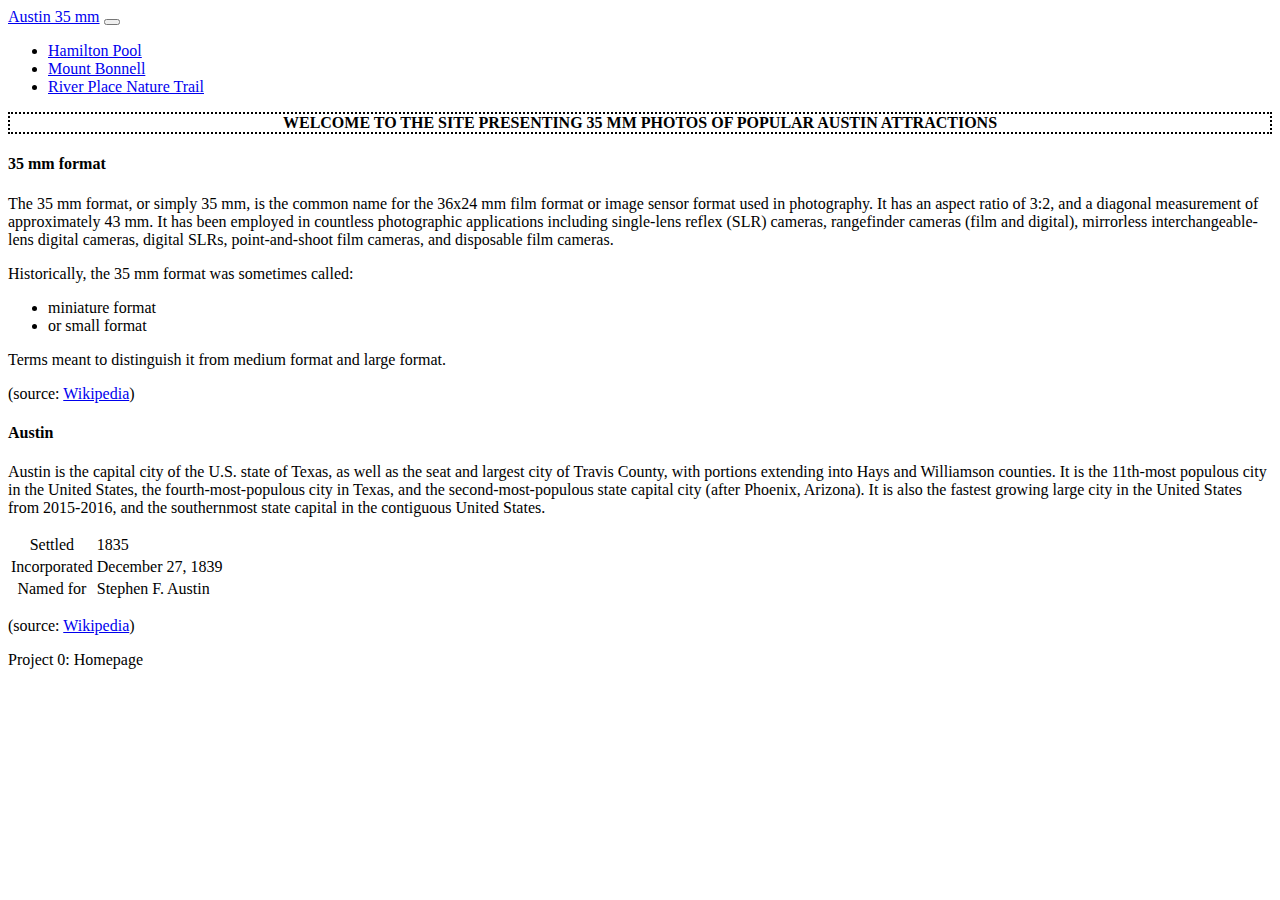
<file: index.html>
<!DOCTYPE html>
<html>
    <head>
        <title>Austin 35 mm</title>
        <link rel="stylesheet" href="https://maxcdn.bootstrapcdn.com/bootstrap/4.0.0-beta.3/css/bootstrap.min.css" integrity="sha384-Zug+QiDoJOrZ5t4lssLdxGhVrurbmBWopoEl+M6BdEfwnCJZtKxi1KgxUyJq13dy" crossorigin="anonymous">
        <script src="https://code.jquery.com/jquery-3.2.1.slim.min.js" integrity="sha384-KJ3o2DKtIkvYIK3UENzmM7KCkRr/rE9/Qpg6aAZGJwFDMVNA/GpGFF93hXpG5KkN" crossorigin="anonymous"></script>
        <script src="https://cdnjs.cloudflare.com/ajax/libs/popper.js/1.12.9/umd/popper.min.js" integrity="sha384-ApNbgh9B+Y1QKtv3Rn7W3mgPxhU9K/ScQsAP7hUibX39j7fakFPskvXusvfa0b4Q" crossorigin="anonymous"></script>
        <script src="https://maxcdn.bootstrapcdn.com/bootstrap/4.0.0/js/bootstrap.min.js" integrity="sha384-JZR6Spejh4U02d8jOt6vLEHfe/JQGiRRSQQxSfFWpi1MquVdAyjUar5+76PVCmYl" crossorigin="anonymous"></script>
        <link rel="stylesheet" href="static/styles.css">
    </head>
    <body>
        <nav class="navbar navbar-expand-lg navbar-dark bg-primary">
            <a class="navbar-brand" href="index.html">Austin 35 mm</a>
            <button class="navbar-toggler" type="button" data-toggle="collapse" data-target="#navbarNavDropdown" aria-controls="navbarNavDropdown" aria-expanded="false" aria-label="Toggle navigation">
                <span class="navbar-toggler-icon"></span>
            </button>
            <div class="collapse navbar-collapse" id="navbarNavDropdown">
                <ul class="navbar-nav">
                    <li class="nav-item">
                        <a class="nav-link" href="pool.html">Hamilton Pool</a>
                    </li>
                    <li class="nav-item">
                        <a class="nav-link" href="mount.html">Mount Bonnell</a>
                    </li>
                    <li class="nav-item">
                        <a class="nav-link" href="trail.html">River Place Nature Trail</a>
                    </li>
                </ul>
            </div>
          </nav>
        <div class="container mb-4">
            <div class="row">
                <div id="welcomeDiv" class="col-12 mt-2 mb-4">
                    <span id="welcomeSpan">Welcome to the site presenting <span class="thirtyFiveMmSpan">35 mm photos</span> of popular <span class="austinSpan">Austin</span> attractions</span>
                </div>
                <div class="col-12 col-md-6">
                    <h4 class="thirtyFiveMmSpan">35 mm format</h4>
                    <p>The 35 mm format, or simply 35 mm, is the common name for the 36x24 mm film format or image sensor format used in photography. It has an aspect ratio of 3:2, and a diagonal measurement of approximately 43 mm. It has been employed in countless photographic applications including single-lens reflex (SLR) cameras, rangefinder cameras (film and digital), mirrorless interchangeable-lens digital cameras, digital SLRs, point-and-shoot film cameras, and disposable film cameras.</p>
                    <p>Historically, the 35 mm format was sometimes called:
                        <ul>
                            <li>miniature format</li>
                            <li>or small format</li>
                        </ul>
                        Terms meant to distinguish it from medium format and large format.</p>
                    <p>(source: <a href="https://en.wikipedia.org/wiki/35_mm_format">Wikipedia</a>)</p>   
                </div>
                <div class="col-12 col-md-6">
                    <h4 class="austinSpan">Austin</h4>
                    <p>Austin is the capital city of the U.S. state of Texas, as well as the seat and largest city of Travis County, with portions extending into Hays and Williamson counties. It is the 11th-most populous city in the United States, the fourth-most-populous city in Texas, and the second-most-populous state capital city (after Phoenix, Arizona). It is also the fastest growing large city in the United States from 2015-2016, and the southernmost state capital in the contiguous United States.</p>
                    <table class="table table-sm mytable">
                        <tbody>
                            <tr>
                                <th>Settled</th>
                                <td>1835</td>
                            </tr>
                            <tr>
                                <th>Incorporated</th>
                                <td>December 27, 1839</td>
                            </tr>
                            <tr>
                                <th>Named for</th>
                                <td>Stephen F. Austin</td>
                            </tr>
                        </tbody>
                        </table>
                    <p>(source: <a href="https://en.wikipedia.org/wiki/Austin,_Texas">Wikipedia</a>)</p>   
                </div>
            </div>
        </div>
        <footer class="fixed-bottom bg-light">
            <div class="footer-copyright font-weight-light text-center py-2">
                Project 0: Homepage
            </div>
        </footer>
    </body>
</html>
</file>
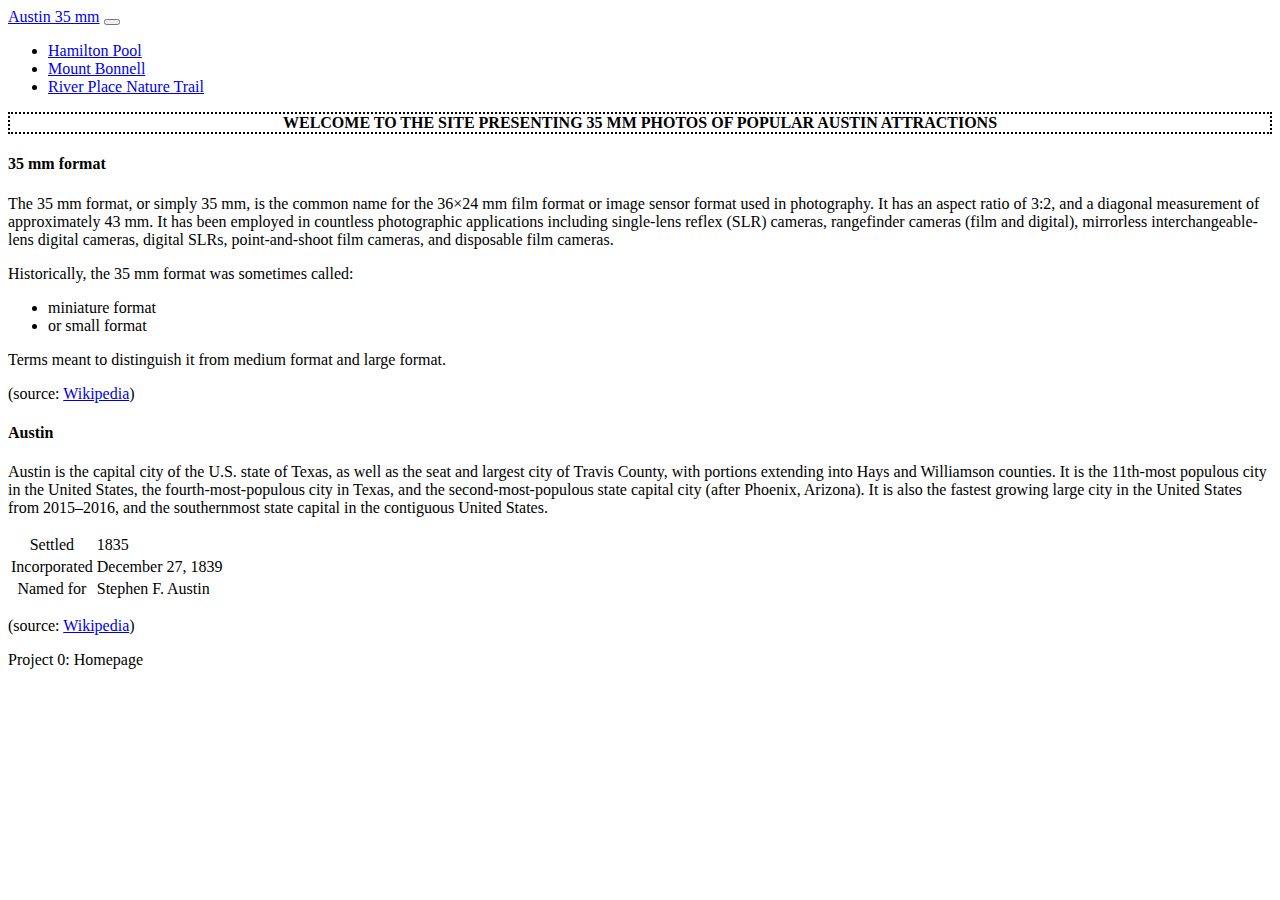
<file: web/index.html>
<!DOCTYPE html>
<html>
    <head>
        <title>Austin 35 mm</title>
        <link rel="stylesheet" href="https://maxcdn.bootstrapcdn.com/bootstrap/4.0.0-beta.3/css/bootstrap.min.css" integrity="sha384-Zug+QiDoJOrZ5t4lssLdxGhVrurbmBWopoEl+M6BdEfwnCJZtKxi1KgxUyJq13dy" crossorigin="anonymous">
        <script src="https://code.jquery.com/jquery-3.2.1.slim.min.js" integrity="sha384-KJ3o2DKtIkvYIK3UENzmM7KCkRr/rE9/Qpg6aAZGJwFDMVNA/GpGFF93hXpG5KkN" crossorigin="anonymous"></script>
        <script src="https://cdnjs.cloudflare.com/ajax/libs/popper.js/1.12.9/umd/popper.min.js" integrity="sha384-ApNbgh9B+Y1QKtv3Rn7W3mgPxhU9K/ScQsAP7hUibX39j7fakFPskvXusvfa0b4Q" crossorigin="anonymous"></script>
        <script src="https://maxcdn.bootstrapcdn.com/bootstrap/4.0.0/js/bootstrap.min.js" integrity="sha384-JZR6Spejh4U02d8jOt6vLEHfe/JQGiRRSQQxSfFWpi1MquVdAyjUar5+76PVCmYl" crossorigin="anonymous"></script>
        <link rel="stylesheet" href="static/styles.css">
    </head>
    <body>
        <nav class="navbar navbar-expand-lg navbar-dark bg-primary">
            <a class="navbar-brand" href="index.html">Austin 35 mm</a>
            <button class="navbar-toggler" type="button" data-toggle="collapse" data-target="#navbarNavDropdown" aria-controls="navbarNavDropdown" aria-expanded="false" aria-label="Toggle navigation">
                <span class="navbar-toggler-icon"></span>
            </button>
            <div class="collapse navbar-collapse" id="navbarNavDropdown">
                <ul class="navbar-nav">
                    <li class="nav-item">
                        <a class="nav-link" href="pool.html">Hamilton Pool</a>
                    </li>
                    <li class="nav-item">
                        <a class="nav-link" href="mount.html">Mount Bonnell</a>
                    </li>
                    <li class="nav-item">
                        <a class="nav-link" href="trail.html">River Place Nature Trail</a>
                    </li>
                </ul>
            </div>
          </nav>
        <div class="container mb-4">
            <div class="row">
                <div id="welcomeDiv" class="col-12 mt-2 mb-4">
                    <span id="welcomeSpan">Welcome to the site presenting <span class="thirtyFiveMmSpan">35 mm photos</span> of popular <span class="austinSpan">Austin</span> attractions</span>
                </div>
                <div class="col-12 col-md-6">
                    <h4 class="thirtyFiveMmSpan">35 mm format</h4>
                    <p>The 35 mm format, or simply 35 mm, is the common name for the 36×24 mm film format or image sensor format used in photography. It has an aspect ratio of 3:2, and a diagonal measurement of approximately 43 mm. It has been employed in countless photographic applications including single-lens reflex (SLR) cameras, rangefinder cameras (film and digital), mirrorless interchangeable-lens digital cameras, digital SLRs, point-and-shoot film cameras, and disposable film cameras.</p>
                    <p>Historically, the 35 mm format was sometimes called:
                        <ul>
                            <li>miniature format</li>
                            <li>or small format</li>
                        </ul>
                        Terms meant to distinguish it from medium format and large format.</p>
                    <p>(source: <a href="https://en.wikipedia.org/wiki/35_mm_format">Wikipedia</a>)</p>   
                </div>
                <div class="col-12 col-md-6">
                    <h4 class="austinSpan">Austin</h4>
                    <p>Austin is the capital city of the U.S. state of Texas, as well as the seat and largest city of Travis County, with portions extending into Hays and Williamson counties. It is the 11th-most populous city in the United States, the fourth-most-populous city in Texas, and the second-most-populous state capital city (after Phoenix, Arizona). It is also the fastest growing large city in the United States from 2015–2016, and the southernmost state capital in the contiguous United States.</p>
                    <table class="table table-sm mytable">
                        <tbody>
                            <tr>
                                <th>Settled</th>
                                <td>1835</td>
                            </tr>
                            <tr>
                                <th>Incorporated</th>
                                <td>December 27, 1839</td>
                            </tr>
                            <tr>
                                <th>Named for</th>
                                <td>Stephen F. Austin</td>
                            </tr>
                        </tbody>
                        </table>
                    <p>(source: <a href="https://en.wikipedia.org/wiki/Austin,_Texas">Wikipedia</a>)</p>   
                </div>
            </div>
        </div>
        <footer class="fixed-bottom bg-light">
            <div class="footer-copyright font-weight-light text-center py-2">
                Project 0: Homepage
            </div>
        </footer>
    </body>
</html>
</file>
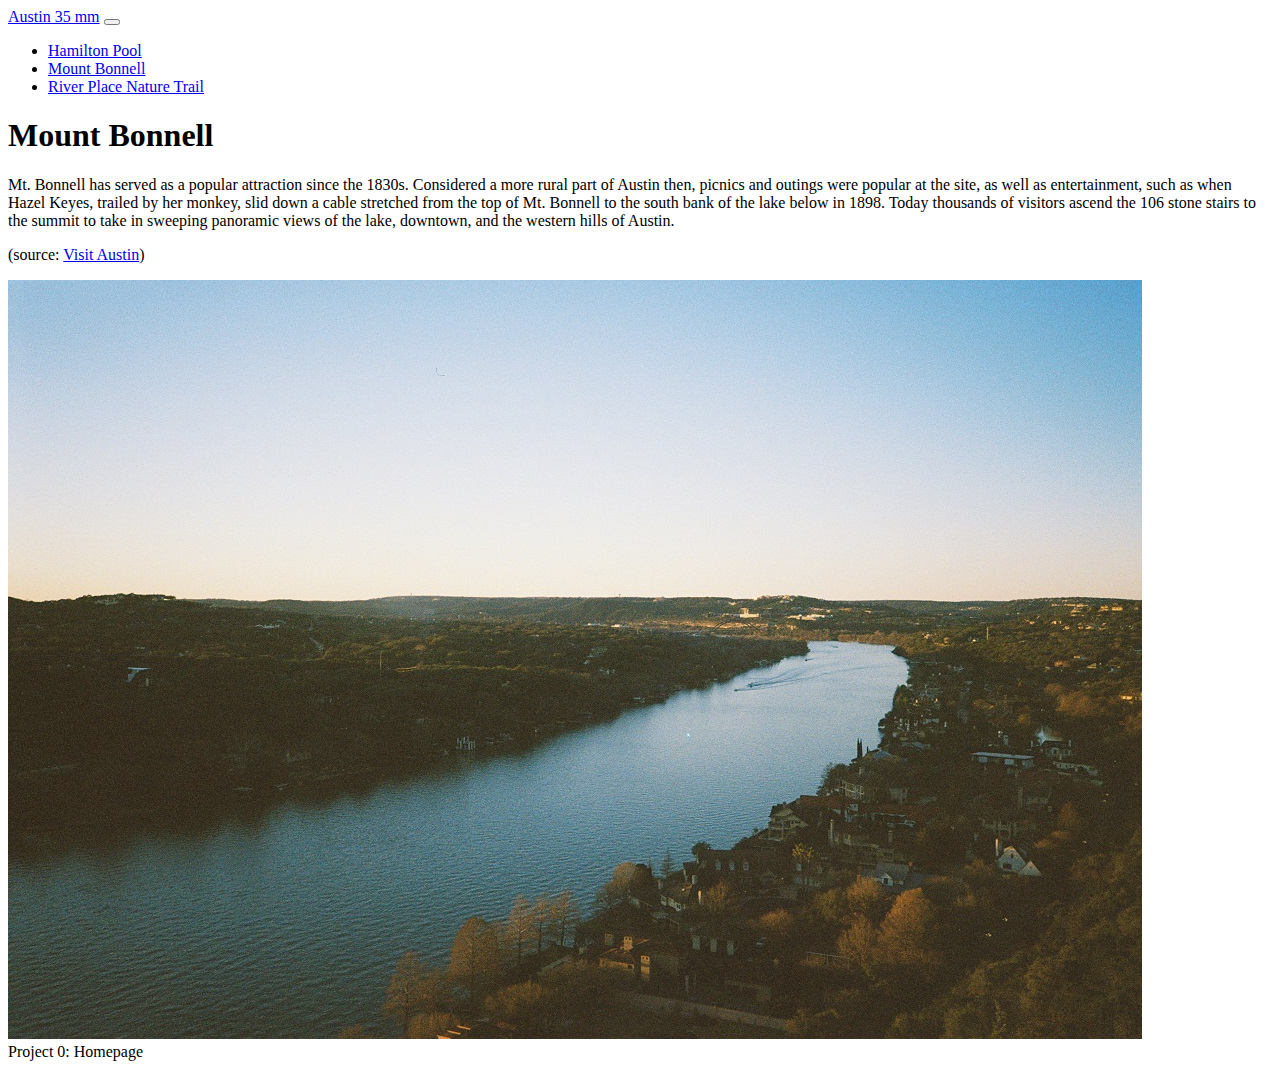
<file: mount.html>
<!DOCTYPE html>
<html>
    <head>
        <title>Mount Bonnell</title>
        <link rel="stylesheet" href="https://maxcdn.bootstrapcdn.com/bootstrap/4.0.0-beta.3/css/bootstrap.min.css" integrity="sha384-Zug+QiDoJOrZ5t4lssLdxGhVrurbmBWopoEl+M6BdEfwnCJZtKxi1KgxUyJq13dy" crossorigin="anonymous">
        <script src="https://code.jquery.com/jquery-3.2.1.slim.min.js" integrity="sha384-KJ3o2DKtIkvYIK3UENzmM7KCkRr/rE9/Qpg6aAZGJwFDMVNA/GpGFF93hXpG5KkN" crossorigin="anonymous"></script>
        <script src="https://cdnjs.cloudflare.com/ajax/libs/popper.js/1.12.9/umd/popper.min.js" integrity="sha384-ApNbgh9B+Y1QKtv3Rn7W3mgPxhU9K/ScQsAP7hUibX39j7fakFPskvXusvfa0b4Q" crossorigin="anonymous"></script>
        <script src="https://maxcdn.bootstrapcdn.com/bootstrap/4.0.0/js/bootstrap.min.js" integrity="sha384-JZR6Spejh4U02d8jOt6vLEHfe/JQGiRRSQQxSfFWpi1MquVdAyjUar5+76PVCmYl" crossorigin="anonymous"></script>
        <link rel="stylesheet" href="static/styles.css">
    </head>
    <body>
        <nav class="navbar navbar-expand-lg navbar-dark bg-primary">
            <a class="navbar-brand" href="index.html">Austin 35 mm</a>
            <button class="navbar-toggler" type="button" data-toggle="collapse" data-target="#navbarNavDropdown" aria-controls="navbarNavDropdown" aria-expanded="false" aria-label="Toggle navigation">
                <span class="navbar-toggler-icon"></span>
            </button>
            <div class="collapse navbar-collapse" id="navbarNavDropdown">
                <ul class="navbar-nav">
                    <li class="nav-item">
                        <a class="nav-link" href="pool.html">Hamilton Pool</a>
                    </li>
                    <li class="nav-item active">
                        <a class="nav-link" href="mount.html">Mount Bonnell</a>
                    </li>
                    <li class="nav-item">
                        <a class="nav-link" href="trail.html">River Place Nature Trail</a>
                    </li>
                </ul>
            </div>
          </nav>
        <div class="container mb-4">
            <div class="col-12">
                <h1>Mount Bonnell</h1>
                <p>Mt. Bonnell has served as a popular attraction since the 1830s. Considered a more rural part of Austin then, picnics and outings were popular at the site, as well as entertainment, such as when Hazel Keyes, trailed by her monkey, slid down a cable stretched from the top of Mt. Bonnell to the south bank of the lake below in 1898. Today thousands of visitors ascend the 106 stone stairs to the summit to take in sweeping panoramic views of the lake, downtown, and the western hills of Austin.</p>
                <p>(source: <a href="https://www.austintexas.org/listings/covert-park-at-mt-bonnell/2925/">Visit Austin</a>)</p>   
            </div>
            <div class="col-12">
                <img src="img/mount.jpg" class="img-fluid" alt="Mount Bonnell photo">
            </div>
        </div>
        <footer class="fixed-bottom bg-light">
            <div class="footer-copyright font-weight-light text-center py-2">
                Project 0: Homepage
            </div>
        </footer>
    </body>
</html>
</file>
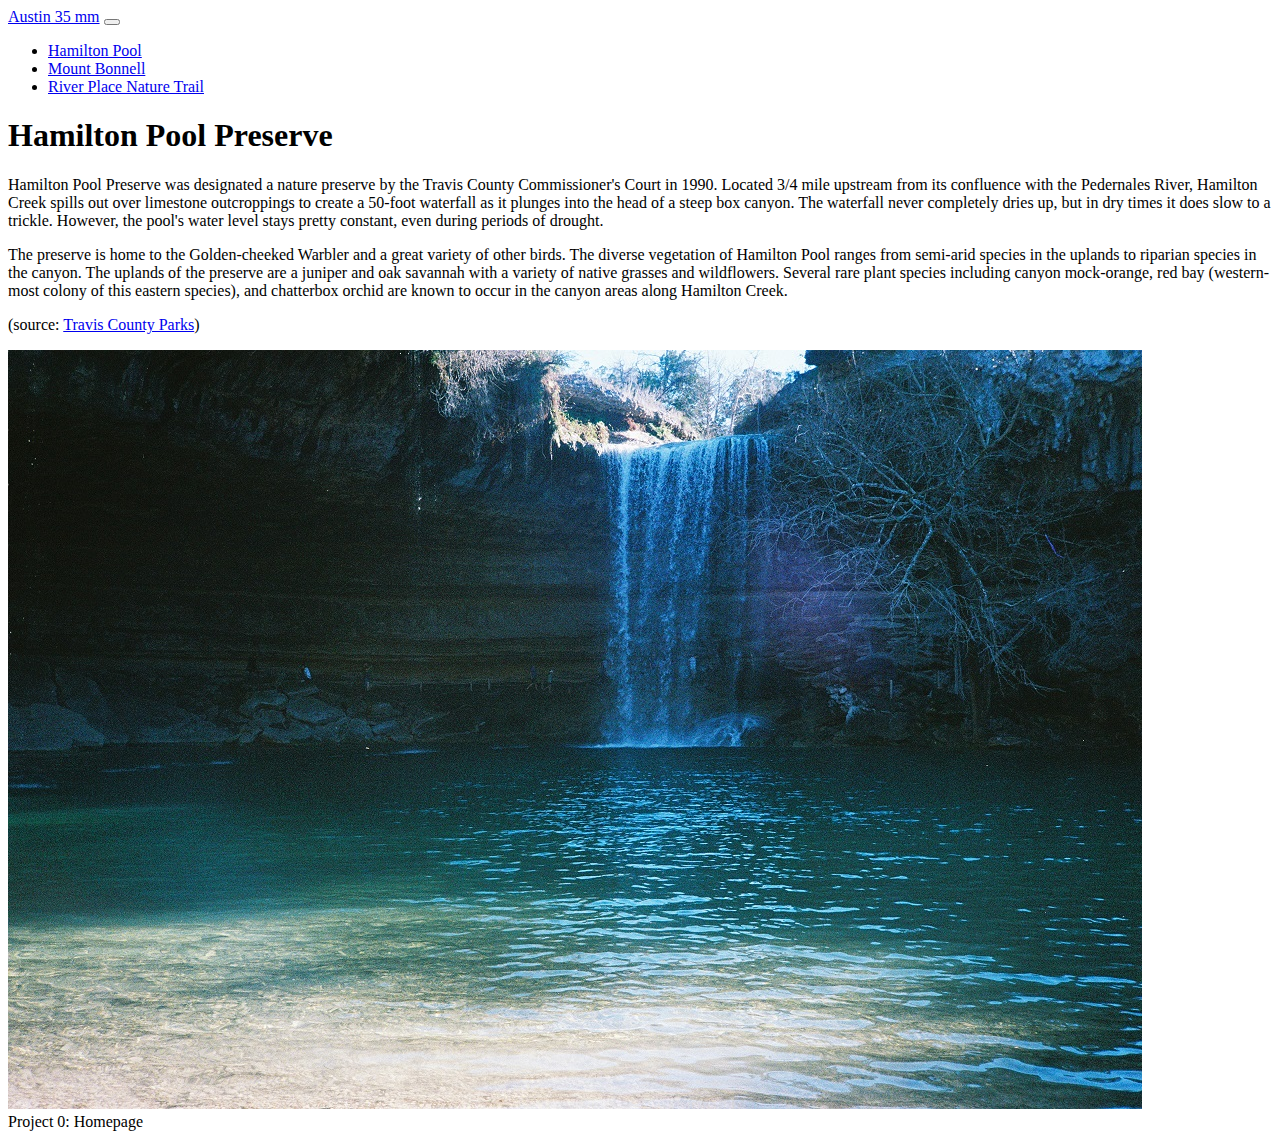
<file: pool.html>
<!DOCTYPE html>
<html>
    <head>
        <title>Hamilton Pool</title>
        <link rel="stylesheet" href="https://maxcdn.bootstrapcdn.com/bootstrap/4.0.0-beta.3/css/bootstrap.min.css" integrity="sha384-Zug+QiDoJOrZ5t4lssLdxGhVrurbmBWopoEl+M6BdEfwnCJZtKxi1KgxUyJq13dy" crossorigin="anonymous">
        <script src="https://code.jquery.com/jquery-3.2.1.slim.min.js" integrity="sha384-KJ3o2DKtIkvYIK3UENzmM7KCkRr/rE9/Qpg6aAZGJwFDMVNA/GpGFF93hXpG5KkN" crossorigin="anonymous"></script>
        <script src="https://cdnjs.cloudflare.com/ajax/libs/popper.js/1.12.9/umd/popper.min.js" integrity="sha384-ApNbgh9B+Y1QKtv3Rn7W3mgPxhU9K/ScQsAP7hUibX39j7fakFPskvXusvfa0b4Q" crossorigin="anonymous"></script>
        <script src="https://maxcdn.bootstrapcdn.com/bootstrap/4.0.0/js/bootstrap.min.js" integrity="sha384-JZR6Spejh4U02d8jOt6vLEHfe/JQGiRRSQQxSfFWpi1MquVdAyjUar5+76PVCmYl" crossorigin="anonymous"></script>
        <link rel="stylesheet" href="static/styles.css">
    </head>
    <body>
        <nav class="navbar navbar-expand-lg navbar-dark bg-primary">
            <a class="navbar-brand" href="index.html">Austin 35 mm</a>
            <button class="navbar-toggler" type="button" data-toggle="collapse" data-target="#navbarNavDropdown" aria-controls="navbarNavDropdown" aria-expanded="false" aria-label="Toggle navigation">
                <span class="navbar-toggler-icon"></span>
            </button>
            <div class="collapse navbar-collapse" id="navbarNavDropdown">
                <ul class="navbar-nav">
                    <li class="nav-item active">
                        <a class="nav-link" href="pool.html">Hamilton Pool</a>
                    </li>
                    <li class="nav-item">
                        <a class="nav-link" href="mount.html">Mount Bonnell</a>
                    </li>
                    <li class="nav-item">
                        <a class="nav-link" href="trail.html">River Place Nature Trail</a>
                    </li>
                </ul>
            </div>
          </nav>
        <div class="container mb-4">
            <div class="col-12">
                <h1>Hamilton Pool Preserve</h1>
                <p>Hamilton Pool Preserve was designated a nature preserve by the Travis County Commissioner's Court in 1990. Located 3/4 mile upstream from its confluence with the Pedernales River, Hamilton Creek spills out over limestone outcroppings to create a 50-foot waterfall as it plunges into the head of a steep box canyon. The waterfall never completely dries up, but in dry times it does slow to a trickle. However, the pool's water level stays pretty constant, even during periods of drought.</p>
                <p>The preserve is home to the Golden-cheeked Warbler and a great variety of other birds. The diverse vegetation of Hamilton Pool ranges from semi-arid species in the uplands to riparian species in the canyon. The uplands of the preserve are a juniper and oak savannah with a variety of native grasses and wildflowers. Several rare plant species including canyon mock-orange, red bay (western-most colony of this eastern species), and chatterbox orchid are known to occur in the canyon areas along Hamilton Creek.</p>
                <p>(source: <a href="https://parks.traviscountytx.gov/parks/hamilton-pool-preserve">Travis County Parks</a>)</p>   
            </div>
            <div class="col-12">
                <img src="img/pool.jpg" class="img-fluid" alt="Hamilton Pool photo">
            </div>
        </div>
        <footer class="fixed-bottom bg-light">
            <div class="footer-copyright font-weight-light text-center py-2">
                Project 0: Homepage
            </div>
        </footer>
    </body>
</html>
</file>
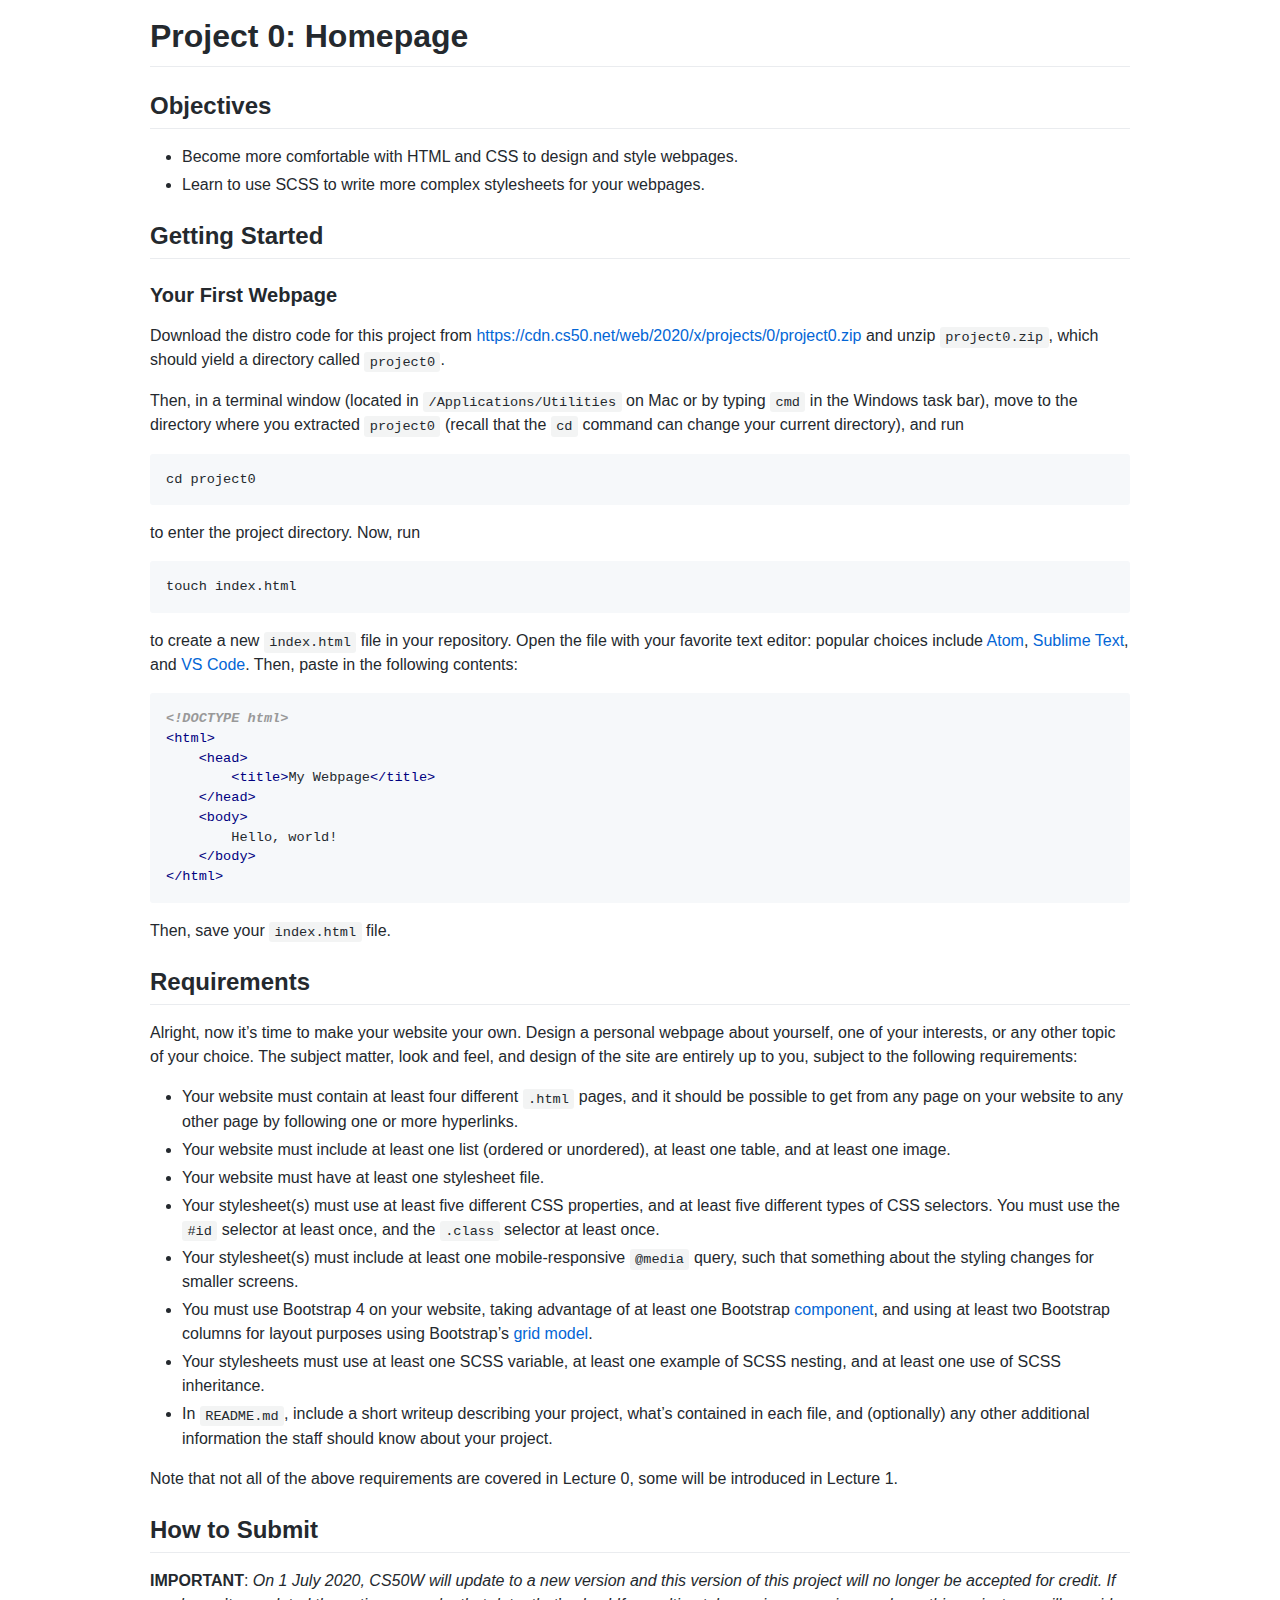
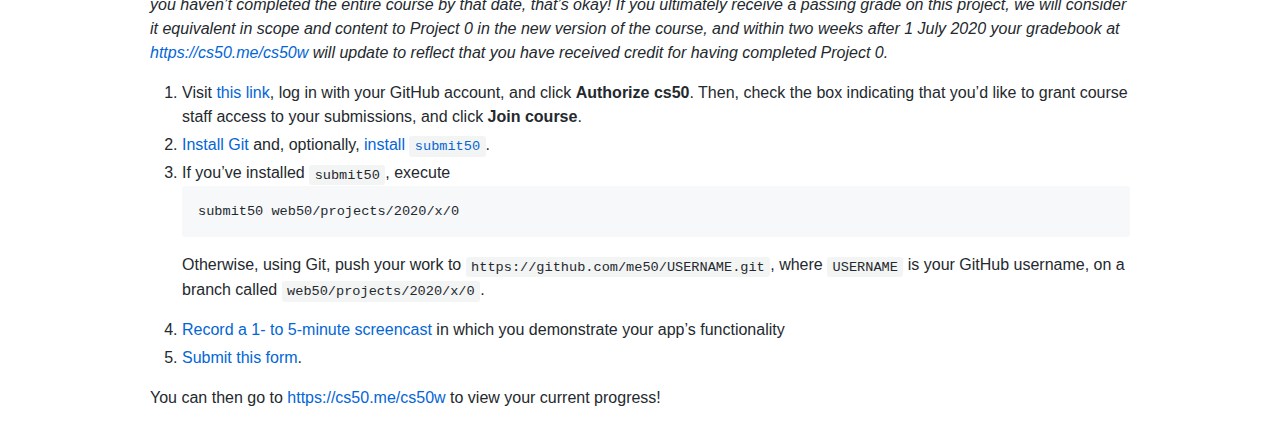
<file: Project0_Homepage.html>
<!DOCTYPE html>
<!-- saved from url=(0057)https://docs.cs50.net/web/2020/x/projects/0/project0.html -->
<html><head><meta http-equiv="Content-Type" content="text/html; charset=UTF-8">

        
        <meta name="viewport" content="width=device-width, initial-scale=1.0">

        <meta property="og:title" content="Project 0: Homepage">

        <style>@media print {#ghostery-purple-box {display:none !important}}</style><style>

            /* https://cdnjs.cloudflare.com/ajax/libs/Primer/10.6.1/build.css */
            /*!
 * Primer
 * https://primer.github.io
 *
 * Released under MIT license. Copyright (c) 2018 GitHub Inc.
 *//*!
 * Primer-core
 * https://primer.github.io
 *
 * Released under MIT license. Copyright (c) 2018 GitHub Inc.
 *//*! normalize.css v4.1.1 | MIT License | github.com/necolas/normalize.css */html{font-family:sans-serif;-ms-text-size-adjust:100%;-webkit-text-size-adjust:100%}body{margin:0}article,aside,details,figcaption,figure,footer,header,main,menu,nav,section{display:block}summary{display:list-item}audio,canvas,progress,video{display:inline-block}audio:not([controls]){display:none;height:0}progress{vertical-align:baseline}template,[hidden]{display:none}a{background-color:transparent}a:active,a:hover{outline-width:0}abbr[title]{border-bottom:none;text-decoration:underline;text-decoration:underline dotted}b,strong{font-weight:inherit}b,strong{font-weight:bolder}dfn{font-style:italic}h1{font-size:2em;margin:0.67em 0}mark{background-color:#ff0;color:#000}small{font-size:80%}sub,sup{font-size:75%;line-height:0;position:relative;vertical-align:baseline}sub{bottom:-0.25em}sup{top:-0.5em}img{border-style:none}svg:not(:root){overflow:hidden}code,kbd,pre,samp{font-family:monospace, monospace;font-size:1em}figure{margin:1em 40px}hr{box-sizing:content-box;height:0;overflow:visible}button,input,select,textarea{font:inherit;margin:0}optgroup{font-weight:bold}button,input{overflow:visible}button,select{text-transform:none}button,html [type="button"],[type="reset"],[type="submit"]{-webkit-appearance:button}button::-moz-focus-inner,[type="button"]::-moz-focus-inner,[type="reset"]::-moz-focus-inner,[type="submit"]::-moz-focus-inner{border-style:none;padding:0}button:-moz-focusring,[type="button"]:-moz-focusring,[type="reset"]:-moz-focusring,[type="submit"]:-moz-focusring{outline:1px dotted ButtonText}fieldset{border:1px solid #c0c0c0;margin:0 2px;padding:0.35em 0.625em 0.75em}legend{box-sizing:border-box;color:inherit;display:table;max-width:100%;padding:0;white-space:normal}textarea{overflow:auto}[type="checkbox"],[type="radio"]{box-sizing:border-box;padding:0}[type="number"]::-webkit-inner-spin-button,[type="number"]::-webkit-outer-spin-button{height:auto}[type="search"]{-webkit-appearance:textfield;outline-offset:-2px}[type="search"]::-webkit-search-cancel-button,[type="search"]::-webkit-search-decoration{-webkit-appearance:none}::-webkit-input-placeholder{color:inherit;opacity:0.54}::-webkit-file-upload-button{-webkit-appearance:button;font:inherit}*{box-sizing:border-box}input,select,textarea,button{font-family:inherit;font-size:inherit;line-height:inherit}body{font-family:-apple-system,BlinkMacSystemFont,"Segoe UI",Helvetica,Arial,sans-serif,"Apple Color Emoji","Segoe UI Emoji","Segoe UI Symbol";font-size:14px;line-height:1.5;color:#24292e;background-color:#fff}a{color:#0366d6;text-decoration:none}a:hover{text-decoration:underline}b,strong{font-weight:600}hr,.rule{height:0;margin:15px 0;overflow:hidden;background:transparent;border:0;border-bottom:1px solid #dfe2e5}hr::before,.rule::before{display:table;content:""}hr::after,.rule::after{display:table;clear:both;content:""}table{border-spacing:0;border-collapse:collapse}td,th{padding:0}button{cursor:pointer;border-radius:0}details summary{cursor:pointer}details:not([open])>*:not(summary){display:none !important}h1,h2,h3,h4,h5,h6{margin-top:0;margin-bottom:0}h1{font-size:32px;font-weight:600}h2{font-size:24px;font-weight:600}h3{font-size:20px;font-weight:600}h4{font-size:16px;font-weight:600}h5{font-size:14px;font-weight:600}h6{font-size:12px;font-weight:600}p{margin-top:0;margin-bottom:10px}small{font-size:90%}blockquote{margin:0}ul,ol{padding-left:0;margin-top:0;margin-bottom:0}ol ol,ul ol{list-style-type:lower-roman}ul ul ol,ul ol ol,ol ul ol,ol ol ol{list-style-type:lower-alpha}dd{margin-left:0}tt,code{font-family:"SFMono-Regular",Consolas,"Liberation Mono",Menlo,Courier,monospace;font-size:12px}pre{margin-top:0;margin-bottom:0;font-family:"SFMono-Regular",Consolas,"Liberation Mono",Menlo,Courier,monospace;font-size:12px}.octicon{vertical-align:text-bottom}.Box{background-color:#fff;border:1px solid #d1d5da;border-radius:3px}.Box--condensed{line-height:1.25}.Box--condensed .Box-header{padding:8px 16px}.Box--condensed .Box-body{padding:8px 16px}.Box--condensed .Box-footer{padding:8px 16px}.Box--condensed .Box-btn-octicon.btn-octicon{padding:8px 16px;margin:-8px -16px;line-height:1.25}.Box--condensed .Box-row{padding:8px 16px}.Box--spacious .Box-header{padding:24px;line-height:1.25}.Box--spacious .Box-title{font-size:20px}.Box--spacious .Box-body{padding:24px}.Box--spacious .Box-footer{padding:24px}.Box--spacious .Box-btn-octicon.btn-octicon{padding:24px;margin:-24px -24px}.Box--spacious .Box-row{padding:24px}.Box-header{padding:16px;margin:-1px -1px 0 -1px;background-color:#f6f8fa;border-color:#d1d5da;border-style:solid;border-width:1px;border-top-left-radius:3px;border-top-right-radius:3px}.Box-title{font-size:14px;font-weight:600}.Box-body{padding:16px;border-bottom:1px solid #e1e4e8}.Box-body:last-of-type{margin-bottom:-1px;border-bottom-right-radius:2px;border-bottom-left-radius:2px}.Box-row{padding:16px;margin-top:-1px;list-style-type:none;border-top:1px solid #e1e4e8}.Box-row:first-of-type{border-top-color:transparent;border-top-left-radius:2px;border-top-right-radius:2px}.Box-row:last-of-type{border-bottom-right-radius:2px;border-bottom-left-radius:2px}.Box-row.Box-row--unread,.Box-row.unread{box-shadow:2px 0 0 #0366d6 inset}.Box-row.navigation-focus .Box-row--drag-button{color:#0366d6;cursor:-webkit-grab;cursor:grab;opacity:100}.Box-row.navigation-focus.is-dragging .Box-row--drag-button{cursor:-webkit-grabbing;cursor:grabbing}.Box-row.navigation-focus.sortable-chosen{background-color:#fafbfc}.Box-row.navigation-focus.sortable-ghost{background-color:#f6f8fa}.Box-row.navigation-focus.sortable-ghost .Box-row--drag-hide{opacity:0}.Box-row--focus-gray.navigation-focus{background-color:#f6f8fa}.Box-row--focus-blue.navigation-focus{background-color:#f1f8ff}.Box-row--hover-gray:hover{background-color:#f6f8fa}.Box-row--hover-blue:hover{background-color:#f1f8ff}@media (min-width: 768px){.Box-row-link{color:#24292e;text-decoration:none}.Box-row-link:hover{color:#0366d6;text-decoration:none}}.Box-row--drag-button{opacity:0}.Box-footer{padding:16px;margin-top:-1px;border-top:1px solid #e1e4e8}.Box--scrollable{max-height:324px;overflow:scroll}.Box--blue{border-color:#c8e1ff}.Box--blue .Box-header{background-color:#f1f8ff;border-color:#c8e1ff}.Box--blue .Box-body{border-color:#c8e1ff}.Box--blue .Box-row{border-color:#c8e1ff}.Box--blue .Box-footer{border-color:#c8e1ff}.Box--danger{border-color:#d73a49}.Box--danger .Box-row:first-of-type{border-color:#d73a49}.Box--danger .Box-body:last-of-type{border-color:#d73a49}.Box-header--blue{background-color:#f1f8ff;border-color:#c8e1ff}.Box-row--yellow{background-color:#fffbdd}.Box-row--blue{background-color:#f1f8ff}.Box-row--gray{background-color:#f6f8fa}.Box-btn-octicon.btn-octicon{padding:16px 16px;margin:-16px -16px;line-height:1.5}.breadcrumb-item{display:inline-block;margin-left:-0.35em;white-space:nowrap;list-style:none}.breadcrumb-item::after{padding-right:.5em;padding-left:.5em;color:#e1e4e8;content:"/"}.breadcrumb-item:first-child{margin-left:0}.breadcrumb-item-selected::after{content:none}.btn{position:relative;display:inline-block;padding:6px 12px;font-size:14px;font-weight:600;line-height:20px;white-space:nowrap;vertical-align:middle;cursor:pointer;-webkit-user-select:none;-moz-user-select:none;-ms-user-select:none;user-select:none;background-repeat:repeat-x;background-position:-1px -1px;background-size:110% 110%;border:1px solid rgba(27,31,35,0.2);border-radius:0.25em;-webkit-appearance:none;-moz-appearance:none;appearance:none}.btn i{font-style:normal;font-weight:500;opacity:0.75}.btn .octicon{vertical-align:text-top}.btn .Counter{color:#586069;text-shadow:none;background-color:rgba(27,31,35,0.1)}.btn:hover{text-decoration:none;background-repeat:repeat-x}.btn:focus{outline:0}.btn:disabled,.btn.disabled{cursor:default;background-position:0 0}.btn:active,.btn.selected{background-image:none}.btn{color:#24292e;background-color:#eff3f6;background-image:linear-gradient(-180deg, #fafbfc 0%, #eff3f6 90%)}.btn:focus,.btn.focus{box-shadow:0 0 0 0.2em rgba(3,102,214,0.3)}.btn:hover,.btn.hover{background-color:#e6ebf1;background-image:linear-gradient(-180deg, #f0f3f6 0%, #e6ebf1 90%);background-position:-.5em;border-color:rgba(27,31,35,0.35)}.btn:active,.btn.selected,[open]>.btn{background-color:#e9ecef;background-image:none;border-color:rgba(27,31,35,0.35);box-shadow:inset 0 0.15em 0.3em rgba(27,31,35,0.15)}.btn:disabled,.btn.disabled{color:rgba(36,41,46,0.4);background-color:#eff3f6;background-image:none;border-color:rgba(27,31,35,0.2);box-shadow:none}.btn-primary{color:#fff;background-color:#28a745;background-image:linear-gradient(-180deg, #34d058 0%, #28a745 90%)}.btn-primary:focus,.btn-primary.focus{box-shadow:0 0 0 0.2em rgba(52,208,88,0.4)}.btn-primary:hover,.btn-primary.hover{background-color:#269f42;background-image:linear-gradient(-180deg, #2fcb53 0%, #269f42 90%);background-position:-.5em;border-color:rgba(27,31,35,0.5)}.btn-primary:active,.btn-primary.selected,[open]>.btn-primary{background-color:#279f43;background-image:none;border-color:rgba(27,31,35,0.5);box-shadow:inset 0 0.15em 0.3em rgba(27,31,35,0.15)}.btn-primary:disabled,.btn-primary.disabled{color:rgba(255,255,255,0.75);background-color:#94d3a2;background-image:none;border-color:rgba(27,31,35,0.2);box-shadow:none}.btn-primary .Counter{color:#29b249;background-color:#fff}.btn-purple{color:#fff;background-color:#643ab0;background-image:linear-gradient(-180deg, #7e55c7 0%, #643ab0 90%)}.btn-purple:focus,.btn-purple.focus{box-shadow:0 0 0 0.2em rgba(126,85,199,0.4)}.btn-purple:hover,.btn-purple.hover{background-color:#5f37a8;background-image:linear-gradient(-180deg, #784ec5 0%, #5f37a8 90%);background-position:-.5em;border-color:rgba(27,31,35,0.5)}.btn-purple:active,.btn-purple.selected,[open]>.btn-purple{background-color:#613ca4;background-image:none;border-color:rgba(27,31,35,0.5);box-shadow:inset 0 0.15em 0.3em rgba(27,31,35,0.15)}.btn-purple:disabled,.btn-purple.disabled{color:rgba(255,255,255,0.75);background-color:#b19cd7;background-image:none;border-color:rgba(27,31,35,0.2);box-shadow:none}.btn-purple .Counter{color:#683cb8;background-color:#fff}.btn-blue{color:#fff;background-color:#0361cc;background-image:linear-gradient(-180deg, #0679fc 0%, #0361cc 90%)}.btn-blue:focus,.btn-blue.focus{box-shadow:0 0 0 0.2em rgba(6,121,252,0.4)}.btn-blue:hover,.btn-blue.hover{background-color:#035cc2;background-image:linear-gradient(-180deg, #0374f4 0%, #035cc2 90%);background-position:-.5em;border-color:rgba(27,31,35,0.5)}.btn-blue:active,.btn-blue.selected,[open]>.btn-blue{background-color:#045cc1;background-image:none;border-color:rgba(27,31,35,0.5);box-shadow:inset 0 0.15em 0.3em rgba(27,31,35,0.15)}.btn-blue:disabled,.btn-blue.disabled{color:rgba(255,255,255,0.75);background-color:#81b0e5;background-image:none;border-color:rgba(27,31,35,0.2);box-shadow:none}.btn-blue .Counter{color:#0366d6;background-color:#fff}.btn-danger{color:#cb2431;background-color:#fafbfc;background-image:linear-gradient(-180deg, #fafbfc 0%, #eff3f6 90%)}.btn-danger:focus{box-shadow:0 0 0 0.2em rgba(203,36,49,0.4)}.btn-danger:hover{color:#fff;background-color:#cb2431;background-image:linear-gradient(-180deg, #de4450 0%, #cb2431 90%);border-color:rgba(27,31,35,0.5)}.btn-danger:hover .Counter{color:#fff}.btn-danger:active,.btn-danger.selected,[open]>.btn-danger{color:#fff;background-color:#b5202c;background-image:none;border-color:rgba(27,31,35,0.5);box-shadow:inset 0 0.15em 0.3em rgba(27,31,35,0.15)}.btn-danger:disabled,.btn-danger.disabled{color:rgba(203,36,49,0.4);background-color:#eff3f6;background-image:none;border-color:rgba(27,31,35,0.2);box-shadow:none}.btn-outline{color:#0366d6;background-color:#fff;background-image:none}.btn-outline .Counter{background-color:rgba(27,31,35,0.07)}.btn-outline:hover,.btn-outline:active,.btn-outline.selected,[open]>.btn-outline{color:#fff;background-color:#0366d6;background-image:none;border-color:#0366d6}.btn-outline:hover .Counter,.btn-outline:active .Counter,.btn-outline.selected .Counter,[open]>.btn-outline .Counter{color:#0366d6;background-color:#fff}.btn-outline:focus{border-color:#0366d6;box-shadow:0 0 0 0.2em rgba(3,102,214,0.4)}.btn-outline:disabled,.btn-outline.disabled{color:rgba(27,31,35,0.3);background-color:#fff;border-color:rgba(27,31,35,0.15);box-shadow:none}.btn-with-count{float:left;border-top-right-radius:0;border-bottom-right-radius:0}.btn-sm{padding:3px 10px;font-size:12px;line-height:20px}.btn-large{padding:.75em 1.25em;font-size:inherit;border-radius:6px}.hidden-text-expander{display:block}.hidden-text-expander.inline{position:relative;top:-1px;display:inline-block;margin-left:5px;line-height:0}.hidden-text-expander a,.ellipsis-expander{display:inline-block;height:12px;padding:0 5px 5px;font-size:12px;font-weight:600;line-height:6px;color:#444d56;text-decoration:none;vertical-align:middle;background:#dfe2e5;border:0;border-radius:1px}.hidden-text-expander a:hover,.ellipsis-expander:hover{text-decoration:none;background-color:#c6cbd1}.hidden-text-expander a:active,.ellipsis-expander:active{color:#fff;background-color:#2188ff}.social-count{float:left;padding:3px 10px;font-size:12px;font-weight:600;line-height:20px;color:#24292e;vertical-align:middle;background-color:#fff;border:1px solid rgba(27,31,35,0.2);border-left:0;border-top-right-radius:3px;border-bottom-right-radius:3px}.social-count:hover,.social-count:active{text-decoration:none}.social-count:hover{color:#0366d6;cursor:pointer}.btn-block{display:block;width:100%;text-align:center}.btn-link{display:inline-block;padding:0;font-size:inherit;color:#0366d6;text-decoration:none;white-space:nowrap;cursor:pointer;-webkit-user-select:none;-moz-user-select:none;-ms-user-select:none;user-select:none;background-color:transparent;border:0;-webkit-appearance:none;-moz-appearance:none;appearance:none}.btn-link:hover{text-decoration:underline}.btn-link:disabled,.btn-link:disabled:hover{color:rgba(88,96,105,0.5);cursor:default}.details-reset>summary{list-style:none}.details-reset>summary::before{display:none}.details-reset>summary::-webkit-details-marker{display:none}.BtnGroup{display:inline-block;vertical-align:middle}.BtnGroup::before{display:table;content:""}.BtnGroup::after{display:table;clear:both;content:""}.BtnGroup+.BtnGroup,.BtnGroup+.btn{margin-left:5px}.BtnGroup-item{position:relative;float:left;border-right-width:0;border-radius:0}.BtnGroup-item:first-child{border-top-left-radius:3px;border-bottom-left-radius:3px}.BtnGroup-item:last-child{border-right-width:1px;border-top-right-radius:3px;border-bottom-right-radius:3px}.BtnGroup-item.selected,.BtnGroup-item:focus,.BtnGroup-item:active,.BtnGroup-item:hover{border-right-width:1px}.BtnGroup-item.selected+.BtnGroup-item,.BtnGroup-item.selected+.BtnGroup-form .BtnGroup-item,.BtnGroup-item:focus+.BtnGroup-item,.BtnGroup-item:focus+.BtnGroup-form .BtnGroup-item,.BtnGroup-item:active+.BtnGroup-item,.BtnGroup-item:active+.BtnGroup-form .BtnGroup-item,.BtnGroup-item:hover+.BtnGroup-item,.BtnGroup-item:hover+.BtnGroup-form .BtnGroup-item{border-left-width:0}.BtnGroup-form{float:left}.BtnGroup-form:first-child .BtnGroup-item{border-top-left-radius:3px;border-bottom-left-radius:3px}.BtnGroup-form:last-child .BtnGroup-item{border-right-width:1px;border-top-right-radius:3px;border-bottom-right-radius:3px}.BtnGroup-form .BtnGroup-item{border-right-width:0;border-radius:0}.BtnGroup-form.selected .BtnGroup-item,.BtnGroup-form:focus .BtnGroup-item,.BtnGroup-form:active .BtnGroup-item,.BtnGroup-form:hover .BtnGroup-item{border-right-width:1px}.BtnGroup-form.selected+.BtnGroup-item,.BtnGroup-form.selected+.BtnGroup-form .BtnGroup-item,.BtnGroup-form:focus+.BtnGroup-item,.BtnGroup-form:focus+.BtnGroup-form .BtnGroup-item,.BtnGroup-form:active+.BtnGroup-item,.BtnGroup-form:active+.BtnGroup-form .BtnGroup-item,.BtnGroup-form:hover+.BtnGroup-item,.BtnGroup-form:hover+.BtnGroup-form .BtnGroup-item{border-left-width:0}.TableObject{display:table}.TableObject-item{display:table-cell;width:1%;white-space:nowrap;vertical-align:middle}.TableObject-item--primary{width:99%}fieldset{padding:0;margin:0;border:0}label{font-weight:600}.form-control,.form-select{min-height:34px;padding:6px 8px;font-size:16px;line-height:20px;color:#24292e;vertical-align:middle;background-color:#fff;background-repeat:no-repeat;background-position:right 8px center;border:1px solid #d1d5da;border-radius:3px;outline:none;box-shadow:inset 0 1px 2px rgba(27,31,35,0.075)}.form-control.focus,.form-control:focus,.form-select.focus,.form-select:focus{border-color:#2188ff;outline:none;box-shadow:inset 0 1px 2px rgba(27,31,35,0.075),0 0 0 0.2em rgba(3,102,214,0.3)}@media (min-width: 768px){.form-control,.form-select{font-size:14px}}.input-contrast{background-color:#fafbfc}.input-contrast:focus{background-color:#fff}:-ms-input-placeholder{color:#6a737d}::placeholder{color:#6a737d}.input-sm{min-height:28px;padding-top:3px;padding-bottom:3px;font-size:12px;line-height:20px}.input-lg{padding:4px 10px;font-size:16px}.input-block{display:block;width:100%}.input-monospace{font-family:"SFMono-Regular",Consolas,"Liberation Mono",Menlo,Courier,monospace}.input-hide-webkit-autofill::-webkit-contacts-auto-fill-button{position:absolute;right:0;display:none !important;pointer-events:none;visibility:hidden}.form-checkbox{padding-left:20px;margin:15px 0;vertical-align:middle}.form-checkbox label em.highlight{position:relative;left:-4px;padding:2px 4px;font-style:normal;background:#fffbdd;border-radius:3px}.form-checkbox input[type=checkbox],.form-checkbox input[type=radio]{float:left;margin:5px 0 0 -20px;vertical-align:middle}.form-checkbox .note{display:block;margin:0;font-size:12px;font-weight:400;color:#586069}.form-checkbox-details{display:none}.form-checkbox-details-trigger:checked ~ * .form-checkbox-details,.form-checkbox-details-trigger:checked ~ .form-checkbox-details{display:block}.hfields{margin:15px 0}.hfields::before{display:table;content:""}.hfields::after{display:table;clear:both;content:""}.hfields .form-group{float:left;margin:0 30px 0 0}.hfields .form-group dt label{display:inline-block;margin:5px 0 0;color:#586069}.hfields .form-group dt img{position:relative;top:-2px}.hfields .btn{float:left;margin:28px 25px 0 -20px}.hfields .form-select{margin-top:5px}input::-webkit-outer-spin-button,input::-webkit-inner-spin-button{margin:0;-webkit-appearance:none;appearance:none}.form-actions::before{display:table;content:""}.form-actions::after{display:table;clear:both;content:""}.form-actions .btn{float:right}.form-actions .btn+.btn{margin-right:5px}.form-warning{padding:8px 10px;margin:10px 0;font-size:14px;color:#735c0f;background:#fffbdd;border:1px solid #d9d0a5;border-radius:3px}.form-warning p{margin:0;line-height:1.5}.form-warning a{font-weight:600}.form-select{display:inline-block;max-width:100%;height:34px;padding-right:24px;padding-right:8px \9;background:#fff url("[data-uri]") no-repeat right 8px center;background-image:none \9;background-size:8px 10px;-webkit-appearance:none;-moz-appearance:none;appearance:none}.form-select::-ms-expand{opacity:0}.form-select[multiple]{height:auto}.select-sm{height:28px;min-height:28px;padding-top:3px;padding-bottom:3px;font-size:12px}.select-sm[multiple]{height:auto;min-height:0}.form-group{margin:15px 0}.form-group .form-control{width:440px;max-width:100%;margin-right:5px;background-color:#fafbfc}.form-group .form-control:focus{background-color:#fff}.form-group .form-control.shorter{width:130px}.form-group .form-control.short{width:250px}.form-group .form-control.long{width:100%}.form-group textarea.form-control{width:100%;height:200px;min-height:200px}.form-group textarea.form-control.short{height:50px;min-height:50px}.form-group dt{margin:0 0 6px}.form-group label{position:relative}.form-group.flattened dt{float:left;margin:0;line-height:32px}.form-group.flattened dd{line-height:32px}.form-group dd h4{margin:4px 0 0}.form-group dd h4.is-error{color:#cb2431}.form-group dd h4.is-success{color:#28a745}.form-group dd h4+.note{margin-top:0}.form-group.required dt label::after{padding-left:5px;color:#cb2431;content:"*"}.form-group .success,.form-group .error,.form-group .indicator{display:none;font-size:12px;font-weight:600}.form-group.loading{opacity:0.5}.form-group.loading .indicator{display:inline}.form-group.loading .spinner{display:inline-block;vertical-align:middle}.form-group.successful .success{display:inline;color:#28a745}.form-group.warn .warning,.form-group.warn .error,.form-group.errored .warning,.form-group.errored .error{position:absolute;z-index:10;display:block;max-width:450px;padding:5px 8px;margin:4px 0 0;font-size:13px;font-weight:400;border-style:solid;border-width:1px;border-radius:3px}.form-group.warn .warning::after,.form-group.warn .warning::before,.form-group.warn .error::after,.form-group.warn .error::before,.form-group.errored .warning::after,.form-group.errored .warning::before,.form-group.errored .error::after,.form-group.errored .error::before{position:absolute;bottom:100%;left:10px;z-index:15;width:0;height:0;pointer-events:none;content:" ";border:solid transparent}.form-group.warn .warning::after,.form-group.warn .error::after,.form-group.errored .warning::after,.form-group.errored .error::after{border-width:5px}.form-group.warn .warning::before,.form-group.warn .error::before,.form-group.errored .warning::before,.form-group.errored .error::before{margin-left:-1px;border-width:6px}.form-group.warn .warning{color:#735c0f;background-color:#fffbdd;border-color:#d9d0a5}.form-group.warn .warning::after{border-bottom-color:#fffbdd}.form-group.warn .warning::before{border-bottom-color:#d9d0a5}.form-group.errored label{color:#cb2431}.form-group.errored .error{color:#86181d;background-color:#ffdce0;border-color:#cea0a5}.form-group.errored .error::after{border-bottom-color:#ffdce0}.form-group.errored .error::before{border-bottom-color:#cea0a5}.note{min-height:17px;margin:4px 0 2px;font-size:12px;color:#586069}.note .spinner{margin-right:3px;vertical-align:middle}dl.form-group>dd .form-control.is-autocheck-loading,dl.form-group>dd .form-control.is-autocheck-successful,dl.form-group>dd .form-control.is-autocheck-errored{padding-right:30px}dl.form-group>dd .form-control.is-autocheck-loading{background-image:url("/images/spinners/octocat-spinner-16px.gif")}dl.form-group>dd .form-control.is-autocheck-successful{background-image:url("/images/modules/ajax/success.png")}dl.form-group>dd .form-control.is-autocheck-errored{background-image:url("/images/modules/ajax/error.png")}@media only screen and (-webkit-min-device-pixel-ratio: 2), only screen and (min--moz-device-pixel-ratio: 2), only screen and (-moz-min-device-pixel-ratio: 2), only screen and (min-device-pixel-ratio: 2), only screen and (min-resolution: 192dpi), only screen and (min-resolution: 2dppx){dl.form-group>dd .form-control.is-autocheck-loading,dl.form-group>dd .form-control.is-autocheck-successful,dl.form-group>dd .form-control.is-autocheck-errored{background-size:16px 16px}dl.form-group>dd .form-control.is-autocheck-loading{background-image:url("/images/spinners/octocat-spinner-32.gif")}dl.form-group>dd .form-control.is-autocheck-successful{background-image:url("/images/modules/ajax/success@2x.png")}dl.form-group>dd .form-control.is-autocheck-errored{background-image:url("/images/modules/ajax/error@2x.png")}}.status-indicator{display:inline-block;width:16px;height:16px;margin-left:5px}.status-indicator .octicon{display:none}.status-indicator-success::before{content:""}.status-indicator-success .octicon-check{display:inline-block;color:#28a745;fill:#28a745}.status-indicator-success .octicon-x{display:none}.status-indicator-failed::before{content:""}.status-indicator-failed .octicon-check{display:none}.status-indicator-failed .octicon-x{display:inline-block;color:#cb2431;fill:#d73a49}.status-indicator-loading{width:16px;background:url("/images/spinners/octocat-spinner-32-EAF2F5.gif") 0 0 no-repeat;background-size:16px}.inline-form{display:inline-block}.inline-form .btn-plain{background-color:transparent;border:0}.drag-and-drop{padding:7px 10px;margin:0;font-size:13px;line-height:16px;color:#586069;background-color:#fafbfc;border:1px solid #c3c8cf;border-top:0;border-bottom-right-radius:3px;border-bottom-left-radius:3px}.drag-and-drop .default,.drag-and-drop .loading,.drag-and-drop .error{display:none}.drag-and-drop .error{color:#cb2431}.drag-and-drop img{vertical-align:top}.is-default .drag-and-drop .default{display:inline-block}.is-uploading .drag-and-drop .loading{display:inline-block}.is-bad-file .drag-and-drop .bad-file{display:inline-block}.is-duplicate-filename .drag-and-drop .duplicate-filename{display:inline-block}.is-too-big .drag-and-drop .too-big{display:inline-block}.is-hidden-file .drag-and-drop .hidden-file{display:inline-block}.is-empty .drag-and-drop .empty{display:inline-block}.is-bad-permissions .drag-and-drop .bad-permissions{display:inline-block}.is-repository-required .drag-and-drop .repository-required{display:inline-block}.drag-and-drop-error-info{font-weight:400;color:#586069}.drag-and-drop-error-info a{color:#0366d6}.is-failed .drag-and-drop .failed-request{display:inline-block}.manual-file-chooser{position:absolute;width:240px;padding:5px;margin-left:-80px;cursor:pointer;opacity:0.0001}.manual-file-chooser:hover+.manual-file-chooser-text{text-decoration:underline}.btn .manual-file-chooser{top:0;padding:0;line-height:34px}.upload-enabled textarea{display:block;border-bottom:1px dashed #dfe2e5;border-bottom-right-radius:0;border-bottom-left-radius:0}.upload-enabled.focused{border-radius:3px;box-shadow:inset 0 1px 2px rgba(27,31,35,0.075),0 0 0 0.2em rgba(3,102,214,0.3)}.upload-enabled.focused .form-control{box-shadow:none}.upload-enabled.focused .drag-and-drop{border-color:#4a9eff}.dragover textarea,.dragover .drag-and-drop{box-shadow:#c9ff00 0 0 3px}.write-content{position:relative}.previewable-comment-form{position:relative}.previewable-comment-form .tabnav{position:relative;padding:8px 8px 0}.previewable-comment-form .comment{border:1px solid #c3c8cf}.previewable-comment-form .comment-form-error{margin-bottom:8px}.previewable-comment-form .write-content,.previewable-comment-form .preview-content{display:none;margin:0 8px 8px}.previewable-comment-form.write-selected .write-content,.previewable-comment-form.preview-selected .preview-content{display:block}.previewable-comment-form textarea{display:block;width:100%;min-height:100px;max-height:500px;padding:8px;resize:vertical}.form-action-spacious{margin-top:10px}div.composer{margin-top:0;border:0}.composer .comment-form-textarea{height:200px;min-height:200px}.composer .tabnav{margin:0 0 10px}h2.account{margin:15px 0 0;font-size:18px;font-weight:400;color:#586069}p.explain{position:relative;font-size:12px;color:#586069}p.explain strong{color:#24292e}p.explain .octicon{margin-right:5px;color:#959da5}p.explain .minibutton{top:-4px;float:right}.form-group label{position:static}.input-group{display:table}.input-group .form-control{position:relative;width:100%}.input-group .form-control:focus{z-index:2}.input-group .form-control+.btn{margin-left:0}.input-group.inline{display:inline-table}.input-group .form-control,.input-group-button{display:table-cell}.input-group-button{width:1%;vertical-align:middle}.input-group .form-control:first-child,.input-group-button:first-child .btn{border-top-right-radius:0;border-bottom-right-radius:0}.input-group-button:first-child .btn{margin-right:-1px}.input-group .form-control:last-child,.input-group-button:last-child .btn{border-top-left-radius:0;border-bottom-left-radius:0}.input-group-button:last-child .btn{margin-left:-1px}.container{width:980px;margin-right:auto;margin-left:auto}.container::before{display:table;content:""}.container::after{display:table;clear:both;content:""}.container-md{max-width:768px;margin-right:auto;margin-left:auto}.container-lg{max-width:1012px;margin-right:auto;margin-left:auto}.container-xl{max-width:1280px;margin-right:auto;margin-left:auto}.columns{margin-right:-10px;margin-left:-10px}.columns::before{display:table;content:""}.columns::after{display:table;clear:both;content:""}.column{float:left;padding-right:10px;padding-left:10px}.one-third{width:33.333333%}.two-thirds{width:66.666667%}.one-fourth{width:25%}.one-half{width:50%}.three-fourths{width:75%}.one-fifth{width:20%}.four-fifths{width:80%}.centered{display:block;float:none;margin-right:auto;margin-left:auto}.col-1{width:8.33333%}.col-2{width:16.66667%}.col-3{width:25%}.col-4{width:33.33333%}.col-5{width:41.66667%}.col-6{width:50%}.col-7{width:58.33333%}.col-8{width:66.66667%}.col-9{width:75%}.col-10{width:83.33333%}.col-11{width:91.66667%}.col-12{width:100%}@media (min-width: 544px){.col-sm-1{width:8.33333%}.col-sm-2{width:16.66667%}.col-sm-3{width:25%}.col-sm-4{width:33.33333%}.col-sm-5{width:41.66667%}.col-sm-6{width:50%}.col-sm-7{width:58.33333%}.col-sm-8{width:66.66667%}.col-sm-9{width:75%}.col-sm-10{width:83.33333%}.col-sm-11{width:91.66667%}.col-sm-12{width:100%}}@media (min-width: 768px){.col-md-1{width:8.33333%}.col-md-2{width:16.66667%}.col-md-3{width:25%}.col-md-4{width:33.33333%}.col-md-5{width:41.66667%}.col-md-6{width:50%}.col-md-7{width:58.33333%}.col-md-8{width:66.66667%}.col-md-9{width:75%}.col-md-10{width:83.33333%}.col-md-11{width:91.66667%}.col-md-12{width:100%}}@media (min-width: 1012px){.col-lg-1{width:8.33333%}.col-lg-2{width:16.66667%}.col-lg-3{width:25%}.col-lg-4{width:33.33333%}.col-lg-5{width:41.66667%}.col-lg-6{width:50%}.col-lg-7{width:58.33333%}.col-lg-8{width:66.66667%}.col-lg-9{width:75%}.col-lg-10{width:83.33333%}.col-lg-11{width:91.66667%}.col-lg-12{width:100%}}@media (min-width: 1280px){.col-xl-1{width:8.33333%}.col-xl-2{width:16.66667%}.col-xl-3{width:25%}.col-xl-4{width:33.33333%}.col-xl-5{width:41.66667%}.col-xl-6{width:50%}.col-xl-7{width:58.33333%}.col-xl-8{width:66.66667%}.col-xl-9{width:75%}.col-xl-10{width:83.33333%}.col-xl-11{width:91.66667%}.col-xl-12{width:100%}}.gutter{margin-right:-16px;margin-left:-16px}.gutter>[class*="col-"]{padding-right:16px !important;padding-left:16px !important}.gutter-condensed{margin-right:-8px;margin-left:-8px}.gutter-condensed>[class*="col-"]{padding-right:8px !important;padding-left:8px !important}.gutter-spacious{margin-right:-24px;margin-left:-24px}.gutter-spacious>[class*="col-"]{padding-right:24px !important;padding-left:24px !important}@media (min-width: 544px){.gutter-sm{margin-right:-16px;margin-left:-16px}.gutter-sm>[class*="col-"]{padding-right:16px !important;padding-left:16px !important}.gutter-sm-condensed{margin-right:-8px;margin-left:-8px}.gutter-sm-condensed>[class*="col-"]{padding-right:8px !important;padding-left:8px !important}.gutter-sm-spacious{margin-right:-24px;margin-left:-24px}.gutter-sm-spacious>[class*="col-"]{padding-right:24px !important;padding-left:24px !important}}@media (min-width: 768px){.gutter-md{margin-right:-16px;margin-left:-16px}.gutter-md>[class*="col-"]{padding-right:16px !important;padding-left:16px !important}.gutter-md-condensed{margin-right:-8px;margin-left:-8px}.gutter-md-condensed>[class*="col-"]{padding-right:8px !important;padding-left:8px !important}.gutter-md-spacious{margin-right:-24px;margin-left:-24px}.gutter-md-spacious>[class*="col-"]{padding-right:24px !important;padding-left:24px !important}}@media (min-width: 1012px){.gutter-lg{margin-right:-16px;margin-left:-16px}.gutter-lg>[class*="col-"]{padding-right:16px !important;padding-left:16px !important}.gutter-lg-condensed{margin-right:-8px;margin-left:-8px}.gutter-lg-condensed>[class*="col-"]{padding-right:8px !important;padding-left:8px !important}.gutter-lg-spacious{margin-right:-24px;margin-left:-24px}.gutter-lg-spacious>[class*="col-"]{padding-right:24px !important;padding-left:24px !important}}@media (min-width: 1280px){.gutter-xl{margin-right:-16px;margin-left:-16px}.gutter-xl>[class*="col-"]{padding-right:16px !important;padding-left:16px !important}.gutter-xl-condensed{margin-right:-8px;margin-left:-8px}.gutter-xl-condensed>[class*="col-"]{padding-right:8px !important;padding-left:8px !important}.gutter-xl-spacious{margin-right:-24px;margin-left:-24px}.gutter-xl-spacious>[class*="col-"]{padding-right:24px !important;padding-left:24px !important}}.offset-1{margin-left:8.33333%}.offset-2{margin-left:16.66667%}.offset-3{margin-left:25%}.offset-4{margin-left:33.33333%}.offset-5{margin-left:41.66667%}.offset-6{margin-left:50%}.offset-7{margin-left:58.33333%}.offset-8{margin-left:66.66667%}.offset-9{margin-left:75%}.offset-10{margin-left:83.33333%}.offset-11{margin-left:91.66667%}@media (min-width: 544px){.offset-sm-1{margin-left:8.33333%}.offset-sm-2{margin-left:16.66667%}.offset-sm-3{margin-left:25%}.offset-sm-4{margin-left:33.33333%}.offset-sm-5{margin-left:41.66667%}.offset-sm-6{margin-left:50%}.offset-sm-7{margin-left:58.33333%}.offset-sm-8{margin-left:66.66667%}.offset-sm-9{margin-left:75%}.offset-sm-10{margin-left:83.33333%}.offset-sm-11{margin-left:91.66667%}}@media (min-width: 768px){.offset-md-1{margin-left:8.33333%}.offset-md-2{margin-left:16.66667%}.offset-md-3{margin-left:25%}.offset-md-4{margin-left:33.33333%}.offset-md-5{margin-left:41.66667%}.offset-md-6{margin-left:50%}.offset-md-7{margin-left:58.33333%}.offset-md-8{margin-left:66.66667%}.offset-md-9{margin-left:75%}.offset-md-10{margin-left:83.33333%}.offset-md-11{margin-left:91.66667%}}@media (min-width: 1012px){.offset-lg-1{margin-left:8.33333%}.offset-lg-2{margin-left:16.66667%}.offset-lg-3{margin-left:25%}.offset-lg-4{margin-left:33.33333%}.offset-lg-5{margin-left:41.66667%}.offset-lg-6{margin-left:50%}.offset-lg-7{margin-left:58.33333%}.offset-lg-8{margin-left:66.66667%}.offset-lg-9{margin-left:75%}.offset-lg-10{margin-left:83.33333%}.offset-lg-11{margin-left:91.66667%}}@media (min-width: 1280px){.offset-xl-1{margin-left:8.33333%}.offset-xl-2{margin-left:16.66667%}.offset-xl-3{margin-left:25%}.offset-xl-4{margin-left:33.33333%}.offset-xl-5{margin-left:41.66667%}.offset-xl-6{margin-left:50%}.offset-xl-7{margin-left:58.33333%}.offset-xl-8{margin-left:66.66667%}.offset-xl-9{margin-left:75%}.offset-xl-10{margin-left:83.33333%}.offset-xl-11{margin-left:91.66667%}}.menu{margin-bottom:15px;list-style:none;background-color:#fff;border:1px solid #d1d5da;border-radius:3px}.menu-item{position:relative;display:block;padding:8px 10px;border-bottom:1px solid #e1e4e8}.menu-item:first-child{border-top:0;border-top-left-radius:2px;border-top-right-radius:2px}.menu-item:first-child::before{border-top-left-radius:2px}.menu-item:last-child{border-bottom:0;border-bottom-right-radius:2px;border-bottom-left-radius:2px}.menu-item:last-child::before{border-bottom-left-radius:2px}.menu-item:hover{text-decoration:none;background-color:#f6f8fa}.menu-item.selected{font-weight:600;color:#24292e;cursor:default;background-color:#fff}.menu-item.selected::before{position:absolute;top:0;bottom:0;left:0;width:2px;content:"";background-color:#e36209}.menu-item .octicon{width:16px;margin-right:5px;color:#24292e;text-align:center}.menu-item .Counter{float:right;margin-left:5px}.menu-item .menu-warning{float:right;color:#86181d}.menu-item .avatar{float:left;margin-right:5px}.menu-item.alert .Counter{color:#cb2431}.menu-heading{display:block;padding:8px 10px;margin-top:0;margin-bottom:0;font-size:13px;font-weight:600;line-height:20px;color:#586069;background-color:#f3f5f8;border-bottom:1px solid #e1e4e8}.menu-heading:hover{text-decoration:none}.menu-heading:first-child{border-top-left-radius:2px;border-top-right-radius:2px}.menu-heading:last-child{border-bottom:0;border-bottom-right-radius:2px;border-bottom-left-radius:2px}.tabnav{margin-top:0;margin-bottom:15px;border-bottom:1px solid #d1d5da}.tabnav .Counter{margin-left:5px}.tabnav-tabs{margin-bottom:-1px}.tabnav-tab{display:inline-block;padding:8px 12px;font-size:14px;line-height:20px;color:#586069;text-decoration:none;background-color:transparent;border:1px solid transparent;border-bottom:0}.tabnav-tab.selected{color:#24292e;background-color:#fff;border-color:#d1d5da;border-radius:3px 3px 0 0}.tabnav-tab:hover,.tabnav-tab:focus{color:#24292e;text-decoration:none}.tabnav-extra{display:inline-block;padding-top:10px;margin-left:10px;font-size:12px;color:#586069}.tabnav-extra>.octicon{margin-right:2px}a.tabnav-extra:hover{color:#0366d6;text-decoration:none}.tabnav-btn{margin-left:10px}.filter-list{list-style-type:none}.filter-list.small .filter-item{padding:4px 10px;margin:0 0 2px;font-size:12px}.filter-list.pjax-active .filter-item{color:#586069;background-color:transparent}.filter-list.pjax-active .filter-item.pjax-active{color:#fff;background-color:#0366d6}.filter-item{position:relative;display:block;padding:8px 10px;margin-bottom:5px;overflow:hidden;font-size:14px;color:#586069;text-decoration:none;text-overflow:ellipsis;white-space:nowrap;cursor:pointer;border-radius:3px}.filter-item:hover{text-decoration:none;background-color:#eaecef}.filter-item.selected{color:#fff;background-color:#0366d6}.filter-item .count{float:right;font-weight:600}.filter-item .bar{position:absolute;top:2px;right:0;bottom:2px;z-index:-1;display:inline-block;background-color:#eff3f6}.subnav{margin-bottom:20px}.subnav::before{display:table;content:""}.subnav::after{display:table;clear:both;content:""}.subnav-bordered{padding-bottom:20px;border-bottom:1px solid #eaecef}.subnav-flush{margin-bottom:0}.subnav-item{position:relative;float:left;padding:6px 14px;font-weight:600;line-height:20px;color:#586069;border:1px solid #e1e4e8}.subnav-item+.subnav-item{margin-left:-1px}.subnav-item:hover,.subnav-item:focus{text-decoration:none;background-color:#f6f8fa}.subnav-item.selected,.subnav-item.selected:hover,.subnav-item.selected:focus{z-index:2;color:#fff;background-color:#0366d6;border-color:#0366d6}.subnav-item:first-child{border-top-left-radius:3px;border-bottom-left-radius:3px}.subnav-item:last-child{border-top-right-radius:3px;border-bottom-right-radius:3px}.subnav-search{position:relative;margin-left:10px}.subnav-search-input{width:320px;padding-left:30px;color:#586069}.subnav-search-input-wide{width:500px}.subnav-search-icon{position:absolute;top:9px;left:8px;display:block;color:#c6cbd1;text-align:center;pointer-events:none}.subnav-search-context .btn{color:#444d56;border-top-right-radius:0;border-bottom-right-radius:0}.subnav-search-context .btn:hover,.subnav-search-context .btn:focus,.subnav-search-context .btn:active,.subnav-search-context .btn.selected{z-index:2}.subnav-search-context+.subnav-search{margin-left:-1px}.subnav-search-context+.subnav-search .subnav-search-input{border-top-left-radius:0;border-bottom-left-radius:0}.subnav-search-context .select-menu-modal-holder{z-index:30}.subnav-search-context .select-menu-modal{width:220px}.subnav-search-context .select-menu-item-icon{color:inherit}.subnav-spacer-right{padding-right:10px}.UnderlineNav{display:flex;justify-content:space-between;border-bottom:1px solid #e1e4e8}.UnderlineNav-body{display:flex;margin-bottom:-1px}.UnderlineNav-item{padding:16px 8px;margin-right:16px;font-size:14px;line-height:1.5;color:#586069;text-align:center;border-bottom:2px solid transparent}.UnderlineNav-item:hover,.UnderlineNav-item:focus{color:#24292e;text-decoration:none;border-bottom-color:#d1d5da;transition:0.2s ease}.UnderlineNav-item:hover .UnderlineNav-octicon,.UnderlineNav-item:focus .UnderlineNav-octicon{color:#6a737d}.UnderlineNav-item.selected{font-weight:600;color:#24292e;border-bottom-color:#e36209}.UnderlineNav-item.selected .UnderlineNav-octicon{color:#6a737d}.UnderlineNav--right{justify-content:flex-end}.UnderlineNav--right .UnderlineNav-item{margin-right:0;margin-left:16px}.UnderlineNav--right .UnderlineNav-actions{flex:1 1 auto}.UnderlineNav-actions{-ms-grid-row-align:center;align-self:center}.UnderlineNav--full{display:block}.UnderlineNav-octicon{color:#959da5}.UnderlineNav-container{display:flex;justify-content:space-between}.pagination::before{display:table;content:""}.pagination::after{display:table;clear:both;content:""}.pagination a,.pagination span,.pagination em{position:relative;float:left;padding:7px 12px;margin-left:-1px;font-size:13px;font-style:normal;font-weight:600;color:#0366d6;white-space:nowrap;vertical-align:middle;cursor:pointer;-webkit-user-select:none;-moz-user-select:none;-ms-user-select:none;user-select:none;background:#fff;border:1px solid #e1e4e8}.pagination a:first-child,.pagination span:first-child,.pagination em:first-child{margin-left:0;border-top-left-radius:3px;border-bottom-left-radius:3px}.pagination a:last-child,.pagination span:last-child,.pagination em:last-child{border-top-right-radius:3px;border-bottom-right-radius:3px}.pagination a:hover,.pagination a:focus,.pagination span:hover,.pagination span:focus,.pagination em:hover,.pagination em:focus{z-index:2;text-decoration:none;background-color:#eff3f6;border-color:#e1e4e8}.pagination .selected{z-index:3}.pagination .current,.pagination .current:hover{z-index:3;color:#fff;background-color:#0366d6;border-color:#0366d6}.pagination .gap,.pagination .disabled,.pagination .gap:hover,.pagination .disabled:hover{color:#d1d5da;cursor:default;background-color:#fafbfc}.paginate-container{margin-top:20px;margin-bottom:15px;text-align:center}.paginate-container .pagination{display:inline-block}.tooltipped{position:relative}.tooltipped::after{position:absolute;z-index:1000000;display:none;padding:.5em .75em;font:normal normal 11px/1.5 -apple-system,BlinkMacSystemFont,"Segoe UI",Helvetica,Arial,sans-serif,"Apple Color Emoji","Segoe UI Emoji","Segoe UI Symbol";-webkit-font-smoothing:subpixel-antialiased;color:#fff;text-align:center;text-decoration:none;text-shadow:none;text-transform:none;letter-spacing:normal;word-wrap:break-word;white-space:pre;pointer-events:none;content:attr(aria-label);background:#1b1f23;border-radius:3px;opacity:0}.tooltipped::before{position:absolute;z-index:1000001;display:none;width:0;height:0;color:#1b1f23;pointer-events:none;content:"";border:6px solid transparent;opacity:0}@keyframes tooltip-appear{from{opacity:0}to{opacity:1}}.tooltipped:hover::before,.tooltipped:hover::after,.tooltipped:active::before,.tooltipped:active::after,.tooltipped:focus::before,.tooltipped:focus::after{display:inline-block;text-decoration:none;animation-name:tooltip-appear;animation-duration:.1s;animation-fill-mode:forwards;animation-timing-function:ease-in;animation-delay:.4s}.tooltipped-no-delay:hover::before,.tooltipped-no-delay:hover::after,.tooltipped-no-delay:active::before,.tooltipped-no-delay:active::after,.tooltipped-no-delay:focus::before,.tooltipped-no-delay:focus::after{animation-delay:0s}.tooltipped-multiline:hover::after,.tooltipped-multiline:active::after,.tooltipped-multiline:focus::after{display:table-cell}.tooltipped-s::after,.tooltipped-se::after,.tooltipped-sw::after{top:100%;right:50%;margin-top:6px}.tooltipped-s::before,.tooltipped-se::before,.tooltipped-sw::before{top:auto;right:50%;bottom:-7px;margin-right:-6px;border-bottom-color:#1b1f23}.tooltipped-se::after{right:auto;left:50%;margin-left:-16px}.tooltipped-sw::after{margin-right:-16px}.tooltipped-n::after,.tooltipped-ne::after,.tooltipped-nw::after{right:50%;bottom:100%;margin-bottom:6px}.tooltipped-n::before,.tooltipped-ne::before,.tooltipped-nw::before{top:-7px;right:50%;bottom:auto;margin-right:-6px;border-top-color:#1b1f23}.tooltipped-ne::after{right:auto;left:50%;margin-left:-16px}.tooltipped-nw::after{margin-right:-16px}.tooltipped-s::after,.tooltipped-n::after{transform:translateX(50%)}.tooltipped-w::after{right:100%;bottom:50%;margin-right:6px;transform:translateY(50%)}.tooltipped-w::before{top:50%;bottom:50%;left:-7px;margin-top:-6px;border-left-color:#1b1f23}.tooltipped-e::after{bottom:50%;left:100%;margin-left:6px;transform:translateY(50%)}.tooltipped-e::before{top:50%;right:-7px;bottom:50%;margin-top:-6px;border-right-color:#1b1f23}.tooltipped-align-right-1::after,.tooltipped-align-right-2::after{right:0;margin-right:0}.tooltipped-align-right-1::before{right:10px}.tooltipped-align-right-2::before{right:15px}.tooltipped-align-left-1::after,.tooltipped-align-left-2::after{left:0;margin-left:0}.tooltipped-align-left-1::before{left:5px}.tooltipped-align-left-2::before{left:10px}.tooltipped-multiline::after{width:-webkit-max-content;width:-moz-max-content;width:max-content;max-width:250px;word-wrap:break-word;white-space:pre-line;border-collapse:separate}.tooltipped-multiline.tooltipped-s::after,.tooltipped-multiline.tooltipped-n::after{right:auto;left:50%;transform:translateX(-50%)}.tooltipped-multiline.tooltipped-w::after,.tooltipped-multiline.tooltipped-e::after{right:100%}@media screen and (min-width: 0\0){.tooltipped-multiline::after{width:250px}}.tooltipped-sticky::before,.tooltipped-sticky::after{display:inline-block}.tooltipped-sticky.tooltipped-multiline::after{display:table-cell}.css-truncate.css-truncate-target,.css-truncate .css-truncate-target{display:inline-block;max-width:125px;overflow:hidden;text-overflow:ellipsis;white-space:nowrap;vertical-align:top}.css-truncate.expandable.zeroclipboard-is-hover .css-truncate-target,.css-truncate.expandable.zeroclipboard-is-hover.css-truncate-target,.css-truncate.expandable:hover .css-truncate-target,.css-truncate.expandable:hover.css-truncate-target{max-width:10000px !important}.anim-fade-in{animation-name:fade-in;animation-duration:1s;animation-timing-function:ease-in-out}.anim-fade-in.fast{animation-duration:300ms}@keyframes fade-in{0%{opacity:0}100%{opacity:1}}.anim-fade-out{animation-name:fade-out;animation-duration:1s;animation-timing-function:ease-out}.anim-fade-out.fast{animation-duration:0.3s}@keyframes fade-out{0%{opacity:1}100%{opacity:0}}.anim-fade-up{opacity:0;animation-name:fade-up;animation-duration:0.3s;animation-fill-mode:forwards;animation-timing-function:ease-out;animation-delay:1s}@keyframes fade-up{0%{opacity:0.8;transform:translateY(100%)}100%{opacity:1;transform:translateY(0)}}.anim-fade-down{animation-name:fade-down;animation-duration:0.3s;animation-fill-mode:forwards;animation-timing-function:ease-in}@keyframes fade-down{0%{opacity:1;transform:translateY(0)}100%{opacity:0.5;transform:translateY(100%)}}.anim-grow-x{width:0%;animation-name:grow-x;animation-duration:0.3s;animation-fill-mode:forwards;animation-timing-function:ease;animation-delay:0.5s}@keyframes grow-x{to{width:100%}}.anim-shrink-x{animation-name:shrink-x;animation-duration:0.3s;animation-fill-mode:forwards;animation-timing-function:ease-in-out;animation-delay:0.5s}@keyframes shrink-x{to{width:0%}}.anim-scale-in{animation-name:scale-in;animation-duration:0.15s;animation-timing-function:cubic-bezier(0.2, 0, 0.13, 1.5)}@keyframes scale-in{0%{opacity:0;transform:scale(0.5)}100%{opacity:1;transform:scale(1)}}.anim-pulse{animation-name:pulse;animation-duration:2s;animation-timing-function:linear;animation-iteration-count:infinite}@keyframes pulse{0%{opacity:0.3}10%{opacity:1}100%{opacity:0.3}}.anim-pulse-in{animation-name:pulse-in;animation-duration:0.5s}@keyframes pulse-in{0%{transform:scale3d(1, 1, 1)}50%{transform:scale3d(1.1, 1.1, 1.1)}100%{transform:scale3d(1, 1, 1)}}.hover-grow{transition:transform 0.3s;-webkit-backface-visibility:hidden;backface-visibility:hidden}.hover-grow:hover{transform:scale(1.025)}.border{border:1px #e1e4e8 solid !important}.border-top{border-top:1px #e1e4e8 solid !important}.border-right{border-right:1px #e1e4e8 solid !important}.border-bottom{border-bottom:1px #e1e4e8 solid !important}.border-left{border-left:1px #e1e4e8 solid !important}.border-y{border-top:1px #e1e4e8 solid !important;border-bottom:1px #e1e4e8 solid !important}.border-dashed{border-style:dashed !important}.border-blue{border-color:#0366d6 !important}.border-blue-light{border-color:#c8e1ff !important}.border-green{border-color:#34d058 !important}.border-green-light{border-color:#a2cbac !important}.border-red{border-color:#d73a49 !important}.border-red-light{border-color:#cea0a5 !important}.border-purple{border-color:#6f42c1 !important}.border-yellow{border-color:#d9d0a5 !important}.border-gray-light{border-color:#eaecef !important}.border-gray-dark{border-color:#d1d5da !important}.border-black-fade{border-color:rgba(27,31,35,0.15) !important}.border-0{border:0 !important}.border-top-0{border-top:0 !important}.border-right-0{border-right:0 !important}.border-bottom-0{border-bottom:0 !important}.border-left-0{border-left:0 !important}.rounded-0{border-radius:0 !important}.rounded-1{border-radius:3px !important}.rounded-2{border-radius:6px !important}.circle{border-radius:50% !important}.box-shadow{box-shadow:0 1px 1px rgba(27,31,35,0.1) !important}.box-shadow-medium{box-shadow:0 1px 5px rgba(27,31,35,0.15) !important}.box-shadow-large{box-shadow:0 1px 15px rgba(27,31,35,0.15) !important}.box-shadow-extra-large{box-shadow:0 10px 50px rgba(27,31,35,0.07) !important}.box-shadow-none{box-shadow:none !important}.bg-white{background-color:#fff !important}.bg-blue{background-color:#0366d6 !important}.bg-blue-light{background-color:#f1f8ff !important}.bg-gray-dark{background-color:#24292e !important}.bg-gray{background-color:#f6f8fa !important}.bg-gray-light{background-color:#fafbfc !important}.bg-green{background-color:#28a745 !important}.bg-green-light{background-color:#dcffe4 !important}.bg-red{background-color:#d73a49 !important}.bg-red-light{background-color:#ffdce0 !important}.bg-yellow{background-color:#ffd33d !important}.bg-yellow-light{background-color:#fff5b1 !important}.bg-purple{background-color:#6f42c1 !important}.bg-purple-light{background-color:#f5f0ff !important}.bg-shade-gradient{background-image:linear-gradient(180deg, rgba(27,31,35,0.065), rgba(27,31,35,0)) !important;background-repeat:no-repeat !important;background-size:100% 200px !important}.text-blue{color:#0366d6 !important}.text-red{color:#cb2431 !important}.text-gray-light{color:#6a737d !important}.text-gray{color:#586069 !important}.text-gray-dark{color:#24292e !important}.text-green{color:#28a745 !important}.text-orange{color:#a04100 !important}.text-orange-light{color:#e36209 !important}.text-purple{color:#6f42c1 !important}.text-white{color:#fff !important}.text-inherit{color:inherit !important}.text-pending{color:#b08800 !important}.bg-pending{color:#dbab09 !important}.link-gray{color:#586069 !important}.link-gray:hover{color:#0366d6 !important}.link-gray-dark{color:#24292e !important}.link-gray-dark:hover{color:#0366d6 !important}.link-hover-blue:hover{color:#0366d6 !important}.muted-link{color:#586069 !important}.muted-link:hover{color:#0366d6 !important;text-decoration:none}.details-overlay[open]>summary::before{position:fixed;top:0;right:0;bottom:0;left:0;z-index:80;display:block;cursor:default;content:" ";background:transparent}.details-overlay-dark[open]>summary::before{z-index:99;background:rgba(27,31,35,0.5)}.flex-row{flex-direction:row !important}.flex-row-reverse{flex-direction:row-reverse !important}.flex-column{flex-direction:column !important}.flex-wrap{flex-wrap:wrap !important}.flex-nowrap{flex-wrap:nowrap !important}.flex-justify-start{justify-content:flex-start !important}.flex-justify-end{justify-content:flex-end !important}.flex-justify-center{justify-content:center !important}.flex-justify-between{justify-content:space-between !important}.flex-justify-around{justify-content:space-around !important}.flex-items-start{align-items:flex-start !important}.flex-items-end{align-items:flex-end !important}.flex-items-center{align-items:center !important}.flex-items-baseline{align-items:baseline !important}.flex-items-stretch{align-items:stretch !important}.flex-content-start{align-content:flex-start !important}.flex-content-end{align-content:flex-end !important}.flex-content-center{align-content:center !important}.flex-content-between{align-content:space-between !important}.flex-content-around{align-content:space-around !important}.flex-content-stretch{align-content:stretch !important}.flex-auto{flex:1 1 auto !important}.flex-shrink-0{flex-shrink:0 !important}.flex-self-auto{-ms-grid-row-align:auto !important;align-self:auto !important}.flex-self-start{align-self:flex-start !important}.flex-self-end{align-self:flex-end !important}.flex-self-center{-ms-grid-row-align:center !important;align-self:center !important}.flex-self-baseline{align-self:baseline !important}.flex-self-stretch{-ms-grid-row-align:stretch !important;align-self:stretch !important}.flex-item-equal{flex-grow:1;flex-basis:0}@media (min-width: 544px){.flex-sm-row{flex-direction:row !important}.flex-sm-row-reverse{flex-direction:row-reverse !important}.flex-sm-column{flex-direction:column !important}.flex-sm-wrap{flex-wrap:wrap !important}.flex-sm-nowrap{flex-wrap:nowrap !important}.flex-sm-justify-start{justify-content:flex-start !important}.flex-sm-justify-end{justify-content:flex-end !important}.flex-sm-justify-center{justify-content:center !important}.flex-sm-justify-between{justify-content:space-between !important}.flex-sm-justify-around{justify-content:space-around !important}.flex-sm-items-start{align-items:flex-start !important}.flex-sm-items-end{align-items:flex-end !important}.flex-sm-items-center{align-items:center !important}.flex-sm-items-baseline{align-items:baseline !important}.flex-sm-items-stretch{align-items:stretch !important}.flex-sm-content-start{align-content:flex-start !important}.flex-sm-content-end{align-content:flex-end !important}.flex-sm-content-center{align-content:center !important}.flex-sm-content-between{align-content:space-between !important}.flex-sm-content-around{align-content:space-around !important}.flex-sm-content-stretch{align-content:stretch !important}.flex-sm-auto{flex:1 1 auto !important}.flex-sm-shrink-0{flex-shrink:0 !important}.flex-sm-self-auto{-ms-grid-row-align:auto !important;align-self:auto !important}.flex-sm-self-start{align-self:flex-start !important}.flex-sm-self-end{align-self:flex-end !important}.flex-sm-self-center{-ms-grid-row-align:center !important;align-self:center !important}.flex-sm-self-baseline{align-self:baseline !important}.flex-sm-self-stretch{-ms-grid-row-align:stretch !important;align-self:stretch !important}.flex-sm-item-equal{flex-grow:1;flex-basis:0}}@media (min-width: 768px){.flex-md-row{flex-direction:row !important}.flex-md-row-reverse{flex-direction:row-reverse !important}.flex-md-column{flex-direction:column !important}.flex-md-wrap{flex-wrap:wrap !important}.flex-md-nowrap{flex-wrap:nowrap !important}.flex-md-justify-start{justify-content:flex-start !important}.flex-md-justify-end{justify-content:flex-end !important}.flex-md-justify-center{justify-content:center !important}.flex-md-justify-between{justify-content:space-between !important}.flex-md-justify-around{justify-content:space-around !important}.flex-md-items-start{align-items:flex-start !important}.flex-md-items-end{align-items:flex-end !important}.flex-md-items-center{align-items:center !important}.flex-md-items-baseline{align-items:baseline !important}.flex-md-items-stretch{align-items:stretch !important}.flex-md-content-start{align-content:flex-start !important}.flex-md-content-end{align-content:flex-end !important}.flex-md-content-center{align-content:center !important}.flex-md-content-between{align-content:space-between !important}.flex-md-content-around{align-content:space-around !important}.flex-md-content-stretch{align-content:stretch !important}.flex-md-auto{flex:1 1 auto !important}.flex-md-shrink-0{flex-shrink:0 !important}.flex-md-self-auto{-ms-grid-row-align:auto !important;align-self:auto !important}.flex-md-self-start{align-self:flex-start !important}.flex-md-self-end{align-self:flex-end !important}.flex-md-self-center{-ms-grid-row-align:center !important;align-self:center !important}.flex-md-self-baseline{align-self:baseline !important}.flex-md-self-stretch{-ms-grid-row-align:stretch !important;align-self:stretch !important}.flex-md-item-equal{flex-grow:1;flex-basis:0}}@media (min-width: 1012px){.flex-lg-row{flex-direction:row !important}.flex-lg-row-reverse{flex-direction:row-reverse !important}.flex-lg-column{flex-direction:column !important}.flex-lg-wrap{flex-wrap:wrap !important}.flex-lg-nowrap{flex-wrap:nowrap !important}.flex-lg-justify-start{justify-content:flex-start !important}.flex-lg-justify-end{justify-content:flex-end !important}.flex-lg-justify-center{justify-content:center !important}.flex-lg-justify-between{justify-content:space-between !important}.flex-lg-justify-around{justify-content:space-around !important}.flex-lg-items-start{align-items:flex-start !important}.flex-lg-items-end{align-items:flex-end !important}.flex-lg-items-center{align-items:center !important}.flex-lg-items-baseline{align-items:baseline !important}.flex-lg-items-stretch{align-items:stretch !important}.flex-lg-content-start{align-content:flex-start !important}.flex-lg-content-end{align-content:flex-end !important}.flex-lg-content-center{align-content:center !important}.flex-lg-content-between{align-content:space-between !important}.flex-lg-content-around{align-content:space-around !important}.flex-lg-content-stretch{align-content:stretch !important}.flex-lg-auto{flex:1 1 auto !important}.flex-lg-shrink-0{flex-shrink:0 !important}.flex-lg-self-auto{-ms-grid-row-align:auto !important;align-self:auto !important}.flex-lg-self-start{align-self:flex-start !important}.flex-lg-self-end{align-self:flex-end !important}.flex-lg-self-center{-ms-grid-row-align:center !important;align-self:center !important}.flex-lg-self-baseline{align-self:baseline !important}.flex-lg-self-stretch{-ms-grid-row-align:stretch !important;align-self:stretch !important}.flex-lg-item-equal{flex-grow:1;flex-basis:0}}@media (min-width: 1280px){.flex-xl-row{flex-direction:row !important}.flex-xl-row-reverse{flex-direction:row-reverse !important}.flex-xl-column{flex-direction:column !important}.flex-xl-wrap{flex-wrap:wrap !important}.flex-xl-nowrap{flex-wrap:nowrap !important}.flex-xl-justify-start{justify-content:flex-start !important}.flex-xl-justify-end{justify-content:flex-end !important}.flex-xl-justify-center{justify-content:center !important}.flex-xl-justify-between{justify-content:space-between !important}.flex-xl-justify-around{justify-content:space-around !important}.flex-xl-items-start{align-items:flex-start !important}.flex-xl-items-end{align-items:flex-end !important}.flex-xl-items-center{align-items:center !important}.flex-xl-items-baseline{align-items:baseline !important}.flex-xl-items-stretch{align-items:stretch !important}.flex-xl-content-start{align-content:flex-start !important}.flex-xl-content-end{align-content:flex-end !important}.flex-xl-content-center{align-content:center !important}.flex-xl-content-between{align-content:space-between !important}.flex-xl-content-around{align-content:space-around !important}.flex-xl-content-stretch{align-content:stretch !important}.flex-xl-auto{flex:1 1 auto !important}.flex-xl-shrink-0{flex-shrink:0 !important}.flex-xl-self-auto{-ms-grid-row-align:auto !important;align-self:auto !important}.flex-xl-self-start{align-self:flex-start !important}.flex-xl-self-end{align-self:flex-end !important}.flex-xl-self-center{-ms-grid-row-align:center !important;align-self:center !important}.flex-xl-self-baseline{align-self:baseline !important}.flex-xl-self-stretch{-ms-grid-row-align:stretch !important;align-self:stretch !important}.flex-xl-item-equal{flex-grow:1;flex-basis:0}}.position-static{position:static !important}.position-relative{position:relative !important}.position-absolute{position:absolute !important}.position-fixed{position:fixed !important}.top-0{top:0 !important}.right-0{right:0 !important}.bottom-0{bottom:0 !important}.left-0{left:0 !important}.v-align-middle{vertical-align:middle !important}.v-align-top{vertical-align:top !important}.v-align-bottom{vertical-align:bottom !important}.v-align-text-top{vertical-align:text-top !important}.v-align-text-bottom{vertical-align:text-bottom !important}.v-align-baseline{vertical-align:baseline !important}.overflow-hidden{overflow:hidden !important}.overflow-scroll{overflow:scroll !important}.overflow-auto{overflow:auto !important}.clearfix::before{display:table;content:""}.clearfix::after{display:table;clear:both;content:""}.float-right{float:right !important}.float-left{float:left !important}.float-none{float:none !important}@media (min-width: 544px){.float-sm-left{float:left !important}.float-sm-right{float:right !important}.float-sm-none{float:none !important}}@media (min-width: 768px){.float-md-left{float:left !important}.float-md-right{float:right !important}.float-md-none{float:none !important}}@media (min-width: 1012px){.float-lg-left{float:left !important}.float-lg-right{float:right !important}.float-lg-none{float:none !important}}@media (min-width: 1280px){.float-xl-left{float:left !important}.float-xl-right{float:right !important}.float-xl-none{float:none !important}}.width-fit{max-width:100% !important}.width-full{width:100% !important}.height-fit{max-height:100% !important}.height-full{height:100% !important}.min-width-0{min-width:0 !important}.direction-rtl{direction:rtl !important}.direction-ltr{direction:ltr !important}@media (min-width: 544px){.direction-sm-rtl{direction:rtl !important}.direction-sm-ltr{direction:ltr !important}}@media (min-width: 768px){.direction-md-rtl{direction:rtl !important}.direction-md-ltr{direction:ltr !important}}@media (min-width: 1012px){.direction-lg-rtl{direction:rtl !important}.direction-lg-ltr{direction:ltr !important}}@media (min-width: 1280px){.direction-xl-rtl{direction:rtl !important}.direction-xl-ltr{direction:ltr !important}}.m-0{margin:0 !important}.mt-0{margin-top:0 !important}.mr-0{margin-right:0 !important}.mb-0{margin-bottom:0 !important}.ml-0{margin-left:0 !important}.mt-n0{margin-top:-0 !important}.mr-n0{margin-right:-0 !important}.mb-n0{margin-bottom:-0 !important}.ml-n0{margin-left:-0 !important}.mx-0{margin-right:0 !important;margin-left:0 !important}.my-0{margin-top:0 !important;margin-bottom:0 !important}.m-1{margin:4px !important}.mt-1{margin-top:4px !important}.mr-1{margin-right:4px !important}.mb-1{margin-bottom:4px !important}.ml-1{margin-left:4px !important}.mt-n1{margin-top:-4px !important}.mr-n1{margin-right:-4px !important}.mb-n1{margin-bottom:-4px !important}.ml-n1{margin-left:-4px !important}.mx-1{margin-right:4px !important;margin-left:4px !important}.my-1{margin-top:4px !important;margin-bottom:4px !important}.m-2{margin:8px !important}.mt-2{margin-top:8px !important}.mr-2{margin-right:8px !important}.mb-2{margin-bottom:8px !important}.ml-2{margin-left:8px !important}.mt-n2{margin-top:-8px !important}.mr-n2{margin-right:-8px !important}.mb-n2{margin-bottom:-8px !important}.ml-n2{margin-left:-8px !important}.mx-2{margin-right:8px !important;margin-left:8px !important}.my-2{margin-top:8px !important;margin-bottom:8px !important}.m-3{margin:16px !important}.mt-3{margin-top:16px !important}.mr-3{margin-right:16px !important}.mb-3{margin-bottom:16px !important}.ml-3{margin-left:16px !important}.mt-n3{margin-top:-16px !important}.mr-n3{margin-right:-16px !important}.mb-n3{margin-bottom:-16px !important}.ml-n3{margin-left:-16px !important}.mx-3{margin-right:16px !important;margin-left:16px !important}.my-3{margin-top:16px !important;margin-bottom:16px !important}.m-4{margin:24px !important}.mt-4{margin-top:24px !important}.mr-4{margin-right:24px !important}.mb-4{margin-bottom:24px !important}.ml-4{margin-left:24px !important}.mt-n4{margin-top:-24px !important}.mr-n4{margin-right:-24px !important}.mb-n4{margin-bottom:-24px !important}.ml-n4{margin-left:-24px !important}.mx-4{margin-right:24px !important;margin-left:24px !important}.my-4{margin-top:24px !important;margin-bottom:24px !important}.m-5{margin:32px !important}.mt-5{margin-top:32px !important}.mr-5{margin-right:32px !important}.mb-5{margin-bottom:32px !important}.ml-5{margin-left:32px !important}.mt-n5{margin-top:-32px !important}.mr-n5{margin-right:-32px !important}.mb-n5{margin-bottom:-32px !important}.ml-n5{margin-left:-32px !important}.mx-5{margin-right:32px !important;margin-left:32px !important}.my-5{margin-top:32px !important;margin-bottom:32px !important}.m-6{margin:40px !important}.mt-6{margin-top:40px !important}.mr-6{margin-right:40px !important}.mb-6{margin-bottom:40px !important}.ml-6{margin-left:40px !important}.mt-n6{margin-top:-40px !important}.mr-n6{margin-right:-40px !important}.mb-n6{margin-bottom:-40px !important}.ml-n6{margin-left:-40px !important}.mx-6{margin-right:40px !important;margin-left:40px !important}.my-6{margin-top:40px !important;margin-bottom:40px !important}.mx-auto{margin-right:auto !important;margin-left:auto !important}@media (min-width: 544px){.m-sm-0{margin:0 !important}.mt-sm-0{margin-top:0 !important}.mr-sm-0{margin-right:0 !important}.mb-sm-0{margin-bottom:0 !important}.ml-sm-0{margin-left:0 !important}.mt-sm-n0{margin-top:-0 !important}.mr-sm-n0{margin-right:-0 !important}.mb-sm-n0{margin-bottom:-0 !important}.ml-sm-n0{margin-left:-0 !important}.mx-sm-0{margin-right:0 !important;margin-left:0 !important}.my-sm-0{margin-top:0 !important;margin-bottom:0 !important}}@media (min-width: 544px){.m-sm-1{margin:4px !important}.mt-sm-1{margin-top:4px !important}.mr-sm-1{margin-right:4px !important}.mb-sm-1{margin-bottom:4px !important}.ml-sm-1{margin-left:4px !important}.mt-sm-n1{margin-top:-4px !important}.mr-sm-n1{margin-right:-4px !important}.mb-sm-n1{margin-bottom:-4px !important}.ml-sm-n1{margin-left:-4px !important}.mx-sm-1{margin-right:4px !important;margin-left:4px !important}.my-sm-1{margin-top:4px !important;margin-bottom:4px !important}}@media (min-width: 544px){.m-sm-2{margin:8px !important}.mt-sm-2{margin-top:8px !important}.mr-sm-2{margin-right:8px !important}.mb-sm-2{margin-bottom:8px !important}.ml-sm-2{margin-left:8px !important}.mt-sm-n2{margin-top:-8px !important}.mr-sm-n2{margin-right:-8px !important}.mb-sm-n2{margin-bottom:-8px !important}.ml-sm-n2{margin-left:-8px !important}.mx-sm-2{margin-right:8px !important;margin-left:8px !important}.my-sm-2{margin-top:8px !important;margin-bottom:8px !important}}@media (min-width: 544px){.m-sm-3{margin:16px !important}.mt-sm-3{margin-top:16px !important}.mr-sm-3{margin-right:16px !important}.mb-sm-3{margin-bottom:16px !important}.ml-sm-3{margin-left:16px !important}.mt-sm-n3{margin-top:-16px !important}.mr-sm-n3{margin-right:-16px !important}.mb-sm-n3{margin-bottom:-16px !important}.ml-sm-n3{margin-left:-16px !important}.mx-sm-3{margin-right:16px !important;margin-left:16px !important}.my-sm-3{margin-top:16px !important;margin-bottom:16px !important}}@media (min-width: 544px){.m-sm-4{margin:24px !important}.mt-sm-4{margin-top:24px !important}.mr-sm-4{margin-right:24px !important}.mb-sm-4{margin-bottom:24px !important}.ml-sm-4{margin-left:24px !important}.mt-sm-n4{margin-top:-24px !important}.mr-sm-n4{margin-right:-24px !important}.mb-sm-n4{margin-bottom:-24px !important}.ml-sm-n4{margin-left:-24px !important}.mx-sm-4{margin-right:24px !important;margin-left:24px !important}.my-sm-4{margin-top:24px !important;margin-bottom:24px !important}}@media (min-width: 544px){.m-sm-5{margin:32px !important}.mt-sm-5{margin-top:32px !important}.mr-sm-5{margin-right:32px !important}.mb-sm-5{margin-bottom:32px !important}.ml-sm-5{margin-left:32px !important}.mt-sm-n5{margin-top:-32px !important}.mr-sm-n5{margin-right:-32px !important}.mb-sm-n5{margin-bottom:-32px !important}.ml-sm-n5{margin-left:-32px !important}.mx-sm-5{margin-right:32px !important;margin-left:32px !important}.my-sm-5{margin-top:32px !important;margin-bottom:32px !important}}@media (min-width: 544px){.m-sm-6{margin:40px !important}.mt-sm-6{margin-top:40px !important}.mr-sm-6{margin-right:40px !important}.mb-sm-6{margin-bottom:40px !important}.ml-sm-6{margin-left:40px !important}.mt-sm-n6{margin-top:-40px !important}.mr-sm-n6{margin-right:-40px !important}.mb-sm-n6{margin-bottom:-40px !important}.ml-sm-n6{margin-left:-40px !important}.mx-sm-6{margin-right:40px !important;margin-left:40px !important}.my-sm-6{margin-top:40px !important;margin-bottom:40px !important}}@media (min-width: 768px){.m-md-0{margin:0 !important}.mt-md-0{margin-top:0 !important}.mr-md-0{margin-right:0 !important}.mb-md-0{margin-bottom:0 !important}.ml-md-0{margin-left:0 !important}.mt-md-n0{margin-top:-0 !important}.mr-md-n0{margin-right:-0 !important}.mb-md-n0{margin-bottom:-0 !important}.ml-md-n0{margin-left:-0 !important}.mx-md-0{margin-right:0 !important;margin-left:0 !important}.my-md-0{margin-top:0 !important;margin-bottom:0 !important}}@media (min-width: 768px){.m-md-1{margin:4px !important}.mt-md-1{margin-top:4px !important}.mr-md-1{margin-right:4px !important}.mb-md-1{margin-bottom:4px !important}.ml-md-1{margin-left:4px !important}.mt-md-n1{margin-top:-4px !important}.mr-md-n1{margin-right:-4px !important}.mb-md-n1{margin-bottom:-4px !important}.ml-md-n1{margin-left:-4px !important}.mx-md-1{margin-right:4px !important;margin-left:4px !important}.my-md-1{margin-top:4px !important;margin-bottom:4px !important}}@media (min-width: 768px){.m-md-2{margin:8px !important}.mt-md-2{margin-top:8px !important}.mr-md-2{margin-right:8px !important}.mb-md-2{margin-bottom:8px !important}.ml-md-2{margin-left:8px !important}.mt-md-n2{margin-top:-8px !important}.mr-md-n2{margin-right:-8px !important}.mb-md-n2{margin-bottom:-8px !important}.ml-md-n2{margin-left:-8px !important}.mx-md-2{margin-right:8px !important;margin-left:8px !important}.my-md-2{margin-top:8px !important;margin-bottom:8px !important}}@media (min-width: 768px){.m-md-3{margin:16px !important}.mt-md-3{margin-top:16px !important}.mr-md-3{margin-right:16px !important}.mb-md-3{margin-bottom:16px !important}.ml-md-3{margin-left:16px !important}.mt-md-n3{margin-top:-16px !important}.mr-md-n3{margin-right:-16px !important}.mb-md-n3{margin-bottom:-16px !important}.ml-md-n3{margin-left:-16px !important}.mx-md-3{margin-right:16px !important;margin-left:16px !important}.my-md-3{margin-top:16px !important;margin-bottom:16px !important}}@media (min-width: 768px){.m-md-4{margin:24px !important}.mt-md-4{margin-top:24px !important}.mr-md-4{margin-right:24px !important}.mb-md-4{margin-bottom:24px !important}.ml-md-4{margin-left:24px !important}.mt-md-n4{margin-top:-24px !important}.mr-md-n4{margin-right:-24px !important}.mb-md-n4{margin-bottom:-24px !important}.ml-md-n4{margin-left:-24px !important}.mx-md-4{margin-right:24px !important;margin-left:24px !important}.my-md-4{margin-top:24px !important;margin-bottom:24px !important}}@media (min-width: 768px){.m-md-5{margin:32px !important}.mt-md-5{margin-top:32px !important}.mr-md-5{margin-right:32px !important}.mb-md-5{margin-bottom:32px !important}.ml-md-5{margin-left:32px !important}.mt-md-n5{margin-top:-32px !important}.mr-md-n5{margin-right:-32px !important}.mb-md-n5{margin-bottom:-32px !important}.ml-md-n5{margin-left:-32px !important}.mx-md-5{margin-right:32px !important;margin-left:32px !important}.my-md-5{margin-top:32px !important;margin-bottom:32px !important}}@media (min-width: 768px){.m-md-6{margin:40px !important}.mt-md-6{margin-top:40px !important}.mr-md-6{margin-right:40px !important}.mb-md-6{margin-bottom:40px !important}.ml-md-6{margin-left:40px !important}.mt-md-n6{margin-top:-40px !important}.mr-md-n6{margin-right:-40px !important}.mb-md-n6{margin-bottom:-40px !important}.ml-md-n6{margin-left:-40px !important}.mx-md-6{margin-right:40px !important;margin-left:40px !important}.my-md-6{margin-top:40px !important;margin-bottom:40px !important}}@media (min-width: 1012px){.m-lg-0{margin:0 !important}.mt-lg-0{margin-top:0 !important}.mr-lg-0{margin-right:0 !important}.mb-lg-0{margin-bottom:0 !important}.ml-lg-0{margin-left:0 !important}.mt-lg-n0{margin-top:-0 !important}.mr-lg-n0{margin-right:-0 !important}.mb-lg-n0{margin-bottom:-0 !important}.ml-lg-n0{margin-left:-0 !important}.mx-lg-0{margin-right:0 !important;margin-left:0 !important}.my-lg-0{margin-top:0 !important;margin-bottom:0 !important}}@media (min-width: 1012px){.m-lg-1{margin:4px !important}.mt-lg-1{margin-top:4px !important}.mr-lg-1{margin-right:4px !important}.mb-lg-1{margin-bottom:4px !important}.ml-lg-1{margin-left:4px !important}.mt-lg-n1{margin-top:-4px !important}.mr-lg-n1{margin-right:-4px !important}.mb-lg-n1{margin-bottom:-4px !important}.ml-lg-n1{margin-left:-4px !important}.mx-lg-1{margin-right:4px !important;margin-left:4px !important}.my-lg-1{margin-top:4px !important;margin-bottom:4px !important}}@media (min-width: 1012px){.m-lg-2{margin:8px !important}.mt-lg-2{margin-top:8px !important}.mr-lg-2{margin-right:8px !important}.mb-lg-2{margin-bottom:8px !important}.ml-lg-2{margin-left:8px !important}.mt-lg-n2{margin-top:-8px !important}.mr-lg-n2{margin-right:-8px !important}.mb-lg-n2{margin-bottom:-8px !important}.ml-lg-n2{margin-left:-8px !important}.mx-lg-2{margin-right:8px !important;margin-left:8px !important}.my-lg-2{margin-top:8px !important;margin-bottom:8px !important}}@media (min-width: 1012px){.m-lg-3{margin:16px !important}.mt-lg-3{margin-top:16px !important}.mr-lg-3{margin-right:16px !important}.mb-lg-3{margin-bottom:16px !important}.ml-lg-3{margin-left:16px !important}.mt-lg-n3{margin-top:-16px !important}.mr-lg-n3{margin-right:-16px !important}.mb-lg-n3{margin-bottom:-16px !important}.ml-lg-n3{margin-left:-16px !important}.mx-lg-3{margin-right:16px !important;margin-left:16px !important}.my-lg-3{margin-top:16px !important;margin-bottom:16px !important}}@media (min-width: 1012px){.m-lg-4{margin:24px !important}.mt-lg-4{margin-top:24px !important}.mr-lg-4{margin-right:24px !important}.mb-lg-4{margin-bottom:24px !important}.ml-lg-4{margin-left:24px !important}.mt-lg-n4{margin-top:-24px !important}.mr-lg-n4{margin-right:-24px !important}.mb-lg-n4{margin-bottom:-24px !important}.ml-lg-n4{margin-left:-24px !important}.mx-lg-4{margin-right:24px !important;margin-left:24px !important}.my-lg-4{margin-top:24px !important;margin-bottom:24px !important}}@media (min-width: 1012px){.m-lg-5{margin:32px !important}.mt-lg-5{margin-top:32px !important}.mr-lg-5{margin-right:32px !important}.mb-lg-5{margin-bottom:32px !important}.ml-lg-5{margin-left:32px !important}.mt-lg-n5{margin-top:-32px !important}.mr-lg-n5{margin-right:-32px !important}.mb-lg-n5{margin-bottom:-32px !important}.ml-lg-n5{margin-left:-32px !important}.mx-lg-5{margin-right:32px !important;margin-left:32px !important}.my-lg-5{margin-top:32px !important;margin-bottom:32px !important}}@media (min-width: 1012px){.m-lg-6{margin:40px !important}.mt-lg-6{margin-top:40px !important}.mr-lg-6{margin-right:40px !important}.mb-lg-6{margin-bottom:40px !important}.ml-lg-6{margin-left:40px !important}.mt-lg-n6{margin-top:-40px !important}.mr-lg-n6{margin-right:-40px !important}.mb-lg-n6{margin-bottom:-40px !important}.ml-lg-n6{margin-left:-40px !important}.mx-lg-6{margin-right:40px !important;margin-left:40px !important}.my-lg-6{margin-top:40px !important;margin-bottom:40px !important}}@media (min-width: 1280px){.m-xl-0{margin:0 !important}.mt-xl-0{margin-top:0 !important}.mr-xl-0{margin-right:0 !important}.mb-xl-0{margin-bottom:0 !important}.ml-xl-0{margin-left:0 !important}.mt-xl-n0{margin-top:-0 !important}.mr-xl-n0{margin-right:-0 !important}.mb-xl-n0{margin-bottom:-0 !important}.ml-xl-n0{margin-left:-0 !important}.mx-xl-0{margin-right:0 !important;margin-left:0 !important}.my-xl-0{margin-top:0 !important;margin-bottom:0 !important}}@media (min-width: 1280px){.m-xl-1{margin:4px !important}.mt-xl-1{margin-top:4px !important}.mr-xl-1{margin-right:4px !important}.mb-xl-1{margin-bottom:4px !important}.ml-xl-1{margin-left:4px !important}.mt-xl-n1{margin-top:-4px !important}.mr-xl-n1{margin-right:-4px !important}.mb-xl-n1{margin-bottom:-4px !important}.ml-xl-n1{margin-left:-4px !important}.mx-xl-1{margin-right:4px !important;margin-left:4px !important}.my-xl-1{margin-top:4px !important;margin-bottom:4px !important}}@media (min-width: 1280px){.m-xl-2{margin:8px !important}.mt-xl-2{margin-top:8px !important}.mr-xl-2{margin-right:8px !important}.mb-xl-2{margin-bottom:8px !important}.ml-xl-2{margin-left:8px !important}.mt-xl-n2{margin-top:-8px !important}.mr-xl-n2{margin-right:-8px !important}.mb-xl-n2{margin-bottom:-8px !important}.ml-xl-n2{margin-left:-8px !important}.mx-xl-2{margin-right:8px !important;margin-left:8px !important}.my-xl-2{margin-top:8px !important;margin-bottom:8px !important}}@media (min-width: 1280px){.m-xl-3{margin:16px !important}.mt-xl-3{margin-top:16px !important}.mr-xl-3{margin-right:16px !important}.mb-xl-3{margin-bottom:16px !important}.ml-xl-3{margin-left:16px !important}.mt-xl-n3{margin-top:-16px !important}.mr-xl-n3{margin-right:-16px !important}.mb-xl-n3{margin-bottom:-16px !important}.ml-xl-n3{margin-left:-16px !important}.mx-xl-3{margin-right:16px !important;margin-left:16px !important}.my-xl-3{margin-top:16px !important;margin-bottom:16px !important}}@media (min-width: 1280px){.m-xl-4{margin:24px !important}.mt-xl-4{margin-top:24px !important}.mr-xl-4{margin-right:24px !important}.mb-xl-4{margin-bottom:24px !important}.ml-xl-4{margin-left:24px !important}.mt-xl-n4{margin-top:-24px !important}.mr-xl-n4{margin-right:-24px !important}.mb-xl-n4{margin-bottom:-24px !important}.ml-xl-n4{margin-left:-24px !important}.mx-xl-4{margin-right:24px !important;margin-left:24px !important}.my-xl-4{margin-top:24px !important;margin-bottom:24px !important}}@media (min-width: 1280px){.m-xl-5{margin:32px !important}.mt-xl-5{margin-top:32px !important}.mr-xl-5{margin-right:32px !important}.mb-xl-5{margin-bottom:32px !important}.ml-xl-5{margin-left:32px !important}.mt-xl-n5{margin-top:-32px !important}.mr-xl-n5{margin-right:-32px !important}.mb-xl-n5{margin-bottom:-32px !important}.ml-xl-n5{margin-left:-32px !important}.mx-xl-5{margin-right:32px !important;margin-left:32px !important}.my-xl-5{margin-top:32px !important;margin-bottom:32px !important}}@media (min-width: 1280px){.m-xl-6{margin:40px !important}.mt-xl-6{margin-top:40px !important}.mr-xl-6{margin-right:40px !important}.mb-xl-6{margin-bottom:40px !important}.ml-xl-6{margin-left:40px !important}.mt-xl-n6{margin-top:-40px !important}.mr-xl-n6{margin-right:-40px !important}.mb-xl-n6{margin-bottom:-40px !important}.ml-xl-n6{margin-left:-40px !important}.mx-xl-6{margin-right:40px !important;margin-left:40px !important}.my-xl-6{margin-top:40px !important;margin-bottom:40px !important}}.p-0{padding:0 !important}.pt-0{padding-top:0 !important}.pr-0{padding-right:0 !important}.pb-0{padding-bottom:0 !important}.pl-0{padding-left:0 !important}.px-0{padding-right:0 !important;padding-left:0 !important}.py-0{padding-top:0 !important;padding-bottom:0 !important}.p-1{padding:4px !important}.pt-1{padding-top:4px !important}.pr-1{padding-right:4px !important}.pb-1{padding-bottom:4px !important}.pl-1{padding-left:4px !important}.px-1{padding-right:4px !important;padding-left:4px !important}.py-1{padding-top:4px !important;padding-bottom:4px !important}.p-2{padding:8px !important}.pt-2{padding-top:8px !important}.pr-2{padding-right:8px !important}.pb-2{padding-bottom:8px !important}.pl-2{padding-left:8px !important}.px-2{padding-right:8px !important;padding-left:8px !important}.py-2{padding-top:8px !important;padding-bottom:8px !important}.p-3{padding:16px !important}.pt-3{padding-top:16px !important}.pr-3{padding-right:16px !important}.pb-3{padding-bottom:16px !important}.pl-3{padding-left:16px !important}.px-3{padding-right:16px !important;padding-left:16px !important}.py-3{padding-top:16px !important;padding-bottom:16px !important}.p-4{padding:24px !important}.pt-4{padding-top:24px !important}.pr-4{padding-right:24px !important}.pb-4{padding-bottom:24px !important}.pl-4{padding-left:24px !important}.px-4{padding-right:24px !important;padding-left:24px !important}.py-4{padding-top:24px !important;padding-bottom:24px !important}.p-5{padding:32px !important}.pt-5{padding-top:32px !important}.pr-5{padding-right:32px !important}.pb-5{padding-bottom:32px !important}.pl-5{padding-left:32px !important}.px-5{padding-right:32px !important;padding-left:32px !important}.py-5{padding-top:32px !important;padding-bottom:32px !important}.p-6{padding:40px !important}.pt-6{padding-top:40px !important}.pr-6{padding-right:40px !important}.pb-6{padding-bottom:40px !important}.pl-6{padding-left:40px !important}.px-6{padding-right:40px !important;padding-left:40px !important}.py-6{padding-top:40px !important;padding-bottom:40px !important}@media (min-width: 544px){.p-sm-0{padding:0 !important}.pt-sm-0{padding-top:0 !important}.pr-sm-0{padding-right:0 !important}.pb-sm-0{padding-bottom:0 !important}.pl-sm-0{padding-left:0 !important}.px-sm-0{padding-right:0 !important;padding-left:0 !important}.py-sm-0{padding-top:0 !important;padding-bottom:0 !important}}@media (min-width: 544px){.p-sm-1{padding:4px !important}.pt-sm-1{padding-top:4px !important}.pr-sm-1{padding-right:4px !important}.pb-sm-1{padding-bottom:4px !important}.pl-sm-1{padding-left:4px !important}.px-sm-1{padding-right:4px !important;padding-left:4px !important}.py-sm-1{padding-top:4px !important;padding-bottom:4px !important}}@media (min-width: 544px){.p-sm-2{padding:8px !important}.pt-sm-2{padding-top:8px !important}.pr-sm-2{padding-right:8px !important}.pb-sm-2{padding-bottom:8px !important}.pl-sm-2{padding-left:8px !important}.px-sm-2{padding-right:8px !important;padding-left:8px !important}.py-sm-2{padding-top:8px !important;padding-bottom:8px !important}}@media (min-width: 544px){.p-sm-3{padding:16px !important}.pt-sm-3{padding-top:16px !important}.pr-sm-3{padding-right:16px !important}.pb-sm-3{padding-bottom:16px !important}.pl-sm-3{padding-left:16px !important}.px-sm-3{padding-right:16px !important;padding-left:16px !important}.py-sm-3{padding-top:16px !important;padding-bottom:16px !important}}@media (min-width: 544px){.p-sm-4{padding:24px !important}.pt-sm-4{padding-top:24px !important}.pr-sm-4{padding-right:24px !important}.pb-sm-4{padding-bottom:24px !important}.pl-sm-4{padding-left:24px !important}.px-sm-4{padding-right:24px !important;padding-left:24px !important}.py-sm-4{padding-top:24px !important;padding-bottom:24px !important}}@media (min-width: 544px){.p-sm-5{padding:32px !important}.pt-sm-5{padding-top:32px !important}.pr-sm-5{padding-right:32px !important}.pb-sm-5{padding-bottom:32px !important}.pl-sm-5{padding-left:32px !important}.px-sm-5{padding-right:32px !important;padding-left:32px !important}.py-sm-5{padding-top:32px !important;padding-bottom:32px !important}}@media (min-width: 544px){.p-sm-6{padding:40px !important}.pt-sm-6{padding-top:40px !important}.pr-sm-6{padding-right:40px !important}.pb-sm-6{padding-bottom:40px !important}.pl-sm-6{padding-left:40px !important}.px-sm-6{padding-right:40px !important;padding-left:40px !important}.py-sm-6{padding-top:40px !important;padding-bottom:40px !important}}@media (min-width: 768px){.p-md-0{padding:0 !important}.pt-md-0{padding-top:0 !important}.pr-md-0{padding-right:0 !important}.pb-md-0{padding-bottom:0 !important}.pl-md-0{padding-left:0 !important}.px-md-0{padding-right:0 !important;padding-left:0 !important}.py-md-0{padding-top:0 !important;padding-bottom:0 !important}}@media (min-width: 768px){.p-md-1{padding:4px !important}.pt-md-1{padding-top:4px !important}.pr-md-1{padding-right:4px !important}.pb-md-1{padding-bottom:4px !important}.pl-md-1{padding-left:4px !important}.px-md-1{padding-right:4px !important;padding-left:4px !important}.py-md-1{padding-top:4px !important;padding-bottom:4px !important}}@media (min-width: 768px){.p-md-2{padding:8px !important}.pt-md-2{padding-top:8px !important}.pr-md-2{padding-right:8px !important}.pb-md-2{padding-bottom:8px !important}.pl-md-2{padding-left:8px !important}.px-md-2{padding-right:8px !important;padding-left:8px !important}.py-md-2{padding-top:8px !important;padding-bottom:8px !important}}@media (min-width: 768px){.p-md-3{padding:16px !important}.pt-md-3{padding-top:16px !important}.pr-md-3{padding-right:16px !important}.pb-md-3{padding-bottom:16px !important}.pl-md-3{padding-left:16px !important}.px-md-3{padding-right:16px !important;padding-left:16px !important}.py-md-3{padding-top:16px !important;padding-bottom:16px !important}}@media (min-width: 768px){.p-md-4{padding:24px !important}.pt-md-4{padding-top:24px !important}.pr-md-4{padding-right:24px !important}.pb-md-4{padding-bottom:24px !important}.pl-md-4{padding-left:24px !important}.px-md-4{padding-right:24px !important;padding-left:24px !important}.py-md-4{padding-top:24px !important;padding-bottom:24px !important}}@media (min-width: 768px){.p-md-5{padding:32px !important}.pt-md-5{padding-top:32px !important}.pr-md-5{padding-right:32px !important}.pb-md-5{padding-bottom:32px !important}.pl-md-5{padding-left:32px !important}.px-md-5{padding-right:32px !important;padding-left:32px !important}.py-md-5{padding-top:32px !important;padding-bottom:32px !important}}@media (min-width: 768px){.p-md-6{padding:40px !important}.pt-md-6{padding-top:40px !important}.pr-md-6{padding-right:40px !important}.pb-md-6{padding-bottom:40px !important}.pl-md-6{padding-left:40px !important}.px-md-6{padding-right:40px !important;padding-left:40px !important}.py-md-6{padding-top:40px !important;padding-bottom:40px !important}}@media (min-width: 1012px){.p-lg-0{padding:0 !important}.pt-lg-0{padding-top:0 !important}.pr-lg-0{padding-right:0 !important}.pb-lg-0{padding-bottom:0 !important}.pl-lg-0{padding-left:0 !important}.px-lg-0{padding-right:0 !important;padding-left:0 !important}.py-lg-0{padding-top:0 !important;padding-bottom:0 !important}}@media (min-width: 1012px){.p-lg-1{padding:4px !important}.pt-lg-1{padding-top:4px !important}.pr-lg-1{padding-right:4px !important}.pb-lg-1{padding-bottom:4px !important}.pl-lg-1{padding-left:4px !important}.px-lg-1{padding-right:4px !important;padding-left:4px !important}.py-lg-1{padding-top:4px !important;padding-bottom:4px !important}}@media (min-width: 1012px){.p-lg-2{padding:8px !important}.pt-lg-2{padding-top:8px !important}.pr-lg-2{padding-right:8px !important}.pb-lg-2{padding-bottom:8px !important}.pl-lg-2{padding-left:8px !important}.px-lg-2{padding-right:8px !important;padding-left:8px !important}.py-lg-2{padding-top:8px !important;padding-bottom:8px !important}}@media (min-width: 1012px){.p-lg-3{padding:16px !important}.pt-lg-3{padding-top:16px !important}.pr-lg-3{padding-right:16px !important}.pb-lg-3{padding-bottom:16px !important}.pl-lg-3{padding-left:16px !important}.px-lg-3{padding-right:16px !important;padding-left:16px !important}.py-lg-3{padding-top:16px !important;padding-bottom:16px !important}}@media (min-width: 1012px){.p-lg-4{padding:24px !important}.pt-lg-4{padding-top:24px !important}.pr-lg-4{padding-right:24px !important}.pb-lg-4{padding-bottom:24px !important}.pl-lg-4{padding-left:24px !important}.px-lg-4{padding-right:24px !important;padding-left:24px !important}.py-lg-4{padding-top:24px !important;padding-bottom:24px !important}}@media (min-width: 1012px){.p-lg-5{padding:32px !important}.pt-lg-5{padding-top:32px !important}.pr-lg-5{padding-right:32px !important}.pb-lg-5{padding-bottom:32px !important}.pl-lg-5{padding-left:32px !important}.px-lg-5{padding-right:32px !important;padding-left:32px !important}.py-lg-5{padding-top:32px !important;padding-bottom:32px !important}}@media (min-width: 1012px){.p-lg-6{padding:40px !important}.pt-lg-6{padding-top:40px !important}.pr-lg-6{padding-right:40px !important}.pb-lg-6{padding-bottom:40px !important}.pl-lg-6{padding-left:40px !important}.px-lg-6{padding-right:40px !important;padding-left:40px !important}.py-lg-6{padding-top:40px !important;padding-bottom:40px !important}}@media (min-width: 1280px){.p-xl-0{padding:0 !important}.pt-xl-0{padding-top:0 !important}.pr-xl-0{padding-right:0 !important}.pb-xl-0{padding-bottom:0 !important}.pl-xl-0{padding-left:0 !important}.px-xl-0{padding-right:0 !important;padding-left:0 !important}.py-xl-0{padding-top:0 !important;padding-bottom:0 !important}}@media (min-width: 1280px){.p-xl-1{padding:4px !important}.pt-xl-1{padding-top:4px !important}.pr-xl-1{padding-right:4px !important}.pb-xl-1{padding-bottom:4px !important}.pl-xl-1{padding-left:4px !important}.px-xl-1{padding-right:4px !important;padding-left:4px !important}.py-xl-1{padding-top:4px !important;padding-bottom:4px !important}}@media (min-width: 1280px){.p-xl-2{padding:8px !important}.pt-xl-2{padding-top:8px !important}.pr-xl-2{padding-right:8px !important}.pb-xl-2{padding-bottom:8px !important}.pl-xl-2{padding-left:8px !important}.px-xl-2{padding-right:8px !important;padding-left:8px !important}.py-xl-2{padding-top:8px !important;padding-bottom:8px !important}}@media (min-width: 1280px){.p-xl-3{padding:16px !important}.pt-xl-3{padding-top:16px !important}.pr-xl-3{padding-right:16px !important}.pb-xl-3{padding-bottom:16px !important}.pl-xl-3{padding-left:16px !important}.px-xl-3{padding-right:16px !important;padding-left:16px !important}.py-xl-3{padding-top:16px !important;padding-bottom:16px !important}}@media (min-width: 1280px){.p-xl-4{padding:24px !important}.pt-xl-4{padding-top:24px !important}.pr-xl-4{padding-right:24px !important}.pb-xl-4{padding-bottom:24px !important}.pl-xl-4{padding-left:24px !important}.px-xl-4{padding-right:24px !important;padding-left:24px !important}.py-xl-4{padding-top:24px !important;padding-bottom:24px !important}}@media (min-width: 1280px){.p-xl-5{padding:32px !important}.pt-xl-5{padding-top:32px !important}.pr-xl-5{padding-right:32px !important}.pb-xl-5{padding-bottom:32px !important}.pl-xl-5{padding-left:32px !important}.px-xl-5{padding-right:32px !important;padding-left:32px !important}.py-xl-5{padding-top:32px !important;padding-bottom:32px !important}}@media (min-width: 1280px){.p-xl-6{padding:40px !important}.pt-xl-6{padding-top:40px !important}.pr-xl-6{padding-right:40px !important}.pb-xl-6{padding-bottom:40px !important}.pl-xl-6{padding-left:40px !important}.px-xl-6{padding-right:40px !important;padding-left:40px !important}.py-xl-6{padding-top:40px !important;padding-bottom:40px !important}}.p-responsive{padding-right:16px !important;padding-left:16px !important}@media (min-width: 544px){.p-responsive{padding-right:40px !important;padding-left:40px !important}}@media (min-width: 1012px){.p-responsive{padding-right:16px !important;padding-left:16px !important}}.h1{font-size:26px !important}@media (min-width: 768px){.h1{font-size:32px !important}}.h2{font-size:22px !important}@media (min-width: 768px){.h2{font-size:24px !important}}.h3{font-size:18px !important}@media (min-width: 768px){.h3{font-size:20px !important}}.h4{font-size:16px !important}.h5{font-size:14px !important}.h6{font-size:12px !important}.h1,.h2,.h3,.h4,.h5,.h6{font-weight:600 !important}.f1{font-size:26px !important}@media (min-width: 768px){.f1{font-size:32px !important}}.f2{font-size:22px !important}@media (min-width: 768px){.f2{font-size:24px !important}}.f3{font-size:18px !important}@media (min-width: 768px){.f3{font-size:20px !important}}.f4{font-size:16px !important}@media (min-width: 768px){.f4{font-size:16px !important}}.f5{font-size:14px !important}.f6{font-size:12px !important}.f00-light{font-size:40px !important;font-weight:300 !important}@media (min-width: 768px){.f00-light{font-size:48px !important}}.f0-light{font-size:32px !important;font-weight:300 !important}@media (min-width: 768px){.f0-light{font-size:40px !important}}.f1-light{font-size:26px !important;font-weight:300 !important}@media (min-width: 768px){.f1-light{font-size:32px !important}}.f2-light{font-size:22px !important;font-weight:300 !important}@media (min-width: 768px){.f2-light{font-size:24px !important}}.f3-light{font-size:18px !important;font-weight:300 !important}@media (min-width: 768px){.f3-light{font-size:20px !important}}.text-small{font-size:12px !important}.lead{margin-bottom:30px;font-size:20px;font-weight:300;color:#586069}.lh-condensed-ultra{line-height:1 !important}.lh-condensed{line-height:1.25 !important}.lh-default{line-height:1.5 !important}.text-right{text-align:right !important}.text-left{text-align:left !important}.text-center{text-align:center !important}@media (min-width: 544px){.text-sm-right{text-align:right !important}.text-sm-left{text-align:left !important}.text-sm-center{text-align:center !important}}@media (min-width: 768px){.text-md-right{text-align:right !important}.text-md-left{text-align:left !important}.text-md-center{text-align:center !important}}@media (min-width: 1012px){.text-lg-right{text-align:right !important}.text-lg-left{text-align:left !important}.text-lg-center{text-align:center !important}}@media (min-width: 1280px){.text-xl-right{text-align:right !important}.text-xl-left{text-align:left !important}.text-xl-center{text-align:center !important}}.text-normal{font-weight:400 !important}.text-bold{font-weight:600 !important}.text-italic{font-style:italic !important}.text-uppercase{text-transform:uppercase !important}.no-underline{text-decoration:none !important}.no-wrap{white-space:nowrap !important}.ws-normal{white-space:normal !important}.wb-break-all{word-break:break-all !important}.text-emphasized{font-weight:600;color:#24292e}.list-style-none{list-style:none !important}.text-shadow-dark{text-shadow:0 1px 1px rgba(27,31,35,0.25),0 1px 25px rgba(27,31,35,0.75)}.text-shadow-light{text-shadow:0 1px 0 rgba(255,255,255,0.5)}.text-mono{font-family:"SFMono-Regular",Consolas,"Liberation Mono",Menlo,Courier,monospace}.v-hidden{visibility:hidden !important}.v-visible{visibility:visible !important}.d-table{display:table !important}.d-table-cell{display:table-cell !important}.table-fixed{table-layout:fixed !important}.d-block{display:block !important}.d-inline{display:inline !important}.d-inline-block{display:inline-block !important}.d-flex{display:flex !important}.d-inline-flex{display:inline-flex !important}.d-none{display:none !important}@media (min-width: 544px){.d-sm-table{display:table !important}.d-sm-table-cell{display:table-cell !important}.d-sm-block{display:block !important}.d-sm-inline{display:inline !important}.d-sm-inline-block{display:inline-block !important}.d-sm-flex{display:flex !important}.d-sm-inline-flex{display:inline-flex !important}.d-sm-none{display:none !important}}@media (min-width: 768px){.d-md-table{display:table !important}.d-md-table-cell{display:table-cell !important}.d-md-block{display:block !important}.d-md-inline{display:inline !important}.d-md-inline-block{display:inline-block !important}.d-md-flex{display:flex !important}.d-md-inline-flex{display:inline-flex !important}.d-md-none{display:none !important}}@media (min-width: 1012px){.d-lg-table{display:table !important}.d-lg-table-cell{display:table-cell !important}.d-lg-block{display:block !important}.d-lg-inline{display:inline !important}.d-lg-inline-block{display:inline-block !important}.d-lg-flex{display:flex !important}.d-lg-inline-flex{display:inline-flex !important}.d-lg-none{display:none !important}}@media (min-width: 1280px){.d-xl-table{display:table !important}.d-xl-table-cell{display:table-cell !important}.d-xl-block{display:block !important}.d-xl-inline{display:inline !important}.d-xl-inline-block{display:inline-block !important}.d-xl-flex{display:flex !important}.d-xl-inline-flex{display:inline-flex !important}.d-xl-none{display:none !important}}@media (max-width: 544px){.hide-sm{display:none !important}}@media (min-width: 544px) and (max-width: 768px){.hide-md{display:none !important}}@media (min-width: 768px) and (max-width: 1012px){.hide-lg{display:none !important}}@media (min-width: 1012px){.hide-xl{display:none !important}}.sr-only{position:absolute;width:1px;height:1px;padding:0;overflow:hidden;clip:rect(0, 0, 0, 0);word-wrap:normal;border:0}.show-on-focus{position:absolute;width:1px;height:1px;margin:0;overflow:hidden;clip:rect(1px, 1px, 1px, 1px)}.show-on-focus:focus{z-index:20;width:auto;height:auto;clip:auto}/*!
 * Primer-product
 * https://primer.github.io
 *
 * Released under MIT license. Copyright (c) 2018 GitHub Inc.
 */.flash{position:relative;padding:16px;color:#032f62;background-color:#dbedff;border:1px solid rgba(27,31,35,0.15);border-radius:3px}.flash p:last-child{margin-bottom:0}.flash-messages{margin-bottom:24px}.flash-close{float:right;padding:16px;margin:-16px;color:inherit;text-align:center;cursor:pointer;background:none;border:0;-webkit-appearance:none;-moz-appearance:none;appearance:none;opacity:0.6}.flash-close:hover{opacity:1}.flash-action{float:right;margin-top:-3px;margin-left:24px}.flash-warn{color:#735c0f;background-color:#fffbdd;border-color:rgba(27,31,35,0.15)}.flash-error{color:#86181d;background-color:#ffdce0;border-color:rgba(27,31,35,0.15)}.flash-success{color:#165c26;background-color:#dcffe4;border-color:rgba(27,31,35,0.15)}.flash-full{margin-top:-1px;border-width:1px 0;border-radius:0}.warning{padding:.5em;margin-bottom:0.8em;font-weight:600;background-color:#fffbdd}.avatar{display:inline-block;overflow:hidden;line-height:1;vertical-align:middle;border-radius:3px}.avatar-small{border-radius:2px}.avatar-link{float:left;line-height:1}.avatar-group-item{display:inline-block;margin-bottom:3px}.avatar-parent-child{position:relative}.avatar-child{position:absolute;right:-15%;bottom:-9%;background-color:#fff;border-radius:2px;box-shadow:-2px -2px 0 rgba(255,255,255,0.8)}.avatar-stack{display:inline-block;white-space:nowrap}.avatar-stack .avatar{position:relative;z-index:2;display:inline-block;width:20px;height:20px;box-sizing:content-box;margin-right:-15px;background-color:#fff;border-right:1px solid #fff;border-radius:2px;transition:margin 0.1s ease-in-out}.avatar-stack .avatar:only-child{background-color:transparent}.avatar-stack .avatar:first-child{z-index:3}.avatar-stack .avatar:last-child{z-index:1;margin-right:0;border-right:0}.avatar-stack:hover .avatar{margin-right:3px}.avatar-stack:hover .avatar:last-child{margin-right:0}.AvatarStack{position:relative;min-width:26px;height:20px}.AvatarStack .AvatarStack-body{position:absolute}.AvatarStack.AvatarStack--two{min-width:36px}.AvatarStack.AvatarStack--three-plus{min-width:46px}.AvatarStack-body{display:flex;background:#fff}.AvatarStack-body .avatar{position:relative;z-index:2;display:flex;width:20px;height:20px;box-sizing:content-box;margin-right:-11px;background-color:#fff;border-right:1px solid #fff;border-radius:2px;transition:margin 0.1s ease-in-out}.AvatarStack-body .avatar:first-child{z-index:3}.AvatarStack-body .avatar:last-child{z-index:1;border-right:0}.AvatarStack-body .avatar img{border-radius:2px}.AvatarStack-body .avatar:nth-child(n+4){display:none;opacity:0}.AvatarStack-body:hover .avatar{margin-right:3px}.AvatarStack-body:hover .avatar:nth-child(n+4){display:flex;opacity:1}.AvatarStack-body:hover .avatar-more{display:none !important}.avatar.avatar-more{z-index:1;margin-right:0;background:#f6f8fa}.avatar.avatar-more::before,.avatar.avatar-more::after{position:absolute;display:block;height:20px;content:"";border-radius:2px;outline:1px solid #fff}.avatar.avatar-more::before{width:17px;background:#e1e4e8}.avatar.avatar-more::after{width:14px;background:#d1d5da}.AvatarStack--right .AvatarStack-body{right:0;flex-direction:row-reverse}.AvatarStack--right .AvatarStack-body:hover .avatar{margin-right:0;margin-left:3px}.AvatarStack--right .avatar.avatar-more{background:#d1d5da}.AvatarStack--right .avatar.avatar-more::before{width:5px}.AvatarStack--right .avatar.avatar-more::after{width:2px;background:#f6f8fa}.AvatarStack--right .avatar{margin-right:0;margin-left:-11px;border-right:0;border-left:1px solid #fff}.CircleBadge{display:flex;align-items:center;justify-content:center;background-color:#fff;border-radius:50%;box-shadow:0 1px 5px rgba(27,31,35,0.15)}.CircleBadge-icon{max-width:60% !important;height:auto !important;max-height:55% !important}.CircleBadge--small{width:56px;height:56px}.CircleBadge--medium{width:96px;height:96px}.CircleBadge--large{width:128px;height:128px}.DashedConnection{position:relative}.DashedConnection::before{position:absolute;top:50%;left:0;width:100%;content:"";border-bottom:2px dashed #e1e4e8}.DashedConnection .CircleBadge{position:relative}.blankslate{position:relative;padding:32px;text-align:center;background-color:#fafbfc;border:1px solid #e1e4e8;border-radius:3px;box-shadow:inset 0 0 10px rgba(27,31,35,0.05)}.blankslate code{padding:2px 5px 3px;font-size:14px;background:#fff;border:1px solid #eaecef;border-radius:3px}.blankslate-icon{margin-right:4px;margin-bottom:8px;margin-left:4px;color:#a3aab1}.blankslate-capped{border-radius:0 0 3px 3px}.blankslate-spacious{padding:80px 40px}.blankslate-narrow{width:485px;margin:0 auto}.blankslate-large h3{margin:16px 0;font-size:20px}.blankslate-large p{font-size:16px}.blankslate-clean-background{background:none;border:0;box-shadow:none}.branch-name{display:inline-block;padding:2px 6px;font:12px "SFMono-Regular",Consolas,"Liberation Mono",Menlo,Courier,monospace;color:rgba(27,31,35,0.6);background-color:#eaf5ff;border-radius:3px}.branch-name .octicon{margin:1px -2px 0 0;color:#a8bbd0}a.branch-name{color:#0366d6}.labels{position:relative}.label,.Label{display:inline-block;padding:3px 4px;font-size:12px;font-weight:600;line-height:1;color:#fff;border-radius:2px;box-shadow:inset 0 -1px 0 rgba(27,31,35,0.12)}.label:hover,.Label:hover{text-decoration:none}.Label--gray{color:#586069;background-color:#eaecef}.Label--outline{margin-top:-1px;margin-bottom:-1px;font-weight:400;color:#586069;background-color:transparent;border:1px solid rgba(27,31,35,0.15);box-shadow:none}.Label--outline-green{color:#28a745;border:1px solid #34d058}.Label--gray-darker{background-color:#6a737d}.Label--orange{background-color:#d15704}.state,.State{display:inline-block;padding:4px 8px;font-weight:600;line-height:20px;color:#fff;text-align:center;background-color:#6a737d;border-radius:3px}.State--green{background-color:#2cbe4e}.State--purple{background-color:#6f42c1}.State--red{background-color:#cb2431}.State--small{padding:.125em 4px;font-size:12px}.State--small .octicon{width:1em}.Counter{display:inline-block;padding:2px 5px;font-size:12px;font-weight:600;line-height:1;color:#586069;background-color:rgba(27,31,35,0.08);border-radius:20px}.Counter--gray-light{color:#24292e;background-color:rgba(27,31,35,0.15)}.Counter--gray{color:#fff;background-color:#6a737d}.markdown-body{font-family:-apple-system,BlinkMacSystemFont,"Segoe UI",Helvetica,Arial,sans-serif,"Apple Color Emoji","Segoe UI Emoji","Segoe UI Symbol";font-size:16px;line-height:1.5;word-wrap:break-word}.markdown-body::before{display:table;content:""}.markdown-body::after{display:table;clear:both;content:""}.markdown-body>*:first-child{margin-top:0 !important}.markdown-body>*:last-child{margin-bottom:0 !important}.markdown-body a:not([href]){color:inherit;text-decoration:none}.markdown-body .absent{color:#cb2431}.markdown-body .anchor{float:left;padding-right:4px;margin-left:-20px;line-height:1}.markdown-body .anchor:focus{outline:none}.markdown-body p,.markdown-body blockquote,.markdown-body ul,.markdown-body ol,.markdown-body dl,.markdown-body table,.markdown-body pre{margin-top:0;margin-bottom:16px}.markdown-body hr{height:.25em;padding:0;margin:24px 0;background-color:#e1e4e8;border:0}.markdown-body blockquote{padding:0 1em;color:#6a737d;border-left:0.25em solid #dfe2e5}.markdown-body blockquote>:first-child{margin-top:0}.markdown-body blockquote>:last-child{margin-bottom:0}.markdown-body kbd{display:inline-block;padding:3px 5px;font-size:11px;line-height:10px;color:#444d56;vertical-align:middle;background-color:#fafbfc;border:solid 1px #c6cbd1;border-bottom-color:#959da5;border-radius:3px;box-shadow:inset 0 -1px 0 #959da5}.markdown-body h1,.markdown-body h2,.markdown-body h3,.markdown-body h4,.markdown-body h5,.markdown-body h6{margin-top:24px;margin-bottom:16px;font-weight:600;line-height:1.25}.markdown-body h1 .octicon-link,.markdown-body h2 .octicon-link,.markdown-body h3 .octicon-link,.markdown-body h4 .octicon-link,.markdown-body h5 .octicon-link,.markdown-body h6 .octicon-link{color:#1b1f23;vertical-align:middle;visibility:hidden}.markdown-body h1:hover .anchor,.markdown-body h2:hover .anchor,.markdown-body h3:hover .anchor,.markdown-body h4:hover .anchor,.markdown-body h5:hover .anchor,.markdown-body h6:hover .anchor{text-decoration:none}.markdown-body h1:hover .anchor .octicon-link,.markdown-body h2:hover .anchor .octicon-link,.markdown-body h3:hover .anchor .octicon-link,.markdown-body h4:hover .anchor .octicon-link,.markdown-body h5:hover .anchor .octicon-link,.markdown-body h6:hover .anchor .octicon-link{visibility:visible}.markdown-body h1 tt,.markdown-body h1 code,.markdown-body h2 tt,.markdown-body h2 code,.markdown-body h3 tt,.markdown-body h3 code,.markdown-body h4 tt,.markdown-body h4 code,.markdown-body h5 tt,.markdown-body h5 code,.markdown-body h6 tt,.markdown-body h6 code{font-size:inherit}.markdown-body h1{padding-bottom:0.3em;font-size:2em;border-bottom:1px solid #eaecef}.markdown-body h2{padding-bottom:0.3em;font-size:1.5em;border-bottom:1px solid #eaecef}.markdown-body h3{font-size:1.25em}.markdown-body h4{font-size:1em}.markdown-body h5{font-size:0.875em}.markdown-body h6{font-size:0.85em;color:#6a737d}.markdown-body ul,.markdown-body ol{padding-left:2em}.markdown-body ul.no-list,.markdown-body ol.no-list{padding:0;list-style-type:none}.markdown-body ul ul,.markdown-body ul ol,.markdown-body ol ol,.markdown-body ol ul{margin-top:0;margin-bottom:0}.markdown-body li{word-wrap:break-all}.markdown-body li>p{margin-top:16px}.markdown-body li+li{margin-top:.25em}.markdown-body dl{padding:0}.markdown-body dl dt{padding:0;margin-top:16px;font-size:1em;font-style:italic;font-weight:600}.markdown-body dl dd{padding:0 16px;margin-bottom:16px}.markdown-body table{display:block;width:100%;overflow:auto}.markdown-body table th{font-weight:600}.markdown-body table th,.markdown-body table td{padding:6px 13px;border:1px solid #dfe2e5}.markdown-body table tr{background-color:#fff;border-top:1px solid #c6cbd1}.markdown-body table tr:nth-child(2n){background-color:#f6f8fa}.markdown-body table img{background-color:transparent}.markdown-body img{max-width:100%;box-sizing:content-box;background-color:#fff}.markdown-body img[align=right]{padding-left:20px}.markdown-body img[align=left]{padding-right:20px}.markdown-body .emoji{max-width:none;vertical-align:text-top;background-color:transparent}.markdown-body span.frame{display:block;overflow:hidden}.markdown-body span.frame>span{display:block;float:left;width:auto;padding:7px;margin:13px 0 0;overflow:hidden;border:1px solid #dfe2e5}.markdown-body span.frame span img{display:block;float:left}.markdown-body span.frame span span{display:block;padding:5px 0 0;clear:both;color:#24292e}.markdown-body span.align-center{display:block;overflow:hidden;clear:both}.markdown-body span.align-center>span{display:block;margin:13px auto 0;overflow:hidden;text-align:center}.markdown-body span.align-center span img{margin:0 auto;text-align:center}.markdown-body span.align-right{display:block;overflow:hidden;clear:both}.markdown-body span.align-right>span{display:block;margin:13px 0 0;overflow:hidden;text-align:right}.markdown-body span.align-right span img{margin:0;text-align:right}.markdown-body span.float-left{display:block;float:left;margin-right:13px;overflow:hidden}.markdown-body span.float-left span{margin:13px 0 0}.markdown-body span.float-right{display:block;float:right;margin-left:13px;overflow:hidden}.markdown-body span.float-right>span{display:block;margin:13px auto 0;overflow:hidden;text-align:right}.markdown-body code,.markdown-body tt{padding:0.2em 0.4em;margin:0;font-size:85%;background-color:rgba(27,31,35,0.05);border-radius:3px}.markdown-body code br,.markdown-body tt br{display:none}.markdown-body del code{text-decoration:inherit}.markdown-body pre{word-wrap:normal}.markdown-body pre>code{padding:0;margin:0;font-size:100%;word-break:normal;white-space:pre;background:transparent;border:0}.markdown-body .highlight{margin-bottom:16px}.markdown-body .highlight pre{margin-bottom:0;word-break:normal}.markdown-body .highlight pre,.markdown-body pre{padding:16px;overflow:auto;font-size:85%;line-height:1.45;background-color:#f6f8fa;border-radius:3px}.markdown-body pre code,.markdown-body pre tt{display:inline;max-width:auto;padding:0;margin:0;overflow:visible;line-height:inherit;word-wrap:normal;background-color:transparent;border:0}.markdown-body .csv-data td,.markdown-body .csv-data th{padding:5px;overflow:hidden;font-size:12px;line-height:1;text-align:left;white-space:nowrap}.markdown-body .csv-data .blob-num{padding:10px 8px 9px;text-align:right;background:#fff;border:0}.markdown-body .csv-data tr{border-top:0}.markdown-body .csv-data th{font-weight:600;background:#f6f8fa;border-top:0}.Popover{position:absolute;z-index:100}.Popover-message{position:relative;width:232px;margin-right:auto;margin-left:auto}.Popover-message::before,.Popover-message::after{position:absolute;left:50%;display:inline-block;content:""}.Popover-message::before{top:-16px;margin-left:-9px;border:8px solid transparent;border-bottom-color:rgba(27,31,35,0.15)}.Popover-message::after{top:-14px;margin-left:-8px;border:7px solid transparent;border-bottom-color:#fff}.Popover-message--bottom::before,.Popover-message--bottom::after,.Popover-message--bottom-right::before,.Popover-message--bottom-right::after,.Popover-message--bottom-left::before,.Popover-message--bottom-left::after{top:auto;border-bottom-color:transparent}.Popover-message--bottom::before,.Popover-message--bottom-right::before,.Popover-message--bottom-left::before{bottom:-16px;border-top-color:rgba(27,31,35,0.15)}.Popover-message--bottom::after,.Popover-message--bottom-right::after,.Popover-message--bottom-left::after{bottom:-14px;border-top-color:#fff}.Popover-message--top-right,.Popover-message--bottom-right{right:-9px;margin-right:0}.Popover-message--top-right::before,.Popover-message--top-right::after,.Popover-message--bottom-right::before,.Popover-message--bottom-right::after{left:auto;margin-left:0}.Popover-message--top-right::before,.Popover-message--bottom-right::before{right:20px}.Popover-message--top-right::after,.Popover-message--bottom-right::after{right:21px}.Popover-message--top-left,.Popover-message--bottom-left{left:-9px;margin-left:0}.Popover-message--top-left::before,.Popover-message--top-left::after,.Popover-message--bottom-left::before,.Popover-message--bottom-left::after{left:24px;margin-left:0}.Popover-message--top-left::after,.Popover-message--bottom-left::after{left:25px}.Popover-message--right::before,.Popover-message--right::after,.Popover-message--right-top::before,.Popover-message--right-top::after,.Popover-message--right-bottom::before,.Popover-message--right-bottom::after,.Popover-message--left::before,.Popover-message--left::after,.Popover-message--left-top::before,.Popover-message--left-top::after,.Popover-message--left-bottom::before,.Popover-message--left-bottom::after{top:50%;left:auto;margin-left:0;border-bottom-color:transparent}.Popover-message--right::before,.Popover-message--right-top::before,.Popover-message--right-bottom::before,.Popover-message--left::before,.Popover-message--left-top::before,.Popover-message--left-bottom::before{margin-top:-9px}.Popover-message--right::after,.Popover-message--right-top::after,.Popover-message--right-bottom::after,.Popover-message--left::after,.Popover-message--left-top::after,.Popover-message--left-bottom::after{margin-top:-8px}.Popover-message--right::before,.Popover-message--right-top::before,.Popover-message--right-bottom::before{right:-16px;border-left-color:rgba(27,31,35,0.15)}.Popover-message--right::after,.Popover-message--right-top::after,.Popover-message--right-bottom::after{right:-14px;border-left-color:#fff}.Popover-message--left::before,.Popover-message--left-top::before,.Popover-message--left-bottom::before{left:-16px;border-right-color:rgba(27,31,35,0.15)}.Popover-message--left::after,.Popover-message--left-top::after,.Popover-message--left-bottom::after{left:-14px;border-right-color:#fff}.Popover-message--right-top::before,.Popover-message--right-top::after,.Popover-message--left-top::before,.Popover-message--left-top::after{top:24px}.Popover-message--right-bottom::before,.Popover-message--right-bottom::after,.Popover-message--left-bottom::before,.Popover-message--left-bottom::after{top:auto}.Popover-message--right-bottom::before,.Popover-message--left-bottom::before{bottom:16px}.Popover-message--right-bottom::after,.Popover-message--left-bottom::after{bottom:17px}@media (min-width: 544px){.Popover-message--large{min-width:320px}}.Subhead{display:flex;padding-bottom:8px;margin-bottom:16px;border-bottom:1px #e1e4e8 solid;flex-flow:row wrap}.Subhead--spacious{margin-top:40px}.Subhead-heading{font-size:24px;font-weight:normal;flex:1 1 auto}.Subhead-heading--danger{font-weight:600;color:#cb2431}.Subhead-description{font-size:14px;color:#586069;flex:1 100%}.Subhead-actions{-ms-grid-row-align:center;align-self:center;justify-content:flex-end}/*!
 * Primer-marketing
 * https://primer.github.io
 *
 * Released under MIT license. Copyright (c) 2018 GitHub Inc.
 */.alt-mono-font{font-family:"SFMono-Regular",Consolas,"Liberation Mono",Menlo,Courier,monospace}.alt-h0,.alt-h1,.alt-h2,.alt-h3,.alt-h4,.alt-h5,.alt-h6,.alt-lead{-webkit-font-smoothing:antialiased;font-family:Roboto,-apple-system,BlinkMacSystemFont,"Helvetica Neue","Segoe UI","Oxygen","Ubuntu","Cantarell","Open Sans",sans-serif}.alt-h0{font-size:48px;font-weight:300}@media (min-width: 768px){.alt-h0{font-size:54px}}@media (min-width: 1012px){.alt-h0{font-size:72px}}.alt-h1{font-size:36px;font-weight:300}@media (min-width: 768px){.alt-h1{font-size:48px}}@media (min-width: 1012px){.alt-h1{font-size:54px}}.alt-h2{font-size:28px;font-weight:300}@media (min-width: 768px){.alt-h2{font-size:34px}}@media (min-width: 1012px){.alt-h2{font-size:38px}}.alt-h3{font-size:18px;font-weight:400}@media (min-width: 768px){.alt-h3{font-size:20px}}@media (min-width: 1012px){.alt-h3{font-size:22px}}.alt-h4{font-size:16px;font-weight:500}.alt-h5{font-size:14px;font-weight:500}.alt-h6{font-size:12px;font-weight:500}.alt-lead{-webkit-font-smoothing:antialiased;font-size:21px;font-weight:300}@media (min-width: 768px){.alt-lead{font-size:24px}}@media (min-width: 1012px){.alt-lead{font-size:26px}}.alt-text-small{font-size:14px !important}.pullquote{padding-top:0;padding-bottom:0;padding-left:8px;margin-bottom:24px;font-family:"SFMono-Regular",Consolas,"Liberation Mono",Menlo,Courier,monospace;font-size:16px;line-height:1.4;color:#586069;border-left:3px solid #e1e4e8}@media (min-width: 768px){.pullquote{padding-left:12px;margin-bottom:32px;margin-left:-15px;font-size:18px;line-height:1.5}}.btn-orange{color:#fff;background-color:#d25a08;background-image:linear-gradient(-180deg, #f7802f 0%, #d25a08 90%)}.btn-orange:focus,.btn-orange.focus{box-shadow:0 0 0 0.2em rgba(247,128,47,0.4)}.btn-orange:hover,.btn-orange.hover{background-color:#c85607;background-image:linear-gradient(-180deg, #f77a25 0%, #c85607 90%);background-position:-.5em;border-color:rgba(27,31,35,0.5)}.btn-orange:active,.btn-orange.selected,[open]>.btn-orange{background-color:#c65e17;background-image:none;border-color:rgba(27,31,35,0.5);box-shadow:inset 0 0.15em 0.3em rgba(27,31,35,0.15)}.btn-orange:disabled,.btn-orange.disabled{color:rgba(255,255,255,0.75);background-color:#e9ad83;background-image:none;border-color:rgba(27,31,35,0.2);box-shadow:none}.btn-orange .Counter{color:#f46909;background-color:#fff}.btn-outline-purple{color:#6f42c1;background-color:#fff;background-image:none}.btn-outline-purple .Counter{background-color:rgba(27,31,35,0.07)}.btn-outline-purple:hover,.btn-outline-purple:active,.btn-outline-purple.selected,[open]>.btn-outline-purple{color:#fff;background-color:#6f42c1;background-image:none;border-color:#6f42c1}.btn-outline-purple:hover .Counter,.btn-outline-purple:active .Counter,.btn-outline-purple.selected .Counter,[open]>.btn-outline-purple .Counter{color:#6f42c1;background-color:#fff}.btn-outline-purple:focus{border-color:#6f42c1;box-shadow:0 0 0 0.2em rgba(111,66,193,0.4)}.btn-outline-purple:disabled,.btn-outline-purple.disabled{color:rgba(27,31,35,0.3);background-color:#fff;border-color:rgba(27,31,35,0.15);box-shadow:none}.btn-outline-orange{color:#f66a0a;background-color:#fff;background-image:none}.btn-outline-orange .Counter{background-color:rgba(27,31,35,0.07)}.btn-outline-orange:hover,.btn-outline-orange:active,.btn-outline-orange.selected,[open]>.btn-outline-orange{color:#fff;background-color:#f66a0a;background-image:none;border-color:#f66a0a}.btn-outline-orange:hover .Counter,.btn-outline-orange:active .Counter,.btn-outline-orange.selected .Counter,[open]>.btn-outline-orange .Counter{color:#f66a0a;background-color:#fff}.btn-outline-orange:focus{border-color:#f66a0a;box-shadow:0 0 0 0.2em rgba(246,106,10,0.4)}.btn-outline-orange:disabled,.btn-outline-orange.disabled{color:rgba(27,31,35,0.3);background-color:#fff;border-color:rgba(27,31,35,0.15);box-shadow:none}.btn-outline-green{color:#28a745;background-color:#fff;background-image:none}.btn-outline-green .Counter{background-color:rgba(27,31,35,0.07)}.btn-outline-green:hover,.btn-outline-green:active,.btn-outline-green.selected,[open]>.btn-outline-green{color:#fff;background-color:#28a745;background-image:none;border-color:#28a745}.btn-outline-green:hover .Counter,.btn-outline-green:active .Counter,.btn-outline-green.selected .Counter,[open]>.btn-outline-green .Counter{color:#28a745;background-color:#fff}.btn-outline-green:focus{border-color:#28a745;box-shadow:0 0 0 0.2em rgba(40,167,69,0.4)}.btn-outline-green:disabled,.btn-outline-green.disabled{color:rgba(27,31,35,0.3);background-color:#fff;border-color:rgba(27,31,35,0.15);box-shadow:none}.btn-transparent{color:#fff;background-color:transparent;background-image:none;border:1px solid rgba(255,255,255,0.5)}.btn-transparent:hover,.btn-transparent:active{color:#2f363d;background-color:#fff;background-image:none;border-color:#fff}.jumbotron{position:relative;padding-top:40px;padding-bottom:40px}@media (min-width: 544px){.jumbotron{padding-top:60px;padding-bottom:60px}}@media (min-width: 1280px){.jumbotron{padding-top:120px;padding-bottom:120px}}@media (min-width: 1012px){.jumbotron-supertron{height:45vw;min-height:590px;max-height:55vh;padding-top:80px;padding-bottom:80px}}.jumbotron-minitron{padding-top:24px;padding-bottom:24px}@media (min-width: 544px){.jumbotron-minitron{padding-top:32px;padding-bottom:32px}}.jumbotron-shadow::after{position:absolute;bottom:0;left:0;width:100%;height:30px;content:" ";background-color:transparent;background-image:linear-gradient(rgba(0,0,0,0), rgba(0,0,0,0.05));background-repeat:repeat-x;box-shadow:inset 0 -1px 0 rgba(0,0,0,0.05)}.jumbotron-photo{position:relative;background-color:#24292e;background-size:cover}.jumbotron-photo::before{position:absolute;bottom:0;left:0;display:block;width:100%;height:100%;content:"";background-color:rgba(0,0,0,0.25)}.page-section{padding:32px 0;margin-top:0}@media (min-width: 768px){.page-section{padding:56px 0}}.page-section-jumplink:target{padding-top:112px}@media (min-width: 768px){.page-section-jumplink:target{padding-top:80px}}.data-table{width:100%;margin-top:16px;border-collapse:collapse;border:1px #e1e4e8 solid;box-shadow:0 1px 1px rgba(27,31,35,0.05)}.data-table th{font-weight:400;text-align:left}.data-table td,.data-table th{padding:16px;border-right:1px #e1e4e8 solid;border-bottom:1px #e1e4e8 solid}.data-table tbody th{width:25%}.data-table tbody th,.data-table tbody td{border-bottom-color:#e1e4e8}.data-table tbody tr:last-child th,.data-table tbody tr:last-child td{border-bottom:1px #e1e4e8 solid}.grayscale{filter:grayscale(100%)}@media (min-width: 544px){.border-sm-top{border-top:1px #e1e4e8 solid !important}.border-sm-right{border-right:1px #e1e4e8 solid !important}.border-sm-bottom{border-bottom:1px #e1e4e8 solid !important}.border-sm-left{border-left:1px #e1e4e8 solid !important}.border-sm-top-0{border-top:0 !important}.border-sm-right-0{border-right:0 !important}.border-sm-bottom-0{border-bottom:0 !important}.border-sm-left-0{border-left:0 !important}}@media (min-width: 768px){.border-md-top{border-top:1px #e1e4e8 solid !important}.border-md-right{border-right:1px #e1e4e8 solid !important}.border-md-bottom{border-bottom:1px #e1e4e8 solid !important}.border-md-left{border-left:1px #e1e4e8 solid !important}.border-md-top-0{border-top:0 !important}.border-md-right-0{border-right:0 !important}.border-md-bottom-0{border-bottom:0 !important}.border-md-left-0{border-left:0 !important}}@media (min-width: 1012px){.border-lg-top{border-top:1px #e1e4e8 solid !important}.border-lg-right{border-right:1px #e1e4e8 solid !important}.border-lg-bottom{border-bottom:1px #e1e4e8 solid !important}.border-lg-left{border-left:1px #e1e4e8 solid !important}.border-lg-top-0{border-top:0 !important}.border-lg-right-0{border-right:0 !important}.border-lg-bottom-0{border-bottom:0 !important}.border-lg-left-0{border-left:0 !important}}@media (min-width: 1280px){.border-xl-top{border-top:1px #e1e4e8 solid !important}.border-xl-right{border-right:1px #e1e4e8 solid !important}.border-xl-bottom{border-bottom:1px #e1e4e8 solid !important}.border-xl-left{border-left:1px #e1e4e8 solid !important}.border-xl-top-0{border-top:0 !important}.border-xl-right-0{border-right:0 !important}.border-xl-bottom-0{border-bottom:0 !important}.border-xl-left-0{border-left:0 !important}}.border-white-fade{border-color:rgba(255,255,255,0.15) !important}@media (min-width: 544px){.position-sm-relative{position:relative !important}.position-sm-absolute{position:absolute !important}.position-sm-fixed{position:fixed !important}}@media (min-width: 768px){.position-md-relative{position:relative !important}.position-md-absolute{position:absolute !important}.position-md-fixed{position:fixed !important}}@media (min-width: 1012px){.position-lg-relative{position:relative !important}.position-lg-absolute{position:absolute !important}.position-lg-fixed{position:fixed !important}}@media (min-width: 1280px){.position-xl-relative{position:relative !important}.position-xl-absolute{position:absolute !important}.position-xl-fixed{position:fixed !important}}.mt-7{margin-top:48px !important}.mb-7{margin-bottom:48px !important}.my-7{margin-top:48px !important;margin-bottom:48px !important}.mt-8{margin-top:64px !important}.mb-8{margin-bottom:64px !important}.my-8{margin-top:64px !important;margin-bottom:64px !important}.mt-9{margin-top:80px !important}.mb-9{margin-bottom:80px !important}.my-9{margin-top:80px !important;margin-bottom:80px !important}.mt-10{margin-top:96px !important}.mb-10{margin-bottom:96px !important}.my-10{margin-top:96px !important;margin-bottom:96px !important}.mt-11{margin-top:112px !important}.mb-11{margin-bottom:112px !important}.my-11{margin-top:112px !important;margin-bottom:112px !important}.mt-12{margin-top:128px !important}.mb-12{margin-bottom:128px !important}.my-12{margin-top:128px !important;margin-bottom:128px !important}@media (min-width: 544px){.mt-sm-7{margin-top:48px !important}.mb-sm-7{margin-bottom:48px !important}.my-sm-7{margin-top:48px !important;margin-bottom:48px !important}}@media (min-width: 544px){.mt-sm-8{margin-top:64px !important}.mb-sm-8{margin-bottom:64px !important}.my-sm-8{margin-top:64px !important;margin-bottom:64px !important}}@media (min-width: 544px){.mt-sm-9{margin-top:80px !important}.mb-sm-9{margin-bottom:80px !important}.my-sm-9{margin-top:80px !important;margin-bottom:80px !important}}@media (min-width: 544px){.mt-sm-10{margin-top:96px !important}.mb-sm-10{margin-bottom:96px !important}.my-sm-10{margin-top:96px !important;margin-bottom:96px !important}}@media (min-width: 544px){.mt-sm-11{margin-top:112px !important}.mb-sm-11{margin-bottom:112px !important}.my-sm-11{margin-top:112px !important;margin-bottom:112px !important}}@media (min-width: 544px){.mt-sm-12{margin-top:128px !important}.mb-sm-12{margin-bottom:128px !important}.my-sm-12{margin-top:128px !important;margin-bottom:128px !important}}@media (min-width: 768px){.mt-md-7{margin-top:48px !important}.mb-md-7{margin-bottom:48px !important}.my-md-7{margin-top:48px !important;margin-bottom:48px !important}}@media (min-width: 768px){.mt-md-8{margin-top:64px !important}.mb-md-8{margin-bottom:64px !important}.my-md-8{margin-top:64px !important;margin-bottom:64px !important}}@media (min-width: 768px){.mt-md-9{margin-top:80px !important}.mb-md-9{margin-bottom:80px !important}.my-md-9{margin-top:80px !important;margin-bottom:80px !important}}@media (min-width: 768px){.mt-md-10{margin-top:96px !important}.mb-md-10{margin-bottom:96px !important}.my-md-10{margin-top:96px !important;margin-bottom:96px !important}}@media (min-width: 768px){.mt-md-11{margin-top:112px !important}.mb-md-11{margin-bottom:112px !important}.my-md-11{margin-top:112px !important;margin-bottom:112px !important}}@media (min-width: 768px){.mt-md-12{margin-top:128px !important}.mb-md-12{margin-bottom:128px !important}.my-md-12{margin-top:128px !important;margin-bottom:128px !important}}@media (min-width: 1012px){.mt-lg-7{margin-top:48px !important}.mb-lg-7{margin-bottom:48px !important}.my-lg-7{margin-top:48px !important;margin-bottom:48px !important}}@media (min-width: 1012px){.mt-lg-8{margin-top:64px !important}.mb-lg-8{margin-bottom:64px !important}.my-lg-8{margin-top:64px !important;margin-bottom:64px !important}}@media (min-width: 1012px){.mt-lg-9{margin-top:80px !important}.mb-lg-9{margin-bottom:80px !important}.my-lg-9{margin-top:80px !important;margin-bottom:80px !important}}@media (min-width: 1012px){.mt-lg-10{margin-top:96px !important}.mb-lg-10{margin-bottom:96px !important}.my-lg-10{margin-top:96px !important;margin-bottom:96px !important}}@media (min-width: 1012px){.mt-lg-11{margin-top:112px !important}.mb-lg-11{margin-bottom:112px !important}.my-lg-11{margin-top:112px !important;margin-bottom:112px !important}}@media (min-width: 1012px){.mt-lg-12{margin-top:128px !important}.mb-lg-12{margin-bottom:128px !important}.my-lg-12{margin-top:128px !important;margin-bottom:128px !important}}@media (min-width: 1280px){.mt-xl-7{margin-top:48px !important}.mb-xl-7{margin-bottom:48px !important}.my-xl-7{margin-top:48px !important;margin-bottom:48px !important}}@media (min-width: 1280px){.mt-xl-8{margin-top:64px !important}.mb-xl-8{margin-bottom:64px !important}.my-xl-8{margin-top:64px !important;margin-bottom:64px !important}}@media (min-width: 1280px){.mt-xl-9{margin-top:80px !important}.mb-xl-9{margin-bottom:80px !important}.my-xl-9{margin-top:80px !important;margin-bottom:80px !important}}@media (min-width: 1280px){.mt-xl-10{margin-top:96px !important}.mb-xl-10{margin-bottom:96px !important}.my-xl-10{margin-top:96px !important;margin-bottom:96px !important}}@media (min-width: 1280px){.mt-xl-11{margin-top:112px !important}.mb-xl-11{margin-bottom:112px !important}.my-xl-11{margin-top:112px !important;margin-bottom:112px !important}}@media (min-width: 1280px){.mt-xl-12{margin-top:128px !important}.mb-xl-12{margin-bottom:128px !important}.my-xl-12{margin-top:128px !important;margin-bottom:128px !important}}.pt-7{padding-top:48px !important}.pb-7{padding-bottom:48px !important}.py-7{padding-top:48px !important;padding-bottom:48px !important}.pt-8{padding-top:64px !important}.pb-8{padding-bottom:64px !important}.py-8{padding-top:64px !important;padding-bottom:64px !important}.pt-9{padding-top:80px !important}.pb-9{padding-bottom:80px !important}.py-9{padding-top:80px !important;padding-bottom:80px !important}.pt-10{padding-top:96px !important}.pb-10{padding-bottom:96px !important}.py-10{padding-top:96px !important;padding-bottom:96px !important}.pt-11{padding-top:112px !important}.pb-11{padding-bottom:112px !important}.py-11{padding-top:112px !important;padding-bottom:112px !important}.pt-12{padding-top:128px !important}.pb-12{padding-bottom:128px !important}.py-12{padding-top:128px !important;padding-bottom:128px !important}@media (min-width: 544px){.pt-sm-7{padding-top:48px !important}.pb-sm-7{padding-bottom:48px !important}.py-sm-7{padding-top:48px !important;padding-bottom:48px !important}}@media (min-width: 544px){.pt-sm-8{padding-top:64px !important}.pb-sm-8{padding-bottom:64px !important}.py-sm-8{padding-top:64px !important;padding-bottom:64px !important}}@media (min-width: 544px){.pt-sm-9{padding-top:80px !important}.pb-sm-9{padding-bottom:80px !important}.py-sm-9{padding-top:80px !important;padding-bottom:80px !important}}@media (min-width: 544px){.pt-sm-10{padding-top:96px !important}.pb-sm-10{padding-bottom:96px !important}.py-sm-10{padding-top:96px !important;padding-bottom:96px !important}}@media (min-width: 544px){.pt-sm-11{padding-top:112px !important}.pb-sm-11{padding-bottom:112px !important}.py-sm-11{padding-top:112px !important;padding-bottom:112px !important}}@media (min-width: 544px){.pt-sm-12{padding-top:128px !important}.pb-sm-12{padding-bottom:128px !important}.py-sm-12{padding-top:128px !important;padding-bottom:128px !important}}@media (min-width: 768px){.pt-md-7{padding-top:48px !important}.pb-md-7{padding-bottom:48px !important}.py-md-7{padding-top:48px !important;padding-bottom:48px !important}}@media (min-width: 768px){.pt-md-8{padding-top:64px !important}.pb-md-8{padding-bottom:64px !important}.py-md-8{padding-top:64px !important;padding-bottom:64px !important}}@media (min-width: 768px){.pt-md-9{padding-top:80px !important}.pb-md-9{padding-bottom:80px !important}.py-md-9{padding-top:80px !important;padding-bottom:80px !important}}@media (min-width: 768px){.pt-md-10{padding-top:96px !important}.pb-md-10{padding-bottom:96px !important}.py-md-10{padding-top:96px !important;padding-bottom:96px !important}}@media (min-width: 768px){.pt-md-11{padding-top:112px !important}.pb-md-11{padding-bottom:112px !important}.py-md-11{padding-top:112px !important;padding-bottom:112px !important}}@media (min-width: 768px){.pt-md-12{padding-top:128px !important}.pb-md-12{padding-bottom:128px !important}.py-md-12{padding-top:128px !important;padding-bottom:128px !important}}@media (min-width: 1012px){.pt-lg-7{padding-top:48px !important}.pb-lg-7{padding-bottom:48px !important}.py-lg-7{padding-top:48px !important;padding-bottom:48px !important}}@media (min-width: 1012px){.pt-lg-8{padding-top:64px !important}.pb-lg-8{padding-bottom:64px !important}.py-lg-8{padding-top:64px !important;padding-bottom:64px !important}}@media (min-width: 1012px){.pt-lg-9{padding-top:80px !important}.pb-lg-9{padding-bottom:80px !important}.py-lg-9{padding-top:80px !important;padding-bottom:80px !important}}@media (min-width: 1012px){.pt-lg-10{padding-top:96px !important}.pb-lg-10{padding-bottom:96px !important}.py-lg-10{padding-top:96px !important;padding-bottom:96px !important}}@media (min-width: 1012px){.pt-lg-11{padding-top:112px !important}.pb-lg-11{padding-bottom:112px !important}.py-lg-11{padding-top:112px !important;padding-bottom:112px !important}}@media (min-width: 1012px){.pt-lg-12{padding-top:128px !important}.pb-lg-12{padding-bottom:128px !important}.py-lg-12{padding-top:128px !important;padding-bottom:128px !important}}@media (min-width: 1280px){.pt-xl-7{padding-top:48px !important}.pb-xl-7{padding-bottom:48px !important}.py-xl-7{padding-top:48px !important;padding-bottom:48px !important}}@media (min-width: 1280px){.pt-xl-8{padding-top:64px !important}.pb-xl-8{padding-bottom:64px !important}.py-xl-8{padding-top:64px !important;padding-bottom:64px !important}}@media (min-width: 1280px){.pt-xl-9{padding-top:80px !important}.pb-xl-9{padding-bottom:80px !important}.py-xl-9{padding-top:80px !important;padding-bottom:80px !important}}@media (min-width: 1280px){.pt-xl-10{padding-top:96px !important}.pb-xl-10{padding-bottom:96px !important}.py-xl-10{padding-top:96px !important;padding-bottom:96px !important}}@media (min-width: 1280px){.pt-xl-11{padding-top:112px !important}.pb-xl-11{padding-bottom:112px !important}.py-xl-11{padding-top:112px !important;padding-bottom:112px !important}}@media (min-width: 1280px){.pt-xl-12{padding-top:128px !important}.pb-xl-12{padding-bottom:128px !important}.py-xl-12{padding-top:128px !important;padding-bottom:128px !important}}


        </script>

        <style>

            /* https://cdn.jsdelivr.net/npm/pygments-rouge-css@0.1.0/github.css */
            .highlight .hll { background-color: #ffffcc }
.highlight .c { color: #999988; font-style: italic } /* Comment */
.highlight .err { color: #a61717; background-color: #e3d2d2 } /* Error */
.highlight .k { color: #000000; font-weight: bold } /* Keyword */
.highlight .o { color: #000000; font-weight: bold } /* Operator */
.highlight .cm { color: #999988; font-style: italic } /* Comment.Multiline */
.highlight .cp { color: #999999; font-weight: bold; font-style: italic } /* Comment.Preproc */
.highlight .c1 { color: #999988; font-style: italic } /* Comment.Single */
.highlight .cs { color: #999999; font-weight: bold; font-style: italic } /* Comment.Special */
.highlight .gd { color: #000000; background-color: #ffdddd } /* Generic.Deleted */
.highlight .ge { color: #000000; font-style: italic } /* Generic.Emph */
.highlight .gr { color: #aa0000 } /* Generic.Error */
.highlight .gh { color: #999999 } /* Generic.Heading */
.highlight .gi { color: #000000; background-color: #ddffdd } /* Generic.Inserted */
.highlight .go { color: #888888 } /* Generic.Output */
.highlight .gp { color: #555555 } /* Generic.Prompt */
.highlight .gs { font-weight: bold } /* Generic.Strong */
.highlight .gu { color: #aaaaaa } /* Generic.Subheading */
.highlight .gt { color: #aa0000 } /* Generic.Traceback */
.highlight .kc { color: #000000; font-weight: bold } /* Keyword.Constant */
.highlight .kd { color: #000000; font-weight: bold } /* Keyword.Declaration */
.highlight .kn { color: #000000; font-weight: bold } /* Keyword.Namespace */
.highlight .kp { color: #000000; font-weight: bold } /* Keyword.Pseudo */
.highlight .kr { color: #000000; font-weight: bold } /* Keyword.Reserved */
.highlight .kt { color: #445588; font-weight: bold } /* Keyword.Type */
.highlight .m { color: #009999 } /* Literal.Number */
.highlight .s { color: #d01040 } /* Literal.String */
.highlight .na { color: #008080 } /* Name.Attribute */
.highlight .nb { color: #0086B3 } /* Name.Builtin */
.highlight .nc { color: #445588; font-weight: bold } /* Name.Class */
.highlight .no { color: #008080 } /* Name.Constant */
.highlight .nd { color: #3c5d5d; font-weight: bold } /* Name.Decorator */
.highlight .ni { color: #800080 } /* Name.Entity */
.highlight .ne { color: #990000; font-weight: bold } /* Name.Exception */
.highlight .nf { color: #990000; font-weight: bold } /* Name.Function */
.highlight .nl { color: #990000; font-weight: bold } /* Name.Label */
.highlight .nn { color: #555555 } /* Name.Namespace */
.highlight .nt { color: #000080 } /* Name.Tag */
.highlight .nv { color: #008080 } /* Name.Variable */
.highlight .ow { color: #000000; font-weight: bold } /* Operator.Word */
.highlight .w { color: #bbbbbb } /* Text.Whitespace */
.highlight .mf { color: #009999 } /* Literal.Number.Float */
.highlight .mh { color: #009999 } /* Literal.Number.Hex */
.highlight .mi { color: #009999 } /* Literal.Number.Integer */
.highlight .mo { color: #009999 } /* Literal.Number.Oct */
.highlight .sb { color: #d01040 } /* Literal.String.Backtick */
.highlight .sc { color: #d01040 } /* Literal.String.Char */
.highlight .sd { color: #d01040 } /* Literal.String.Doc */
.highlight .s2 { color: #d01040 } /* Literal.String.Double */
.highlight .se { color: #d01040 } /* Literal.String.Escape */
.highlight .sh { color: #d01040 } /* Literal.String.Heredoc */
.highlight .si { color: #d01040 } /* Literal.String.Interpol */
.highlight .sx { color: #d01040 } /* Literal.String.Other */
.highlight .sr { color: #009926 } /* Literal.String.Regex */
.highlight .s1 { color: #d01040 } /* Literal.String.Single */
.highlight .ss { color: #990073 } /* Literal.String.Symbol */
.highlight .bp { color: #999999 } /* Name.Builtin.Pseudo */
.highlight .vc { color: #008080 } /* Name.Variable.Class */
.highlight .vg { color: #008080 } /* Name.Variable.Global */
.highlight .vi { color: #008080 } /* Name.Variable.Instance */
.highlight .il { color: #009999 } /* Literal.Number.Integer.Long */


        </style>

        <title>Project 0: Homepage</title>

    </head>

    <body>
        <div class="container-lg px-3 my-3 markdown-body">
            <h1 id="project-0-homepage">Project 0: Homepage</h1>

<h2 id="objectives">Objectives</h2>

<ul>
  <li>Become more comfortable with HTML and CSS to design and style webpages.</li>
  <li>Learn to use SCSS to write more complex stylesheets for your webpages.</li>
</ul>

<h2 id="getting-started">Getting Started</h2>

<h3 id="your-first-webpage">Your First Webpage</h3>

<p>Download the distro code for this project from <a href="https://cdn.cs50.net/web/2020/x/projects/0/project0.zip">https://cdn.cs50.net/web/2020/x/projects/0/project0.zip</a> and unzip <code class="highlighter-rouge">project0.zip</code>, which should yield a directory called <code class="highlighter-rouge">project0</code>.</p>

<p>Then, in a terminal window (located in <code class="highlighter-rouge">/Applications/Utilities</code> on Mac or by typing
<code class="highlighter-rouge">cmd</code> in the Windows task bar), move to the directory where you extracted <code class="highlighter-rouge">project0</code>
(recall that the <code class="highlighter-rouge">cd</code> command can change your current directory), and run</p>

<div class="highlighter-rouge"><div class="highlight"><pre class="highlight"><code>cd project0
</code></pre></div></div>

<p>to enter the project directory. Now, run</p>

<div class="highlighter-rouge"><div class="highlight"><pre class="highlight"><code>touch index.html
</code></pre></div></div>

<p>to create a new <code class="highlighter-rouge">index.html</code> file in your repository. Open the file with your
favorite text editor: popular choices include <a href="https://atom.io/">Atom</a>,
<a href="https://www.sublimetext.com/">Sublime Text</a>, and <a href="https://code.visualstudio.com/">VS
Code</a>. Then, paste in the following contents:</p>

<div class="language-html highlighter-rouge"><div class="highlight"><pre class="highlight"><code><span class="cp">&lt;!DOCTYPE html&gt;</span>
<span class="nt">&lt;html&gt;</span>
    <span class="nt">&lt;head&gt;</span>
        <span class="nt">&lt;title&gt;</span>My Webpage<span class="nt">&lt;/title&gt;</span>
    <span class="nt">&lt;/head&gt;</span>
    <span class="nt">&lt;body&gt;</span>
        Hello, world!
    <span class="nt">&lt;/body&gt;</span>
<span class="nt">&lt;/html&gt;</span>
</code></pre></div></div>

<p>Then, save your <code class="highlighter-rouge">index.html</code> file.</p>

<h2 id="requirements">Requirements</h2>

<p>Alright, now it’s time to make your website your own. Design a personal webpage
about yourself, one of your interests, or any other topic of your choice. The
subject matter, look and feel, and design of the site are entirely up to you,
subject to the following requirements:</p>

<ul>
  <li>Your website must contain at least four different <code class="highlighter-rouge">.html</code> pages, and it
should be possible to get from any page on your website to any other page by
following one or more hyperlinks.</li>
  <li>Your website must include at least one list (ordered or unordered), at least
one table, and at least one image.</li>
  <li>Your website must have at least one stylesheet file.</li>
  <li>Your stylesheet(s) must use at least five different CSS properties, and at
least five different types of CSS selectors. You must use the <code class="highlighter-rouge">#id</code> selector
at least once, and the <code class="highlighter-rouge">.class</code> selector at least once.</li>
  <li>Your stylesheet(s) must include at least one mobile-responsive <code class="highlighter-rouge">@media</code> query,
such that something about the styling changes for smaller screens.</li>
  <li>You must use Bootstrap 4 on your website, taking advantage of at least one
Bootstrap <a href="https://getbootstrap.com/docs/4.3/components/">component</a>,
and using at least two Bootstrap columns for layout purposes using
Bootstrap’s <a href="https://getbootstrap.com/docs/4.3/layout/grid/">grid model</a>.</li>
  <li>Your stylesheets must use at least one SCSS variable, at least one example of
SCSS nesting, and at least one use of SCSS inheritance.</li>
  <li>In <code class="highlighter-rouge">README.md</code>, include a short writeup describing your project, what’s
contained in each file, and (optionally) any other additional information the
staff should know about your project.</li>
</ul>

<p>Note that not all of the above requirements are covered in Lecture 0, some will
be introduced in Lecture 1.</p>

<h2 id="how-to-submit">How to Submit</h2>

<p><strong>IMPORTANT</strong>: <em>On 1 July 2020, CS50W will update to a new version and this version of this project will no longer be accepted for credit. If you haven’t completed the entire course by that date, that’s okay! If you ultimately receive a passing grade on this project, we will consider it equivalent in scope and content to Project 0 in the new version of the course, and within two weeks after 1 July 2020 your gradebook at <a href="https://cs50.me/cs50w">https://cs50.me/cs50w</a> will update to reflect that you have received credit for having completed Project 0.</em></p>

<ol>
  <li>Visit <a href="https://submit.cs50.io/invites/89679428401548238ceb022f141b9947">this link</a>, log in with your GitHub account, and click <strong>Authorize cs50</strong>. Then, check the box indicating that you’d like to grant course staff access to your submissions, and click <strong>Join course</strong>.</li>
  <li><a href="https://git-scm.com/downloads">Install Git</a> and, optionally, <a href="https://cs50.readthedocs.io/submit50/">install <code class="highlighter-rouge">submit50</code></a>.</li>
  <li>If you’ve installed <code class="highlighter-rouge">submit50</code>, execute
    <div class="highlighter-rouge"><div class="highlight"><pre class="highlight"><code>submit50 web50/projects/2020/x/0
</code></pre></div>    </div>
    <p>Otherwise, using Git, push your work to <code class="highlighter-rouge">https://github.com/me50/USERNAME.git</code>, where <code class="highlighter-rouge">USERNAME</code> is your GitHub username, on a branch called <code class="highlighter-rouge">web50/projects/2020/x/0</code>.</p>
  </li>
  <li><a href="https://www.howtogeek.com/205742/how-to-record-your-windows-mac-linux-android-or-ios-screen/">Record a 1- to 5-minute screencast</a> in which you demonstrate your app’s functionality</li>
  <li><a href="https://forms.cs50.io/e09438a6-66e6-4667-8cdb-7b917a11ff97">Submit this form</a>.</li>
</ol>

<p>You can then go to <a href="https://cs50.me/cs50w">https://cs50.me/cs50w</a> to view your current progress!</p>

        </div>
    


</body></html>
</file>
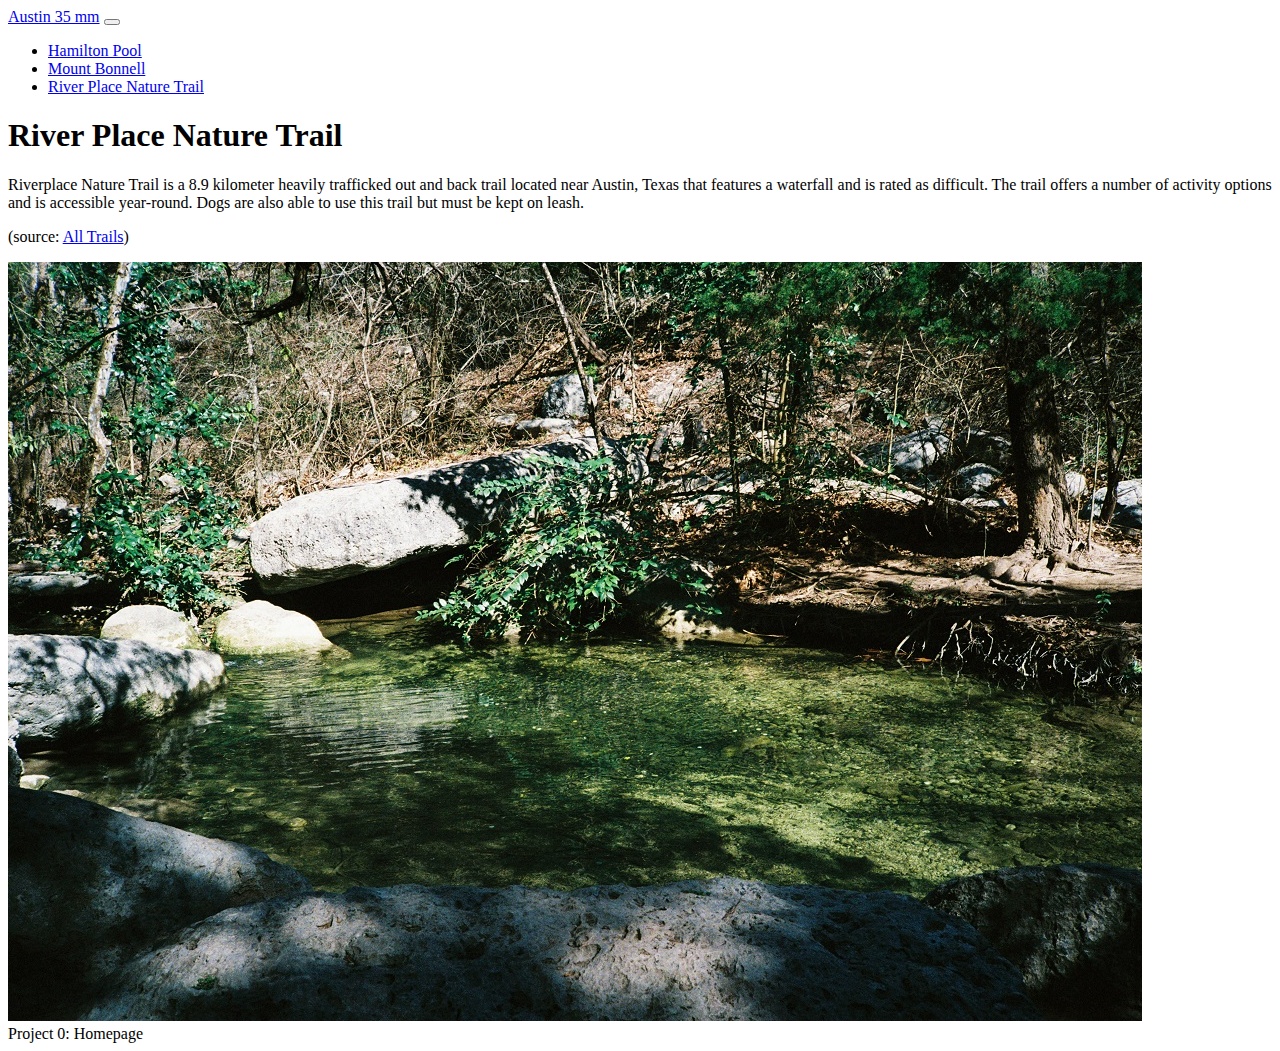
<file: trail.html>
<!DOCTYPE html>
<html>
    <head>
        <title>River Place Nature Trail</title>
        <link rel="stylesheet" href="https://maxcdn.bootstrapcdn.com/bootstrap/4.0.0-beta.3/css/bootstrap.min.css" integrity="sha384-Zug+QiDoJOrZ5t4lssLdxGhVrurbmBWopoEl+M6BdEfwnCJZtKxi1KgxUyJq13dy" crossorigin="anonymous">
        <script src="https://code.jquery.com/jquery-3.2.1.slim.min.js" integrity="sha384-KJ3o2DKtIkvYIK3UENzmM7KCkRr/rE9/Qpg6aAZGJwFDMVNA/GpGFF93hXpG5KkN" crossorigin="anonymous"></script>
        <script src="https://cdnjs.cloudflare.com/ajax/libs/popper.js/1.12.9/umd/popper.min.js" integrity="sha384-ApNbgh9B+Y1QKtv3Rn7W3mgPxhU9K/ScQsAP7hUibX39j7fakFPskvXusvfa0b4Q" crossorigin="anonymous"></script>
        <script src="https://maxcdn.bootstrapcdn.com/bootstrap/4.0.0/js/bootstrap.min.js" integrity="sha384-JZR6Spejh4U02d8jOt6vLEHfe/JQGiRRSQQxSfFWpi1MquVdAyjUar5+76PVCmYl" crossorigin="anonymous"></script>
        <link rel="stylesheet" href="static/styles.css">
    </head>
    <body>
        <nav class="navbar navbar-expand-lg navbar-dark bg-primary">
            <a class="navbar-brand" href="index.html">Austin 35 mm</a>
            <button class="navbar-toggler" type="button" data-toggle="collapse" data-target="#navbarNavDropdown" aria-controls="navbarNavDropdown" aria-expanded="false" aria-label="Toggle navigation">
                <span class="navbar-toggler-icon"></span>
            </button>
            <div class="collapse navbar-collapse" id="navbarNavDropdown">
                <ul class="navbar-nav">
                    <li class="nav-item">
                        <a class="nav-link" href="pool.html">Hamilton Pool</a>
                    </li>
                    <li class="nav-item">
                        <a class="nav-link" href="mount.html">Mount Bonnell</a>
                    </li>
                    <li class="nav-item active">
                        <a class="nav-link" href="trail.html">River Place Nature Trail</a>
                    </li>
                </ul>
            </div>
          </nav>
        <div class="container mb-4">
            <div class="col-12">
                <h1>River Place Nature Trail</h1>
                <p>Riverplace Nature Trail is a 8.9 kilometer heavily trafficked out and back trail located near Austin, Texas that features a waterfall and is rated as difficult. The trail offers a number of activity options and is accessible year-round. Dogs are also able to use this trail but must be kept on leash.</p>
                <p>(source: <a href="https://www.alltrails.com/trail/us/texas/riverplace-nature-trail">All Trails</a>)</p>   
            </div>
            <div class="col-12">
                <img src="img/trail.jpg" class="img-fluid" alt="River Place Nature Trail photo">
            </div>
        </div>
        <footer class="fixed-bottom bg-light">
            <div class="footer-copyright font-weight-light text-center py-2">
                Project 0: Homepage
            </div>
        </footer>
    </body>
</html>
</file>
<file: static/styles.css>
/* Modifications to used bootstrap file */
.thirtyFiveMmSpan:hover, .austinSpan:hover {
	transition-duration: 3s;
}

th {
	font-weight: normal !important;
}

#welcomeDiv {
	border: 2px dotted;
	text-align: center;
}

#welcomeSpan {
	font-weight: bold;
	text-transform: uppercase;
}

.thirtyFiveMmSpan:hover {
	background-color: thistle;
}

.austinSpan:hover {
	background-color: cornsilk;
}

@media only screen and (max-width: 767px) {
	footer div {
		background-color: #007bff !important;
		color: #fff;
	}
}
</file>
<file: web/static/styles.css>
/* Modifications to used bootstrap file */
.thirtyFiveMmSpan:hover, .austinSpan:hover {
	transition-duration: 3s;
}

th {
	font-weight: normal !important;
}

#welcomeDiv {
	border: 2px dotted;
	text-align: center;
}

#welcomeSpan {
	font-weight: bold;
	text-transform: uppercase;
}

.thirtyFiveMmSpan:hover {
	background-color: thistle;
}

.austinSpan:hover {
	background-color: cornsilk;
}

@media only screen and (max-width: 767px) {
	footer div {
		background-color: #007bff !important;
		color: #fff;
	}
}
</file>
